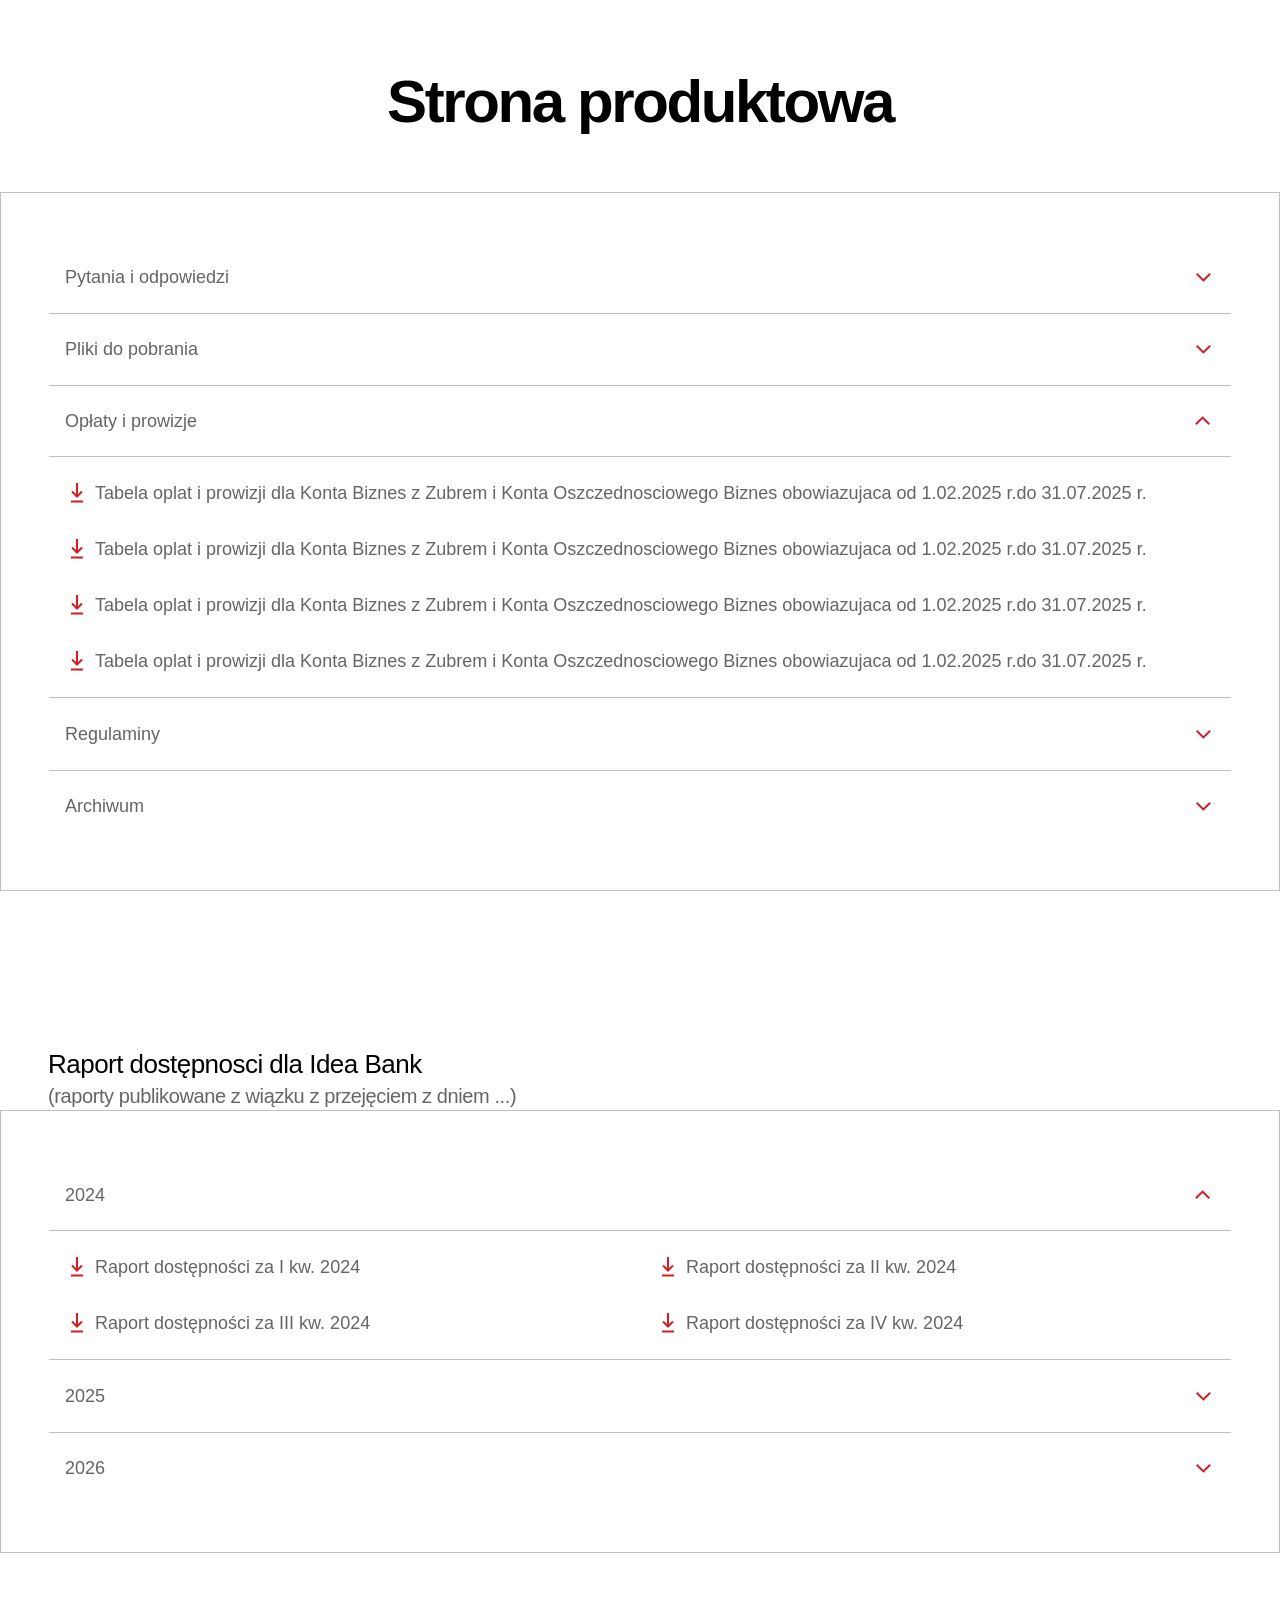
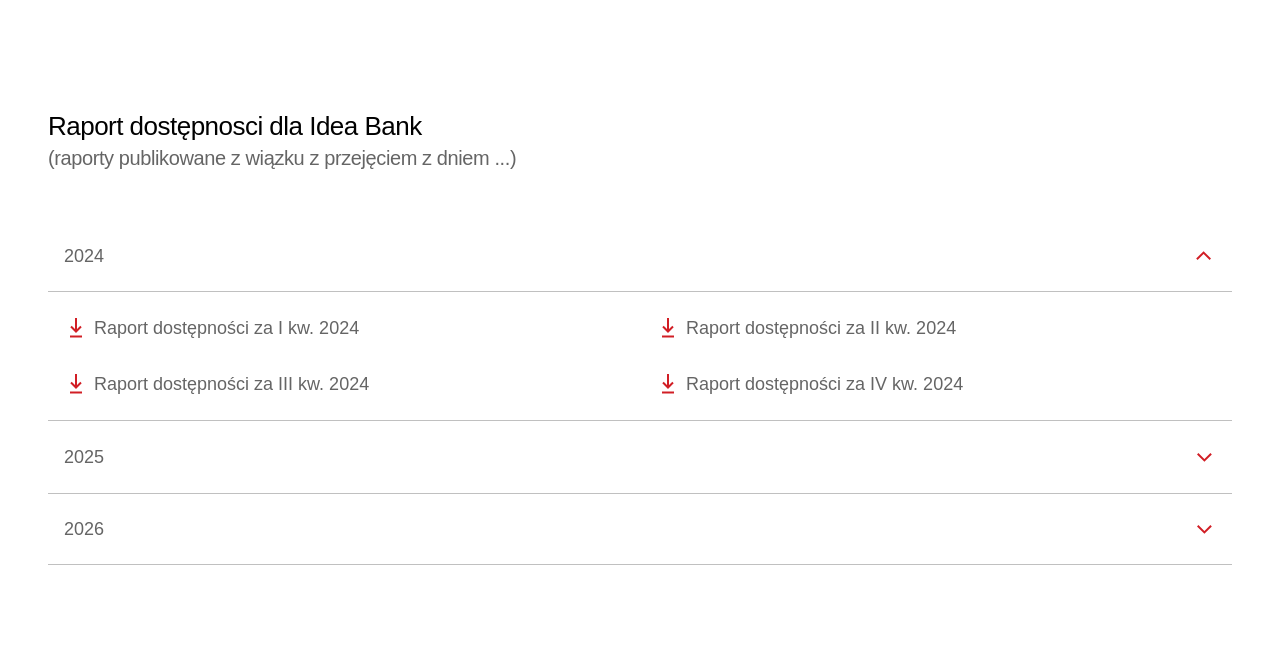
<file: public/index.html>
<!doctype html>
<html lang="pl">
  <head>
    <meta charset="utf-8" />
    <meta name="viewport" content="width=device-width, initial-scale=1" />
    <title>Strona produktowa</title>
    <link rel="stylesheet" href="./assets/css/styles.css" />
  </head>
  <body>
    <div class="paccordion-container">
      <header class="paccordion-container__header">
        <span class="paccordion-container__title" role="heading" aria-level="1">Strona produktowa</span>
      </header>

      <section class="paccordion-container__section" aria-label="Sekcje">
        <div class="paccordion paccordion--framed">
          <div class="paccordion__item paccordion__item--l1" id="faq">
            <div class="paccordion__heading" role="heading" aria-level="2">
              <button
                class="paccordion__button"
                type="button"
                aria-expanded="false"
                aria-controls="panel-faq"
                id="button-faq"
              >
                <span class="paccordion__label">Pytania i odpowiedzi</span>
                <span class="paccordion__icon paccordion__icon--chevron" aria-hidden="true"></span>
              </button>
            </div>
            <div
              class="paccordion__panel"
              id="panel-faq"
              role="region"
              aria-labelledby="button-faq"
              hidden
            >
              <div class="paccordion paccordion--nested" itemscope itemtype="https://schema.org/FAQPage">
                <div class="paccordion__item paccordion__item--l2" id="pytanie-1" itemscope itemtype="https://schema.org/Question" itemprop="mainEntity">
                  <div class="paccordion__heading" role="heading" aria-level="3">
                    <button
                      class="paccordion__button paccordion__button--startIcon"
                      type="button"
                      aria-expanded="false"
                      aria-controls="panel-pytanie-1"
                      id="button-pytanie-1"
                    >
                      <span class="paccordion__icon paccordion__icon--plusminus" aria-hidden="true"></span>
                      <span class="paccordion__label" itemprop="name">Kto może otworzyć Konto Przekorzystne?</span>
                    </button>
                  </div>
                  <div
                    class="paccordion__panel"
                    id="panel-pytanie-1"
                    hidden
                    itemprop="acceptedAnswer"
                    itemscope
                    itemtype="https://schema.org/Answer"
                  >
                    <div class="paccordion__richtext" itemprop="text">
                      <p><strong>Jeśli masz mniej niż 18 lat</strong> – Konto Przekorzystne może w Twoim imieniu założyć rodzic lub inny przedstawiciel ustawowy dziecka.</p>
                      <p><strong>Jeśli jesteś rodzicem</strong>, możesz założyć dla Twojego dziecka konto:</p>
                      <ul>
                        <li>w aplikacji PeoPay,</li>
                        <li>w serwisie internetowym Pekao24,</li>
                        <li>osobiście w dowolnym oddziale banku – bez obecności dziecka.</li>
                      </ul>
                      <p><strong>Jeśli jesteś innym przedstawicielem ustawowym</strong>, możesz otworzyć konto tylko osobiście w oddziale banku oraz wymagana jest obecność osoby reprezentowanej (małoletniej powyżej 13 r.ż lub częściowo ubezwłasnowolnionej) w celu złożenia wzoru podpisu.</p>
                      <p><strong>Jeśli masz 18 lat lub więcej</strong> – Konto Przekorzystne możesz otworzyć samodzielnie:</p>
                      <ul>
                        <li>w aplikacji PeoPay – na selfie,</li>
                        <li>osobiście w dowolnej placówce banku.</li>
                      </ul>
                    </div>
                  </div>
                </div>

                <div class="paccordion__item paccordion__item--l2" id="pytanie-2" itemscope itemtype="https://schema.org/Question" itemprop="mainEntity">
                  <div class="paccordion__heading" role="heading" aria-level="3">
                    <button
                      class="paccordion__button paccordion__button--startIcon"
                      type="button"
                      aria-expanded="false"
                      aria-controls="panel-pytanie-2"
                      id="button-pytanie-2"
                    >
                      <span class="paccordion__icon paccordion__icon--plusminus" aria-hidden="true"></span>
                      <span class="paccordion__label" itemprop="name">Pytanie 2</span>
                    </button>
                  </div>
                  <div
                    class="paccordion__panel"
                    id="panel-pytanie-2"
                    hidden
                    itemprop="acceptedAnswer"
                    itemscope
                    itemtype="https://schema.org/Answer"
                  >
                    <div class="paccordion__richtext" itemprop="text">
                      <p>Lorem ipsum dolor sit amet, consectetur adipiscing elit.</p>
                    </div>
                  </div>
                </div>

                <div class="paccordion__item paccordion__item--l2" id="pytanie-3" itemscope itemtype="https://schema.org/Question" itemprop="mainEntity">
                  <div class="paccordion__heading" role="heading" aria-level="3">
                    <button
                      class="paccordion__button paccordion__button--startIcon"
                      type="button"
                      aria-expanded="false"
                      aria-controls="panel-pytanie-3"
                      id="button-pytanie-3"
                    >
                      <span class="paccordion__icon paccordion__icon--plusminus" aria-hidden="true"></span>
                      <span class="paccordion__label" itemprop="name">Pytanie 3</span>
                    </button>
                  </div>
                  <div
                    class="paccordion__panel"
                    id="panel-pytanie-3"
                    hidden
                    itemprop="acceptedAnswer"
                    itemscope
                    itemtype="https://schema.org/Answer"
                  >
                    <div class="paccordion__richtext" itemprop="text">
                      <p>Lorem ipsum dolor sit amet, consectetur adipiscing elit.</p>
                    </div>
                  </div>
                </div>
              </div>
            </div>
          </div>

          <div class="paccordion__item paccordion__item--l1" id="downloads">
            <div class="paccordion__heading" role="heading" aria-level="2">
              <button
                class="paccordion__button"
                type="button"
                aria-expanded="false"
                aria-controls="panel-downloads"
                id="button-downloads"
              >
                <span class="paccordion__label">Pliki do pobrania</span>
                <span class="paccordion__icon paccordion__icon--chevron" aria-hidden="true"></span>
              </button>
            </div>
            <div class="paccordion__panel" id="panel-downloads" role="region" aria-labelledby="button-downloads" hidden>
              <ul class="paccordion__file-list paccordion__file-list--cols-1">
                <li class="paccordion__file-item">
                  <a class="paccordion__file-link" href="#">
                    <span class="paccordion__file-text">
                      Tabela oplat i prowizji dla Konta Biznes z Zubrem i Konta Oszczednosciowego Biznes obowiazujaca od
                      1.02.2025 r.do 31.07.2025 r.
                    </span>
                  </a>
                </li>
              </ul>
            </div>
          </div>

          <div class="paccordion__item paccordion__item--l1" id="oplaty-i-prowizje" data-open>
            <div class="paccordion__heading" role="heading" aria-level="2">
              <button
                class="paccordion__button"
                type="button"
                aria-expanded="false"
                aria-controls="panel-oplaty-i-prowizje"
                id="button-oplaty-i-prowizje"
              >
                <span class="paccordion__label">Opłaty i prowizje</span>
                <span class="paccordion__icon paccordion__icon--chevron" aria-hidden="true"></span>
              </button>
            </div>
            <div class="paccordion__panel" id="panel-oplaty-i-prowizje" role="region" aria-labelledby="button-oplaty-i-prowizje" hidden>
              <ul class="paccordion__file-list paccordion__file-list--cols-1">
                <li class="paccordion__file-item">
                  <a class="paccordion__file-link" href="#" id="tabela-oplat-1">
                    <span class="paccordion__file-text">
                      Tabela oplat i prowizji dla Konta Biznes z Zubrem i Konta Oszczednosciowego Biznes obowiazujaca od
                      1.02.2025 r.do 31.07.2025 r.
                    </span>
                  </a>
                </li>
                <li class="paccordion__file-item">
                  <a class="paccordion__file-link" href="#">
                    <span class="paccordion__file-text">
                      Tabela oplat i prowizji dla Konta Biznes z Zubrem i Konta Oszczednosciowego Biznes obowiazujaca od
                      1.02.2025 r.do 31.07.2025 r.
                    </span>
                  </a>
                </li>
                <li class="paccordion__file-item">
                  <a class="paccordion__file-link" href="#">
                    <span class="paccordion__file-text">
                      Tabela oplat i prowizji dla Konta Biznes z Zubrem i Konta Oszczednosciowego Biznes obowiazujaca od
                      1.02.2025 r.do 31.07.2025 r.
                    </span>
                  </a>
                </li>
                <li class="paccordion__file-item">
                  <a class="paccordion__file-link" href="#">
                    <span class="paccordion__file-text">
                      Tabela oplat i prowizji dla Konta Biznes z Zubrem i Konta Oszczednosciowego Biznes obowiazujaca od
                      1.02.2025 r.do 31.07.2025 r.
                    </span>
                  </a>
                </li>
              </ul>
            </div>
          </div>

          <div class="paccordion__item paccordion__item--l1" id="regulaminy">
            <div class="paccordion__heading" role="heading" aria-level="2">
              <button
                class="paccordion__button"
                type="button"
                aria-expanded="false"
                aria-controls="panel-regulaminy"
                id="button-regulaminy"
              >
                <span class="paccordion__label">Regulaminy</span>
                <span class="paccordion__icon paccordion__icon--chevron" aria-hidden="true"></span>
              </button>
            </div>
            <div class="paccordion__panel" id="panel-regulaminy" role="region" aria-labelledby="button-regulaminy" hidden>
              <ul class="paccordion__file-list paccordion__file-list--cols-1">
                <li class="paccordion__file-item">
                  <a class="paccordion__file-link" href="#">
                    <span class="paccordion__file-text">Placeholder: regulamin (PDF)</span>
                  </a>
                </li>
              </ul>
            </div>
          </div>

          <div class="paccordion__item paccordion__item--l1" id="archiwum">
            <div class="paccordion__heading" role="heading" aria-level="2">
              <button
                class="paccordion__button"
                type="button"
                aria-expanded="false"
                aria-controls="panel-archiwum"
                id="button-archiwum"
              >
                <span class="paccordion__label">Archiwum</span>
                <span class="paccordion__icon paccordion__icon--chevron" aria-hidden="true"></span>
              </button>
            </div>
            <div class="paccordion__panel" id="panel-archiwum" role="region" aria-labelledby="button-archiwum" hidden>
              <ul class="paccordion__file-list paccordion__file-list--cols-1">
                <li class="paccordion__file-item">
                  <a class="paccordion__file-link" href="#">
                    <span class="paccordion__file-text">Placeholder: archiwum (PDF)</span>
                  </a>
                </li>
              </ul>
            </div>
          </div>
        </div>
      </section>

    </div>

    <div class="paccordion-container paccordion-container--thin">
      <section class="paccordion-container__section" aria-label="Przykłady CMS">
        <header class="paccordion-container__header paccordion-container__header--spaced">
          <span class="paccordion-container__title" role="heading" aria-level="1">Raport dostępnosci dla Idea Bank</span>
          <span class="paccordion-container__subtitle" role="heading" aria-level="2">(raporty publikowane z wiązku z przejęciem z dniem ...)</span>
        </header>
        <div class="paccordion paccordion--framed">
          <div class="paccordion__item paccordion__item--l1" id="report-2024" data-open>
            <div class="paccordion__heading" role="heading" aria-level="2">
              <button
                class="paccordion__button"
                type="button"
                aria-expanded="false"
                aria-controls="panel-report-2024"
                id="button-report-2024"
              >
                <span class="paccordion__label">2024</span>
                <span class="paccordion__icon paccordion__icon--chevron" aria-hidden="true"></span>
              </button>
            </div>
            <div class="paccordion__panel" id="panel-report-2024" role="region" aria-labelledby="button-report-2024" hidden>
              <ul class="paccordion__file-list paccordion__file-list--cols-2">
                <li class="paccordion__file-item">
                  <a class="paccordion__file-link" href="#">
                    <span class="paccordion__file-text">Raport dostępności za I kw. 2024</span>
                  </a>
                </li>
                <li class="paccordion__file-item">
                  <a class="paccordion__file-link" href="#">
                    <span class="paccordion__file-text">Raport dostępności za II kw. 2024</span>
                  </a>
                </li>
                <li class="paccordion__file-item">
                  <a class="paccordion__file-link" href="#">
                    <span class="paccordion__file-text">Raport dostępności za III kw. 2024</span>
                  </a>
                </li>
                <li class="paccordion__file-item">
                  <a class="paccordion__file-link" href="#">
                    <span class="paccordion__file-text">Raport dostępności za IV kw. 2024</span>
                  </a>
                </li>
              </ul>
            </div>
          </div>
          <div class="paccordion__item paccordion__item--l1" id="report-2025">
            <div class="paccordion__heading" role="heading" aria-level="2">
              <button
                class="paccordion__button"
                type="button"
                aria-expanded="false"
                aria-controls="panel-report-2025"
                id="button-report-2025"
              >
                <span class="paccordion__label">2025</span>
                <span class="paccordion__icon paccordion__icon--chevron" aria-hidden="true"></span>
              </button>
            </div>
            <div class="paccordion__panel" id="panel-report-2025" role="region" aria-labelledby="button-report-2025" hidden>
              <ul class="paccordion__file-list paccordion__file-list--cols-2">
                <li class="paccordion__file-item">
                  <a class="paccordion__file-link" href="#">
                    <span class="paccordion__file-text">Raport dostępności za I kw. 2025</span>
                  </a>
                </li>
                <li class="paccordion__file-item">
                  <a class="paccordion__file-link" href="#">
                    <span class="paccordion__file-text">Raport dostępności za II kw. 2025</span>
                  </a>
                </li>
                <li class="paccordion__file-item">
                  <a class="paccordion__file-link" href="#">
                    <span class="paccordion__file-text">Raport dostępności za III kw. 2025</span>
                  </a>
                </li>
                <li class="paccordion__file-item">
                  <a class="paccordion__file-link" href="#">
                    <span class="paccordion__file-text">Raport dostępności za IV kw. 2025</span>
                  </a>
                </li>
              </ul>
            </div>
          </div>
          <div class="paccordion__item paccordion__item--l1" id="report-2026">
            <div class="paccordion__heading" role="heading" aria-level="2">
              <button
                class="paccordion__button"
                type="button"
                aria-expanded="false"
                aria-controls="panel-report-2026"
                id="button-report-2026"
              >
                <span class="paccordion__label">2026</span>
                <span class="paccordion__icon paccordion__icon--chevron" aria-hidden="true"></span>
              </button>
            </div>
            <div class="paccordion__panel" id="panel-report-2026" role="region" aria-labelledby="button-report-2026" hidden>
              <ul class="paccordion__file-list paccordion__file-list--cols-2">
                <li class="paccordion__file-item">
                  <a class="paccordion__file-link" href="#">
                    <span class="paccordion__file-text">Raport dostępności za I kw. 2026</span>
                  </a>
                </li>
                <li class="paccordion__file-item">
                  <a class="paccordion__file-link" href="#">
                    <span class="paccordion__file-text">Raport dostępności za II kw. 2026</span>
                  </a>
                </li>
                <li class="paccordion__file-item">
                  <a class="paccordion__file-link" href="#">
                    <span class="paccordion__file-text">Raport dostępności za III kw. 2026</span>
                  </a>
                </li>
                <li class="paccordion__file-item">
                  <a class="paccordion__file-link" href="#">
                    <span class="paccordion__file-text">Raport dostępności za IV kw. 2026</span>
                  </a>
                </li>
              </ul>
            </div>
          </div>
        </div>
      </section>

      <section class="paccordion-container__section" aria-label="Przykłady CMS bez obramowania">
        <header class="paccordion-container__header paccordion-container__header--spaced">
          <span class="paccordion-container__title" role="heading" aria-level="1">Raport dostępnosci dla Idea Bank</span>
          <span class="paccordion-container__subtitle" role="heading" aria-level="2">(raporty publikowane z wiązku z przejęciem z dniem ...)</span>
        </header>
        <div class="paccordion">
          <div class="paccordion__item paccordion__item--l1" id="report-2024-unframed" data-open>
            <div class="paccordion__heading" role="heading" aria-level="2">
              <button
                class="paccordion__button"
                type="button"
                aria-expanded="false"
                aria-controls="panel-report-2024-unframed"
                id="button-report-2024-unframed"
              >
                <span class="paccordion__label">2024</span>
                <span class="paccordion__icon paccordion__icon--chevron" aria-hidden="true"></span>
              </button>
            </div>
            <div class="paccordion__panel" id="panel-report-2024-unframed" role="region" aria-labelledby="button-report-2024-unframed" hidden>
              <ul class="paccordion__file-list paccordion__file-list--cols-2">
                <li class="paccordion__file-item">
                  <a class="paccordion__file-link" href="#">
                    <span class="paccordion__file-text">Raport dostępności za I kw. 2024</span>
                  </a>
                </li>
                <li class="paccordion__file-item">
                  <a class="paccordion__file-link" href="#">
                    <span class="paccordion__file-text">Raport dostępności za II kw. 2024</span>
                  </a>
                </li>
                <li class="paccordion__file-item">
                  <a class="paccordion__file-link" href="#">
                    <span class="paccordion__file-text">Raport dostępności za III kw. 2024</span>
                  </a>
                </li>
                <li class="paccordion__file-item">
                  <a class="paccordion__file-link" href="#">
                    <span class="paccordion__file-text">Raport dostępności za IV kw. 2024</span>
                  </a>
                </li>
              </ul>
            </div>
          </div>
          <div class="paccordion__item paccordion__item--l1" id="report-2025-unframed">
            <div class="paccordion__heading" role="heading" aria-level="2">
              <button
                class="paccordion__button"
                type="button"
                aria-expanded="false"
                aria-controls="panel-report-2025-unframed"
                id="button-report-2025-unframed"
              >
                <span class="paccordion__label">2025</span>
                <span class="paccordion__icon paccordion__icon--chevron" aria-hidden="true"></span>
              </button>
            </div>
            <div class="paccordion__panel" id="panel-report-2025-unframed" role="region" aria-labelledby="button-report-2025-unframed" hidden>
              <ul class="paccordion__file-list paccordion__file-list--cols-2">
                <li class="paccordion__file-item">
                  <a class="paccordion__file-link" href="#">
                    <span class="paccordion__file-text">Raport dostępności za I kw. 2025</span>
                  </a>
                </li>
                <li class="paccordion__file-item">
                  <a class="paccordion__file-link" href="#">
                    <span class="paccordion__file-text">Raport dostępności za II kw. 2025</span>
                  </a>
                </li>
                <li class="paccordion__file-item">
                  <a class="paccordion__file-link" href="#">
                    <span class="paccordion__file-text">Raport dostępności za III kw. 2025</span>
                  </a>
                </li>
                <li class="paccordion__file-item">
                  <a class="paccordion__file-link" href="#">
                    <span class="paccordion__file-text">Raport dostępności za IV kw. 2025</span>
                  </a>
                </li>
              </ul>
            </div>
          </div>
          <div class="paccordion__item paccordion__item--l1" id="report-2026-unframed">
            <div class="paccordion__heading" role="heading" aria-level="2">
              <button
                class="paccordion__button"
                type="button"
                aria-expanded="false"
                aria-controls="panel-report-2026-unframed"
                id="button-report-2026-unframed"
              >
                <span class="paccordion__label">2026</span>
                <span class="paccordion__icon paccordion__icon--chevron" aria-hidden="true"></span>
              </button>
            </div>
            <div class="paccordion__panel" id="panel-report-2026-unframed" role="region" aria-labelledby="button-report-2026-unframed" hidden>
              <ul class="paccordion__file-list paccordion__file-list--cols-2">
                <li class="paccordion__file-item">
                  <a class="paccordion__file-link" href="#">
                    <span class="paccordion__file-text">Raport dostępności za I kw. 2026</span>
                  </a>
                </li>
                <li class="paccordion__file-item">
                  <a class="paccordion__file-link" href="#">
                    <span class="paccordion__file-text">Raport dostępności za II kw. 2026</span>
                  </a>
                </li>
                <li class="paccordion__file-item">
                  <a class="paccordion__file-link" href="#">
                    <span class="paccordion__file-text">Raport dostępności za III kw. 2026</span>
                  </a>
                </li>
                <li class="paccordion__file-item">
                  <a class="paccordion__file-link" href="#">
                    <span class="paccordion__file-text">Raport dostępności za IV kw. 2026</span>
                  </a>
                </li>
              </ul>
            </div>
          </div>
        </div>
      </section>

    </div>

    <script src="./assets/js/paccordion.js" type="module"></script>
  </body>
</html>
</file>
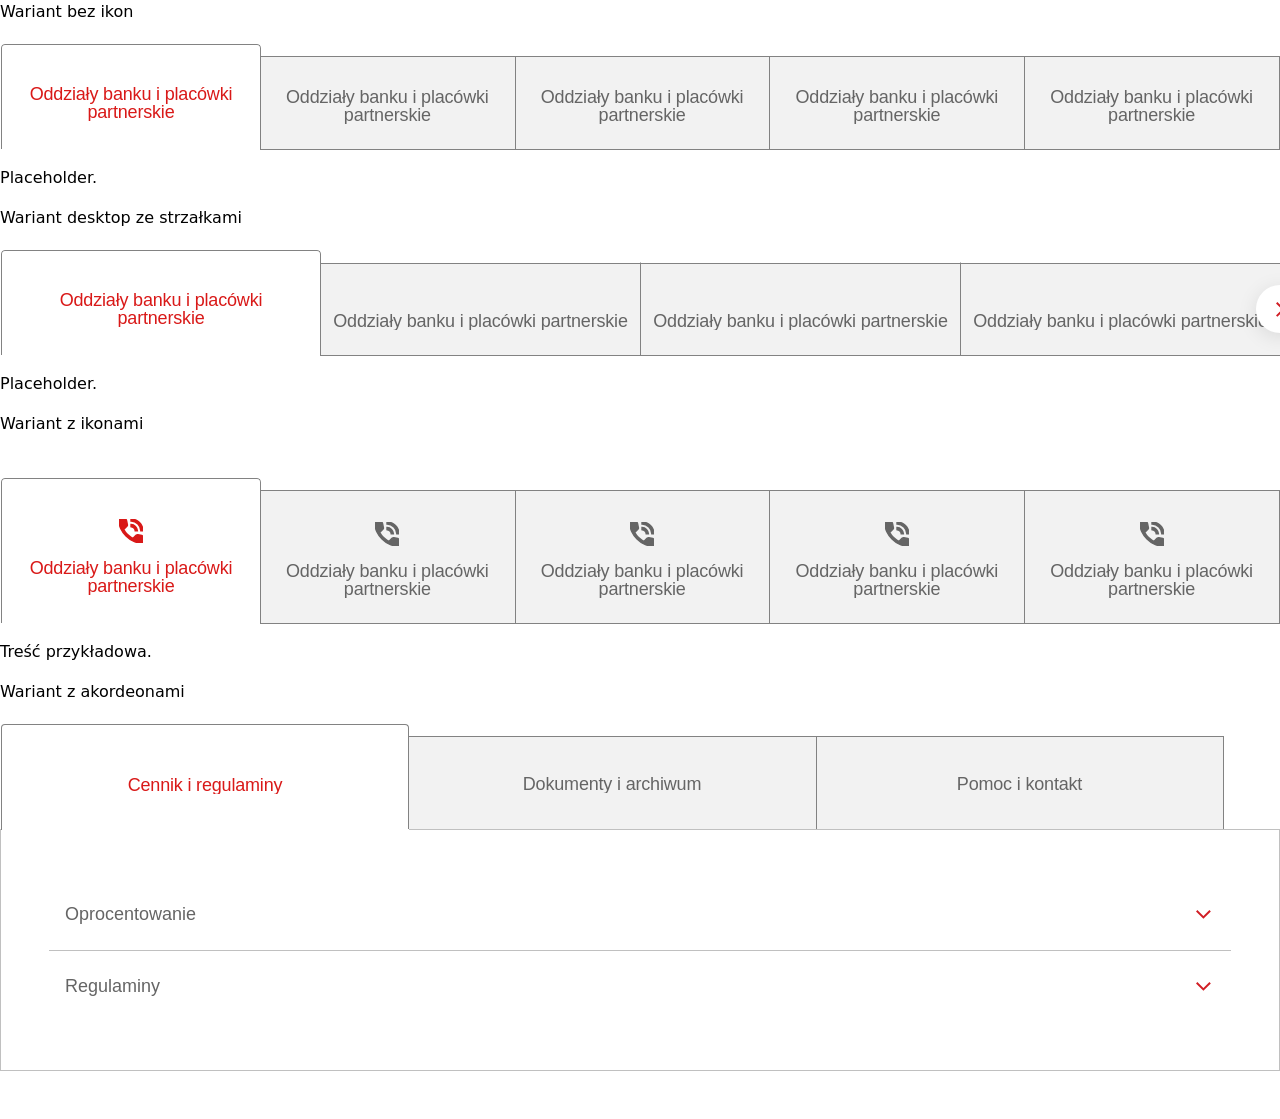
<file: public/ptabs.html>
<!doctype html>
<html lang="pl">
  <head>
    <meta charset="utf-8" />
    <meta name="viewport" content="width=device-width, initial-scale=1" />
    <title>Taby uniwersalne - test</title>
    <link rel="stylesheet" href="./assets/css/styles.css" />
  </head>
  <body>
    <main class="ptabs-demo">
      <section class="ptabs-container">
        <div class="ptabs-container__title" id="ptabs-title-noicons" role="heading" aria-level="2">Wariant bez ikon</div>
        <div class="ptabs ptabs--no-icons" data-ptabs>
          <div class="ptabs__list" role="tablist" aria-labelledby="ptabs-title-noicons">
            <button class="ptabs__tab" role="tab" id="noicon-tab-1" aria-controls="noicon-panel-1" aria-selected="true" tabindex="0">
              <span class="ptabs__label">Oddziały banku i placówki partnerskie</span>
            </button>
            <button class="ptabs__tab" role="tab" id="noicon-tab-2" aria-controls="noicon-panel-2" aria-selected="false" tabindex="-1">
              <span class="ptabs__label">Oddziały banku i placówki partnerskie</span>
            </button>
            <button class="ptabs__tab" role="tab" id="noicon-tab-3" aria-controls="noicon-panel-3" aria-selected="false" tabindex="-1">
              <span class="ptabs__label">Oddziały banku i placówki partnerskie</span>
            </button>
            <button class="ptabs__tab" role="tab" id="noicon-tab-4" aria-controls="noicon-panel-4" aria-selected="false" tabindex="-1">
              <span class="ptabs__label">Oddziały banku i placówki partnerskie</span>
            </button>
            <button class="ptabs__tab" role="tab" id="noicon-tab-5" aria-controls="noicon-panel-5" aria-selected="false" tabindex="-1">
              <span class="ptabs__label">Oddziały banku i placówki partnerskie</span>
            </button>
          </div>
          <div class="ptabs__panel" role="tabpanel" id="noicon-panel-1" aria-labelledby="noicon-tab-1" tabindex="-1">
            <p>Placeholder.</p>
          </div>
          <div class="ptabs__panel" role="tabpanel" id="noicon-panel-2" aria-labelledby="noicon-tab-2" tabindex="-1" hidden>
            <p>Placeholder.</p>
          </div>
          <div class="ptabs__panel" role="tabpanel" id="noicon-panel-3" aria-labelledby="noicon-tab-3" tabindex="-1" hidden>
            <p>Treść przykładowa.</p>
          </div>
          <div class="ptabs__panel" role="tabpanel" id="noicon-panel-4" aria-labelledby="noicon-tab-4" tabindex="-1" hidden>
            <p>Treść przykładowa.</p>
          </div>
          <div class="ptabs__panel" role="tabpanel" id="noicon-panel-5" aria-labelledby="noicon-tab-5" tabindex="-1" hidden>
            <p>Treść przykładowa.</p>
          </div>
        </div>
      </section>

      <section class="ptabs-container">
        <div class="ptabs-container__title" id="ptabs-title-desktop-carousel" role="heading" aria-level="2">
          Wariant desktop ze strzałkami
        </div>
        <div class="ptabs ptabs--no-icons ptabs--desktop-carousel" data-ptabs>
          <div class="ptabs__list" role="tablist" aria-labelledby="ptabs-title-desktop-carousel">
            <button class="ptabs__tab" role="tab" id="desk-tab-1" aria-controls="desk-panel-1" aria-selected="true" tabindex="0">
              <span class="ptabs__label">Oddziały banku i placówki partnerskie</span>
            </button>
            <button class="ptabs__tab" role="tab" id="desk-tab-2" aria-controls="desk-panel-2" aria-selected="false" tabindex="-1">
              <span class="ptabs__label">Oddziały banku i placówki partnerskie</span>
            </button>
            <button class="ptabs__tab" role="tab" id="desk-tab-3" aria-controls="desk-panel-3" aria-selected="false" tabindex="-1">
              <span class="ptabs__label">Oddziały banku i placówki partnerskie</span>
            </button>
            <button class="ptabs__tab" role="tab" id="desk-tab-4" aria-controls="desk-panel-4" aria-selected="false" tabindex="-1">
              <span class="ptabs__label">Oddziały banku i placówki partnerskie</span>
            </button>
            <button class="ptabs__tab" role="tab" id="desk-tab-5" aria-controls="desk-panel-5" aria-selected="false" tabindex="-1">
              <span class="ptabs__label">Oddziały banku i placówki partnerskie</span>
            </button>
            <button class="ptabs__tab" role="tab" id="desk-tab-6" aria-controls="desk-panel-6" aria-selected="false" tabindex="-1">
              <span class="ptabs__label">Oddziały banku i placówki partnerskie</span>
            </button>
          </div>
          <div class="ptabs__panel" role="tabpanel" id="desk-panel-1" aria-labelledby="desk-tab-1" tabindex="-1">
            <p>Placeholder.</p>
          </div>
          <div class="ptabs__panel" role="tabpanel" id="desk-panel-2" aria-labelledby="desk-tab-2" tabindex="-1" hidden>
            <p>Placeholder.</p>
          </div>
          <div class="ptabs__panel" role="tabpanel" id="desk-panel-3" aria-labelledby="desk-tab-3" tabindex="-1" hidden>
            <p>Placeholder.</p>
          </div>
          <div class="ptabs__panel" role="tabpanel" id="desk-panel-4" aria-labelledby="desk-tab-4" tabindex="-1" hidden>
            <p>Placeholder.</p>
          </div>
          <div class="ptabs__panel" role="tabpanel" id="desk-panel-5" aria-labelledby="desk-tab-5" tabindex="-1" hidden>
            <p>Placeholder.</p>
          </div>
          <div class="ptabs__panel" role="tabpanel" id="desk-panel-6" aria-labelledby="desk-tab-6" tabindex="-1" hidden>
            <p>Placeholder.</p>
          </div>
        </div>
      </section>

      <section class="ptabs-container">
        <div class="ptabs-container__title" id="ptabs-title-icons" role="heading" aria-level="2">Wariant z ikonami</div>
        <div class="ptabs ptabs--icons" data-ptabs>
          <div class="ptabs__list" role="tablist" aria-labelledby="ptabs-title-icons">
            <button class="ptabs__tab" role="tab" id="icon-tab-1" aria-controls="icon-panel-1" aria-selected="true" tabindex="0">
              <span class="ptabs__icon" aria-hidden="true">
                <svg width="16" height="16" viewBox="0 0 16 16" fill="none">
                  <path d="M14.5914 7.8662C14.5373 6.08719 13.8814 4.5767 12.6239 3.33472C11.3663 2.0926 9.83709 1.44479 8.03615 1.3913V0C9.13171 0.0238068 10.1574 0.245565 11.1132 0.665275C12.0691 1.08514 12.9041 1.64761 13.6181 2.3527C14.3319 3.05793 14.9013 3.88259 15.3262 4.82667C15.7513 5.7709 15.9759 6.78408 16 7.8662H14.5914ZM10.8352 7.8662C10.7811 7.12294 10.4891 6.48819 9.95933 5.96197C9.42955 5.4359 8.78849 5.14906 8.03615 5.10145V3.71014C9.17866 3.75776 10.152 4.18017 10.9561 4.97739C11.7604 5.77476 12.1896 6.7377 12.2438 7.8662H10.8352ZM14.9687 16C13.199 16 11.4212 15.5936 9.63512 14.7808C7.8492 13.9679 6.20681 12.8213 4.70793 11.341C3.21515 9.86048 2.0573 8.23961 1.23438 6.47838C0.41146 4.7173 0 2.96278 0 1.21484C0 0.93658 0.093905 0.70315 0.281715 0.514551C0.469525 0.326106 0.704287 0.231884 0.986002 0.231884H4.04871C4.28582 0.231884 4.495 0.308329 4.67623 0.461218C4.85747 0.613952 4.97274 0.802705 5.02204 1.02748L5.56035 3.75652C5.5976 4.00974 5.58977 4.22732 5.53687 4.40928C5.48382 4.59123 5.38866 4.74404 5.2514 4.86771L3.08267 6.95304C3.43168 7.58439 3.83046 8.18164 4.27902 8.74481C4.72741 9.30783 5.21290 9.84557 5.73548 10.358C6.25071 10.8671 6.79849 11.3398 7.37882 11.7762C7.95915 12.2126 8.58581 12.6187 9.2588 12.9946L11.366 10.8951C11.513 10.744 11.6909 10.6381 11.8999 10.5774C12.1087 10.5168 12.3257 10.502 12.5509 10.5329L15.1584 11.0574C15.3955 11.1192 15.589 11.2387 15.7389 11.4159C15.8889 11.593 15.9638 11.794 15.9638 12.0188V15.0261C15.9638 15.3043 15.8685 15.5362 15.6777 15.7217C15.4867 15.9072 15.2504 16 14.9687 16Z" fill="currentColor"/>
                </svg>
              </span>
              <span class="ptabs__label">Oddziały banku i placówki partnerskie</span>
            </button>
            <button class="ptabs__tab" role="tab" id="icon-tab-2" aria-controls="icon-panel-2" aria-selected="false" tabindex="-1">
              <span class="ptabs__icon" aria-hidden="true">
                <svg width="16" height="16" viewBox="0 0 16 16" fill="none">
                  <path d="M14.5914 7.8662C14.5373 6.08719 13.8814 4.5767 12.6239 3.33472C11.3663 2.0926 9.83709 1.44479 8.03615 1.3913V0C9.13171 0.0238068 10.1574 0.245565 11.1132 0.665275C12.0691 1.08514 12.9041 1.64761 13.6181 2.3527C14.3319 3.05793 14.9013 3.88259 15.3262 4.82667C15.7513 5.7709 15.9759 6.78408 16 7.8662H14.5914ZM10.8352 7.8662C10.7811 7.12294 10.4891 6.48819 9.95933 5.96197C9.42955 5.4359 8.78849 5.14906 8.03615 5.10145V3.71014C9.17866 3.75776 10.152 4.18017 10.9561 4.97739C11.7604 5.77476 12.1896 6.7377 12.2438 7.8662H10.8352ZM14.9687 16C13.199 16 11.4212 15.5936 9.63512 14.7808C7.8492 13.9679 6.20681 12.8213 4.70793 11.341C3.21515 9.86048 2.0573 8.23961 1.23438 6.47838C0.41146 4.7173 0 2.96278 0 1.21484C0 0.93658 0.093905 0.70315 0.281715 0.514551C0.469525 0.326106 0.704287 0.231884 0.986002 0.231884H4.04871C4.28582 0.231884 4.495 0.308329 4.67623 0.461218C4.85747 0.613952 4.97274 0.802705 5.02204 1.02748L5.56035 3.75652C5.5976 4.00974 5.58977 4.22732 5.53687 4.40928C5.48382 4.59123 5.38866 4.74404 5.2514 4.86771L3.08267 6.95304C3.43168 7.58439 3.83046 8.18164 4.27902 8.74481C4.72741 9.30783 5.21290 9.84557 5.73548 10.358C6.25071 10.8671 6.79849 11.3398 7.37882 11.7762C7.95915 12.2126 8.58581 12.6187 9.2588 12.9946L11.366 10.8951C11.513 10.744 11.6909 10.6381 11.8999 10.5774C12.1087 10.5168 12.3257 10.502 12.5509 10.5329L15.1584 11.0574C15.3955 11.1192 15.589 11.2387 15.7389 11.4159C15.8889 11.593 15.9638 11.794 15.9638 12.0188V15.0261C15.9638 15.3043 15.8685 15.5362 15.6777 15.7217C15.4867 15.9072 15.2504 16 14.9687 16Z" fill="currentColor"/>
                </svg>
              </span>
              <span class="ptabs__label">Oddziały banku i placówki partnerskie</span>
            </button>
            <button class="ptabs__tab" role="tab" id="icon-tab-3" aria-controls="icon-panel-3" aria-selected="false" tabindex="-1">
              <span class="ptabs__icon" aria-hidden="true">
                <svg width="16" height="16" viewBox="0 0 16 16" fill="none">
                  <path d="M14.5914 7.8662C14.5373 6.08719 13.8814 4.5767 12.6239 3.33472C11.3663 2.0926 9.83709 1.44479 8.03615 1.3913V0C9.13171 0.0238068 10.1574 0.245565 11.1132 0.665275C12.0691 1.08514 12.9041 1.64761 13.6181 2.3527C14.3319 3.05793 14.9013 3.88259 15.3262 4.82667C15.7513 5.7709 15.9759 6.78408 16 7.8662H14.5914ZM10.8352 7.8662C10.7811 7.12294 10.4891 6.48819 9.95933 5.96197C9.42955 5.4359 8.78849 5.14906 8.03615 5.10145V3.71014C9.17866 3.75776 10.152 4.18017 10.9561 4.97739C11.7604 5.77476 12.1896 6.7377 12.2438 7.8662H10.8352ZM14.9687 16C13.199 16 11.4212 15.5936 9.63512 14.7808C7.8492 13.9679 6.20681 12.8213 4.70793 11.341C3.21515 9.86048 2.0573 8.23961 1.23438 6.47838C0.41146 4.7173 0 2.96278 0 1.21484C0 0.93658 0.093905 0.70315 0.281715 0.514551C0.469525 0.326106 0.704287 0.231884 0.986002 0.231884H4.04871C4.28582 0.231884 4.495 0.308329 4.67623 0.461218C4.85747 0.613952 4.97274 0.802705 5.02204 1.02748L5.56035 3.75652C5.5976 4.00974 5.58977 4.22732 5.53687 4.40928C5.48382 4.59123 5.38866 4.74404 5.2514 4.86771L3.08267 6.95304C3.43168 7.58439 3.83046 8.18164 4.27902 8.74481C4.72741 9.30783 5.21290 9.84557 5.73548 10.358C6.25071 10.8671 6.79849 11.3398 7.37882 11.7762C7.95915 12.2126 8.58581 12.6187 9.2588 12.9946L11.366 10.8951C11.513 10.744 11.6909 10.6381 11.8999 10.5774C12.1087 10.5168 12.3257 10.502 12.5509 10.5329L15.1584 11.0574C15.3955 11.1192 15.589 11.2387 15.7389 11.4159C15.8889 11.593 15.9638 11.794 15.9638 12.0188V15.0261C15.9638 15.3043 15.8685 15.5362 15.6777 15.7217C15.4867 15.9072 15.2504 16 14.9687 16Z" fill="currentColor"/>
                </svg>
              </span>
              <span class="ptabs__label">Oddziały banku i placówki partnerskie</span>
            </button>
            <button class="ptabs__tab" role="tab" id="icon-tab-4" aria-controls="icon-panel-4" aria-selected="false" tabindex="-1">
              <span class="ptabs__icon" aria-hidden="true">
                <svg width="16" height="16" viewBox="0 0 16 16" fill="none">
                  <path d="M14.5914 7.8662C14.5373 6.08719 13.8814 4.5767 12.6239 3.33472C11.3663 2.0926 9.83709 1.44479 8.03615 1.3913V0C9.13171 0.0238068 10.1574 0.245565 11.1132 0.665275C12.0691 1.08514 12.9041 1.64761 13.6181 2.3527C14.3319 3.05793 14.9013 3.88259 15.3262 4.82667C15.7513 5.7709 15.9759 6.78408 16 7.8662H14.5914ZM10.8352 7.8662C10.7811 7.12294 10.4891 6.48819 9.95933 5.96197C9.42955 5.4359 8.78849 5.14906 8.03615 5.10145V3.71014C9.17866 3.75776 10.152 4.18017 10.9561 4.97739C11.7604 5.77476 12.1896 6.7377 12.2438 7.8662H10.8352ZM14.9687 16C13.199 16 11.4212 15.5936 9.63512 14.7808C7.8492 13.9679 6.20681 12.8213 4.70793 11.341C3.21515 9.86048 2.0573 8.23961 1.23438 6.47838C0.41146 4.7173 0 2.96278 0 1.21484C0 0.93658 0.093905 0.70315 0.281715 0.514551C0.469525 0.326106 0.704287 0.231884 0.986002 0.231884H4.04871C4.28582 0.231884 4.495 0.308329 4.67623 0.461218C4.85747 0.613952 4.97274 0.802705 5.02204 1.02748L5.56035 3.75652C5.5976 4.00974 5.58977 4.22732 5.53687 4.40928C5.48382 4.59123 5.38866 4.74404 5.2514 4.86771L3.08267 6.95304C3.43168 7.58439 3.83046 8.18164 4.27902 8.74481C4.72741 9.30783 5.21290 9.84557 5.73548 10.358C6.25071 10.8671 6.79849 11.3398 7.37882 11.7762C7.95915 12.2126 8.58581 12.6187 9.2588 12.9946L11.366 10.8951C11.513 10.744 11.6909 10.6381 11.8999 10.5774C12.1087 10.5168 12.3257 10.502 12.5509 10.5329L15.1584 11.0574C15.3955 11.1192 15.589 11.2387 15.7389 11.4159C15.8889 11.593 15.9638 11.794 15.9638 12.0188V15.0261C15.9638 15.3043 15.8685 15.5362 15.6777 15.7217C15.4867 15.9072 15.2504 16 14.9687 16Z" fill="currentColor"/>
                </svg>
              </span>
              <span class="ptabs__label">Oddziały banku i placówki partnerskie</span>
            </button>
            <button class="ptabs__tab" role="tab" id="icon-tab-5" aria-controls="icon-panel-5" aria-selected="false" tabindex="-1">
              <span class="ptabs__icon" aria-hidden="true">
                <svg width="16" height="16" viewBox="0 0 16 16" fill="none">
                  <path d="M14.5914 7.8662C14.5373 6.08719 13.8814 4.5767 12.6239 3.33472C11.3663 2.0926 9.83709 1.44479 8.03615 1.3913V0C9.13171 0.0238068 10.1574 0.245565 11.1132 0.665275C12.0691 1.08514 12.9041 1.64761 13.6181 2.3527C14.3319 3.05793 14.9013 3.88259 15.3262 4.82667C15.7513 5.7709 15.9759 6.78408 16 7.8662H14.5914ZM10.8352 7.8662C10.7811 7.12294 10.4891 6.48819 9.95933 5.96197C9.42955 5.4359 8.78849 5.14906 8.03615 5.10145V3.71014C9.17866 3.75776 10.152 4.18017 10.9561 4.97739C11.7604 5.77476 12.1896 6.7377 12.2438 7.8662H10.8352ZM14.9687 16C13.199 16 11.4212 15.5936 9.63512 14.7808C7.8492 13.9679 6.20681 12.8213 4.70793 11.341C3.21515 9.86048 2.0573 8.23961 1.23438 6.47838C0.41146 4.7173 0 2.96278 0 1.21484C0 0.93658 0.093905 0.70315 0.281715 0.514551C0.469525 0.326106 0.704287 0.231884 0.986002 0.231884H4.04871C4.28582 0.231884 4.495 0.308329 4.67623 0.461218C4.85747 0.613952 4.97274 0.802705 5.02204 1.02748L5.56035 3.75652C5.5976 4.00974 5.58977 4.22732 5.53687 4.40928C5.48382 4.59123 5.38866 4.74404 5.2514 4.86771L3.08267 6.95304C3.43168 7.58439 3.83046 8.18164 4.27902 8.74481C4.72741 9.30783 5.21290 9.84557 5.73548 10.358C6.25071 10.8671 6.79849 11.3398 7.37882 11.7762C7.95915 12.2126 8.58581 12.6187 9.2588 12.9946L11.366 10.8951C11.513 10.744 11.6909 10.6381 11.8999 10.5774C12.1087 10.5168 12.3257 10.502 12.5509 10.5329L15.1584 11.0574C15.3955 11.1192 15.589 11.2387 15.7389 11.4159C15.8889 11.593 15.9638 11.794 15.9638 12.0188V15.0261C15.9638 15.3043 15.8685 15.5362 15.6777 15.7217C15.4867 15.9072 15.2504 16 14.9687 16Z" fill="currentColor"/>
                </svg>
              </span>
              <span class="ptabs__label">Oddziały banku i placówki partnerskie</span>
            </button>
          </div>
          <div class="ptabs__panel" role="tabpanel" id="icon-panel-1" aria-labelledby="icon-tab-1" tabindex="-1">
            <p>Treść przykładowa.</p>
          </div>
          <div class="ptabs__panel" role="tabpanel" id="icon-panel-2" aria-labelledby="icon-tab-2" tabindex="-1" hidden>
            <p>Treść przykładowa.</p>
          </div>
          <div class="ptabs__panel" role="tabpanel" id="icon-panel-3" aria-labelledby="icon-tab-3" tabindex="-1" hidden>
            <p>Treść przykładowa.</p>
          </div>
          <div class="ptabs__panel" role="tabpanel" id="icon-panel-4" aria-labelledby="icon-tab-4" tabindex="-1" hidden>
            <p>Treść przykładowa.</p>
          </div>
          <div class="ptabs__panel" role="tabpanel" id="icon-panel-5" aria-labelledby="icon-tab-5" tabindex="-1" hidden>
            <p>Treść przykładowa.</p>
          </div>
        </div>
      </section>

      <section class="ptabs-container">
        <div class="ptabs-container__title" id="ptabs-title-accordions" role="heading" aria-level="2">Wariant z akordeonami</div>
        <div class="ptabs ptabs--no-icons" data-ptabs>
          <div class="ptabs__list" role="tablist" aria-labelledby="ptabs-title-accordions">
            <button class="ptabs__tab" role="tab" id="acc-tab-1" aria-controls="acc-panel-1" aria-selected="true" tabindex="0">
              <span class="ptabs__label">Cennik i regulaminy</span>
            </button>
            <button class="ptabs__tab" role="tab" id="acc-tab-2" aria-controls="acc-panel-2" aria-selected="false" tabindex="-1">
              <span class="ptabs__label">Dokumenty i archiwum</span>
            </button>
            <button class="ptabs__tab" role="tab" id="acc-tab-3" aria-controls="acc-panel-3" aria-selected="false" tabindex="-1">
              <span class="ptabs__label">Pomoc i kontakt</span>
            </button>
          </div>
          <div class="ptabs__panel" role="tabpanel" id="acc-panel-1" aria-labelledby="acc-tab-1" tabindex="-1">
            <div class="paccordion-container">
              <section class="paccordion-container__section" aria-label="Cennik i regulaminy">
                <div class="paccordion paccordion--framed">
                  <div class="paccordion__item paccordion__item--l1" id="acc-1-item-1">
                    <div class="paccordion__heading" role="heading" aria-level="3">
                      <button class="paccordion__button" type="button" aria-expanded="false" aria-controls="acc-1-panel-1" id="acc-1-button-1">
                        <span class="paccordion__label">Oprocentowanie</span>
                        <span class="paccordion__icon paccordion__icon--chevron" aria-hidden="true"></span>
                      </button>
                    </div>
                    <div class="paccordion__panel" id="acc-1-panel-1" role="region" aria-labelledby="acc-1-button-1" hidden>
                      <div class="paccordion__richtext"><p>Placeholder.</p></div>
                    </div>
                  </div>
                  <div class="paccordion__item paccordion__item--l1" id="acc-1-item-2">
                    <div class="paccordion__heading" role="heading" aria-level="3">
                      <button class="paccordion__button" type="button" aria-expanded="false" aria-controls="acc-1-panel-2" id="acc-1-button-2">
                        <span class="paccordion__label">Regulaminy</span>
                        <span class="paccordion__icon paccordion__icon--chevron" aria-hidden="true"></span>
                      </button>
                    </div>
                    <div class="paccordion__panel" id="acc-1-panel-2" role="region" aria-labelledby="acc-1-button-2" hidden>
                      <div class="paccordion__richtext"><p>Placeholder.</p></div>
                    </div>
                  </div>
                </div>
              </section>
            </div>
          </div>
          <div class="ptabs__panel" role="tabpanel" id="acc-panel-2" aria-labelledby="acc-tab-2" tabindex="-1" hidden>
            <div class="paccordion-container">
              <section class="paccordion-container__section paccordion-container__section--stacked" aria-label="Dokumenty i archiwum">
                <div class="paccordion paccordion--framed">
                  <div class="paccordion__item paccordion__item--l1" id="acc-2-item-1">
                    <div class="paccordion__heading" role="heading" aria-level="3">
                      <button class="paccordion__button" type="button" aria-expanded="false" aria-controls="acc-2-panel-1" id="acc-2-button-1">
                        <span class="paccordion__label">Dokumenty</span>
                        <span class="paccordion__icon paccordion__icon--chevron" aria-hidden="true"></span>
                      </button>
                    </div>
                    <div class="paccordion__panel" id="acc-2-panel-1" role="region" aria-labelledby="acc-2-button-1" hidden>
                      <div class="paccordion__richtext"><p>Placeholder.</p></div>
                    </div>
                  </div>
                  <div class="paccordion__item paccordion__item--l1" id="acc-2-item-2">
                    <div class="paccordion__heading" role="heading" aria-level="3">
                      <button class="paccordion__button" type="button" aria-expanded="false" aria-controls="acc-2-panel-2" id="acc-2-button-2">
                        <span class="paccordion__label">Archiwum</span>
                        <span class="paccordion__icon paccordion__icon--chevron" aria-hidden="true"></span>
                      </button>
                    </div>
                    <div class="paccordion__panel" id="acc-2-panel-2" role="region" aria-labelledby="acc-2-button-2" hidden>
                      <div class="paccordion__richtext"><p>Placeholder.</p></div>
                    </div>
                  </div>
                </div>
              </section>
            </div>
          </div>
          <div class="ptabs__panel" role="tabpanel" id="acc-panel-3" aria-labelledby="acc-tab-3" tabindex="-1" hidden>
            <div class="paccordion-container">
              <section class="paccordion-container__section paccordion-container__section--stacked" aria-label="Pomoc i kontakt">
                <div class="paccordion paccordion--framed">
                  <div class="paccordion__item paccordion__item--l1" id="acc-3-item-1">
                    <div class="paccordion__heading" role="heading" aria-level="3">
                      <button class="paccordion__button" type="button" aria-expanded="false" aria-controls="acc-3-panel-1" id="acc-3-button-1">
                        <span class="paccordion__label">Kontakt z doradcą</span>
                        <span class="paccordion__icon paccordion__icon--chevron" aria-hidden="true"></span>
                      </button>
                    </div>
                    <div class="paccordion__panel" id="acc-3-panel-1" role="region" aria-labelledby="acc-3-button-1" hidden>
                      <div class="paccordion__richtext"><p>Placeholder.</p></div>
                    </div>
                  </div>
                  <div class="paccordion__item paccordion__item--l1" id="acc-3-item-2">
                    <div class="paccordion__heading" role="heading" aria-level="3">
                      <button class="paccordion__button" type="button" aria-expanded="false" aria-controls="acc-3-panel-2" id="acc-3-button-2">
                        <span class="paccordion__label">Godziny infolinii</span>
                        <span class="paccordion__icon paccordion__icon--chevron" aria-hidden="true"></span>
                      </button>
                    </div>
                    <div class="paccordion__panel" id="acc-3-panel-2" role="region" aria-labelledby="acc-3-button-2" hidden>
                      <div class="paccordion__richtext"><p>Placeholder.</p></div>
                    </div>
                  </div>
                </div>
              </section>
            </div>
          </div>
        </div>
      </section>
    </main>

    <script src="./assets/js/p-tabs.js" type="module"></script>
    <script src="./assets/js/paccordion.js" type="module"></script>
  </body>
</html>
</file>
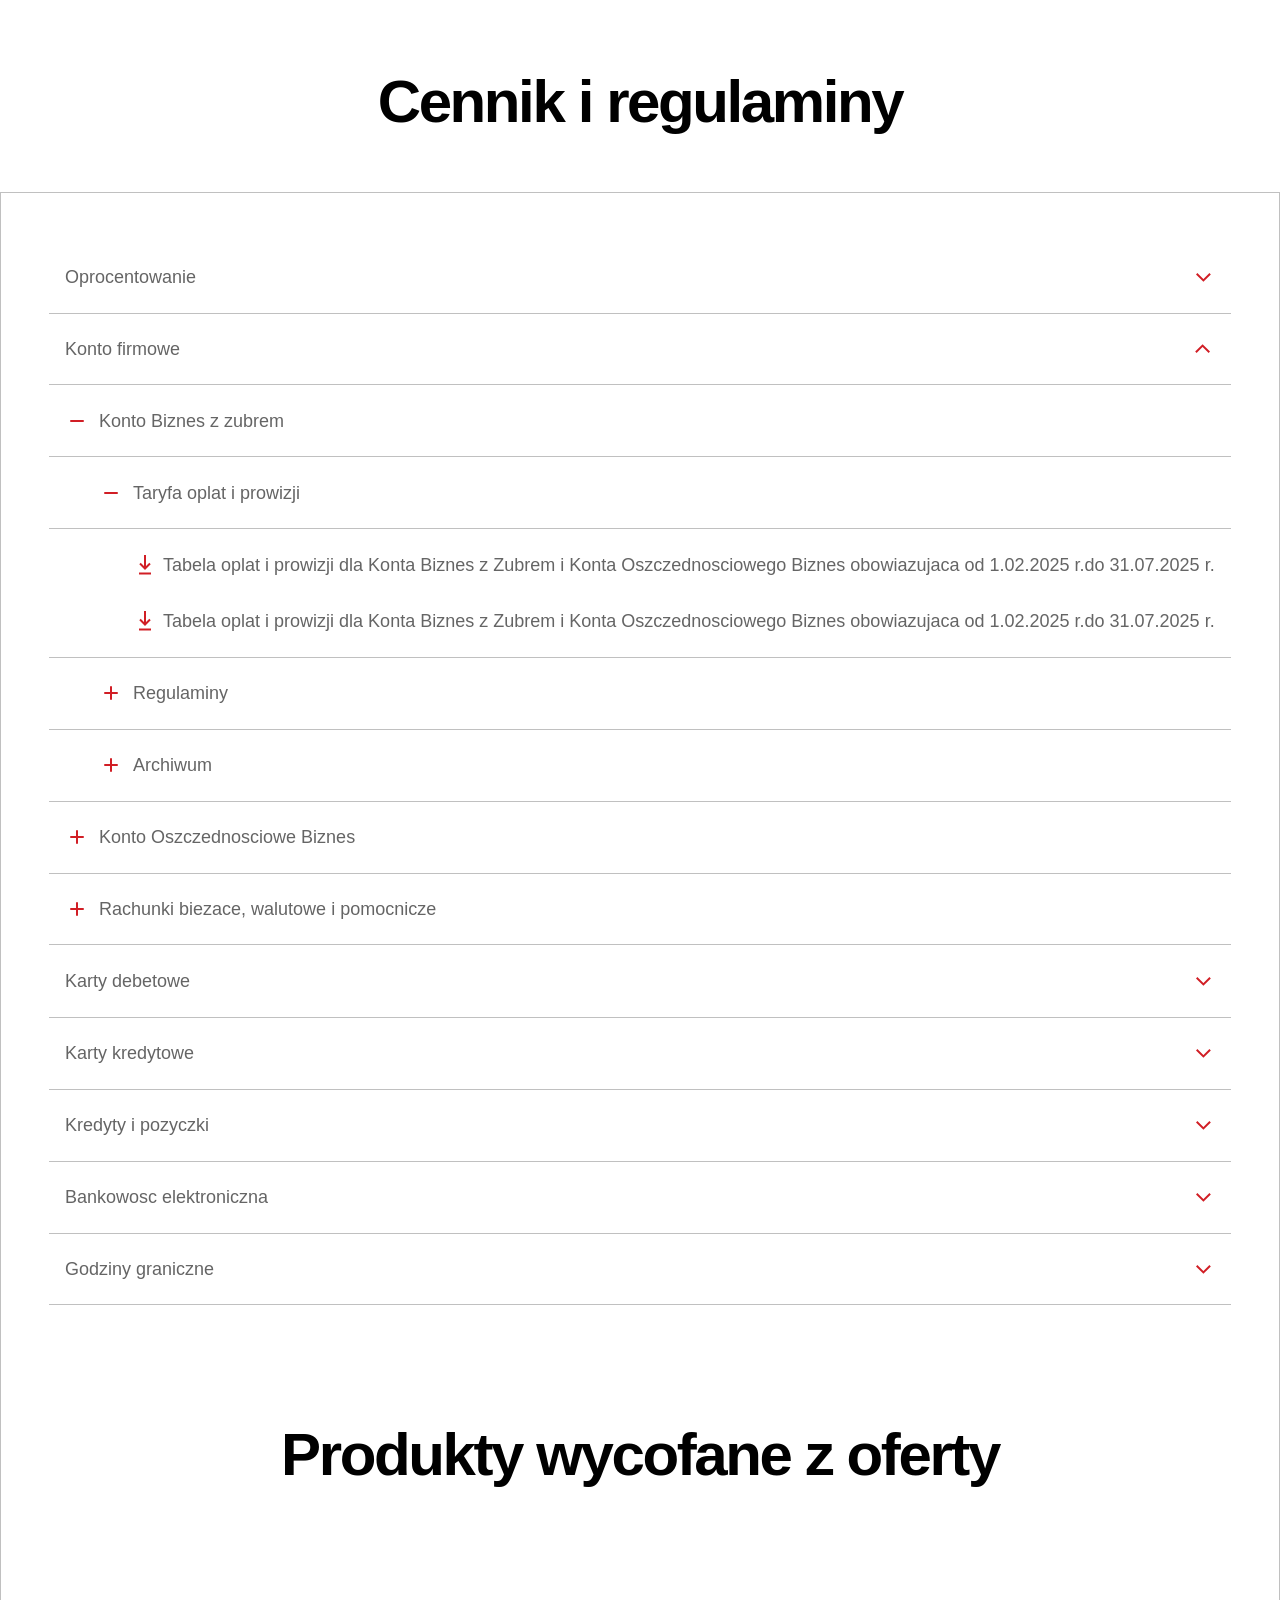
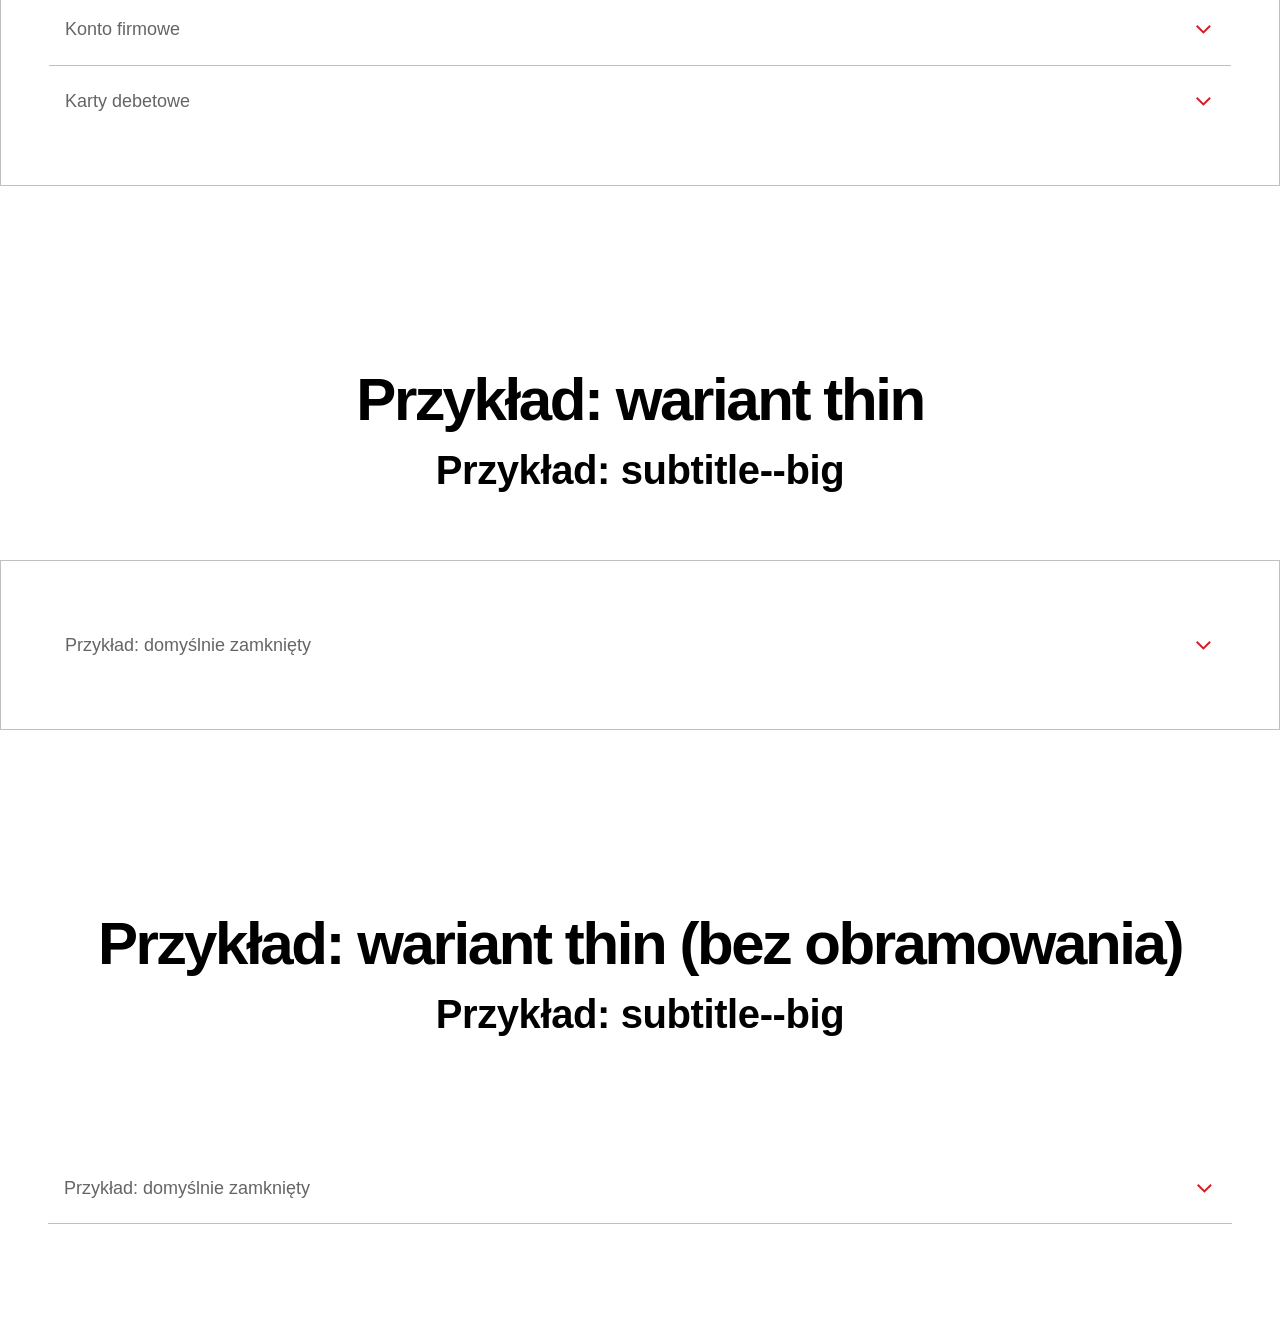
<file: public/strona-2.html>
<!doctype html>
<html lang="pl">
  <head>
    <meta charset="utf-8" />
    <meta name="viewport" content="width=device-width, initial-scale=1" />
    <title>Cennik i regulaminy</title>
    <link rel="stylesheet" href="./assets/css/styles.css" />
  </head>
  <body>
    <div class="paccordion-container">
      <header class="paccordion-container__header">
        <span class="paccordion-container__title" role="heading" aria-level="1">Cennik i regulaminy</span>
      </header>

      <section class="paccordion-container__section paccordion-container__section--stacked" aria-label="Cennik i regulaminy">
        <div class="paccordion paccordion--framed">
          <div class="paccordion__item paccordion__item--l1" id="oprocentowanie">
            <div class="paccordion__heading" role="heading" aria-level="2">
              <button class="paccordion__button" type="button" aria-expanded="false" aria-controls="panel-oprocentowanie" id="button-oprocentowanie">
                <span class="paccordion__label">Oprocentowanie</span>
                <span class="paccordion__icon paccordion__icon--chevron" aria-hidden="true"></span>
              </button>
            </div>
            <div class="paccordion__panel" id="panel-oprocentowanie" role="region" aria-labelledby="button-oprocentowanie" hidden>
              <div class="paccordion__richtext"><p>Placeholder.</p></div>
            </div>
          </div>

          <div class="paccordion__item paccordion__item--l1" id="konto-firmowe">
            <div class="paccordion__heading" role="heading" aria-level="2">
              <button class="paccordion__button" type="button" aria-expanded="false" aria-controls="panel-konto-firmowe" id="button-konto-firmowe">
                <span class="paccordion__label">Konto firmowe</span>
                <span class="paccordion__icon paccordion__icon--chevron" aria-hidden="true"></span>
              </button>
            </div>
            <div class="paccordion__panel" id="panel-konto-firmowe" role="region" aria-labelledby="button-konto-firmowe" hidden>
              <div class="paccordion paccordion--nested">
                <div class="paccordion__item paccordion__item--l2" id="konto-biznes-zubrem">
                  <div class="paccordion__heading" role="heading" aria-level="3">
                    <button class="paccordion__button paccordion__button--startIcon" type="button" aria-expanded="false" aria-controls="panel-konto-biznes-zubrem" id="button-konto-biznes-zubrem">
                      <span class="paccordion__icon paccordion__icon--plusminus" aria-hidden="true"></span>
                      <span class="paccordion__label">Konto Biznes z zubrem</span>
                    </button>
                  </div>
                  <div class="paccordion__panel" id="panel-konto-biznes-zubrem" hidden>
                    <div class="paccordion paccordion--nested">
                      <div class="paccordion__item paccordion__item--l3" id="taryfa-oplat-i-prowizji" data-open>
                        <div class="paccordion__heading" role="heading" aria-level="4">
                          <button class="paccordion__button paccordion__button--startIcon" type="button" aria-expanded="false" aria-controls="panel-taryfa-oplat-i-prowizji" id="button-taryfa-oplat-i-prowizji" >
                            <span class="paccordion__icon paccordion__icon--plusminus" aria-hidden="true"></span>
                            <span class="paccordion__label">Taryfa oplat i prowizji</span>
                          </button>
                        </div>
                        <div class="paccordion__panel" id="panel-taryfa-oplat-i-prowizji" hidden>
                          <ul class="paccordion__file-list paccordion__file-list--cols-1">
                            <li class="paccordion__file-item">
                              <a class="paccordion__file-link" href="#">
                                <span class="paccordion__file-text">
                                  Tabela oplat i prowizji dla Konta Biznes z Zubrem i Konta Oszczednosciowego Biznes
                                  obowiazujaca od 1.02.2025 r.do 31.07.2025 r.
                                </span>
                              </a>
                            </li>
                            <li class="paccordion__file-item">
                              <a class="paccordion__file-link" href="#">
                                <span class="paccordion__file-text">
                                  Tabela oplat i prowizji dla Konta Biznes z Zubrem i Konta Oszczednosciowego Biznes
                                  obowiazujaca od 1.02.2025 r.do 31.07.2025 r.
                                </span>
                              </a>
                            </li>
                          </ul>
                        </div>
                      </div>

                      <div class="paccordion__item paccordion__item--l3" id="regulaminy-konto-biznes">
                        <div class="paccordion__heading" role="heading" aria-level="4">
                          <button class="paccordion__button paccordion__button--startIcon" type="button" aria-expanded="false" aria-controls="panel-regulaminy-konto-biznes" id="button-regulaminy-konto-biznes">
                            <span class="paccordion__icon paccordion__icon--plusminus" aria-hidden="true"></span>
                            <span class="paccordion__label">Regulaminy</span>
                          </button>
                        </div>
                        <div class="paccordion__panel" id="panel-regulaminy-konto-biznes" hidden>
                          <ul class="paccordion__file-list paccordion__file-list--cols-1">
                            <li class="paccordion__file-item"><a class="paccordion__file-link" href="#"><span class="paccordion__file-text">Placeholder.</span></a></li>
                          </ul>
                        </div>
                      </div>

                      <div class="paccordion__item paccordion__item--l3" id="archiwum-konto-biznes">
                        <div class="paccordion__heading" role="heading" aria-level="4">
                          <button class="paccordion__button paccordion__button--startIcon" type="button" aria-expanded="false" aria-controls="panel-archiwum-konto-biznes" id="button-archiwum-konto-biznes">
                            <span class="paccordion__icon paccordion__icon--plusminus" aria-hidden="true"></span>
                            <span class="paccordion__label">Archiwum</span>
                          </button>
                        </div>
                        <div class="paccordion__panel" id="panel-archiwum-konto-biznes" hidden>
                          <div class="paccordion paccordion--nested">
                            <div class="paccordion__item paccordion__item--l4" id="archiwum-taryfa-oplat">
                              <div class="paccordion__heading" role="heading" aria-level="5">
                                <button class="paccordion__button paccordion__button--startIcon" type="button" aria-expanded="false" aria-controls="panel-archiwum-taryfa-oplat" id="button-archiwum-taryfa-oplat">
                                  <span class="paccordion__icon paccordion__icon--plusminus" aria-hidden="true"></span>
                                  <span class="paccordion__label">Taryfa oplat i prowizji</span>
                                </button>
                              </div>
                              <div class="paccordion__panel" id="panel-archiwum-taryfa-oplat" hidden>
                                <ul class="paccordion__file-list paccordion__file-list--cols-1">
                                  <li class="paccordion__file-item">
                                    <a class="paccordion__file-link" href="#">
                                      <span class="paccordion__file-text">
                                        Tabela oplat i prowizji dla Konta Biznes z Zubrem i Konta Oszczednosciowego Biznes
                                        obowiazujaca od 1.02.2025 r.do 31.07.2025 r.
                                      </span>
                                    </a>
                                  </li>
                                  <li class="paccordion__file-item">
                                    <a class="paccordion__file-link" href="#">
                                      <span class="paccordion__file-text">
                                        Tabela oplat i prowizji dla Konta Biznes z Zubrem i Konta Oszczednosciowego Biznes
                                        obowiazujaca od 1.02.2025 r.do 31.07.2025 r.
                                      </span>
                                    </a>
                                  </li>
                                  <li class="paccordion__file-item">
                                    <a class="paccordion__file-link" href="#">
                                      <span class="paccordion__file-text">
                                        Tabela oplat i prowizji dla Konta Biznes z Zubrem i Konta Oszczednosciowego Biznes
                                        obowiazujaca od 1.02.2025 r.do 31.07.2025 r.
                                      </span>
                                    </a>
                                  </li>
                                  <li class="paccordion__file-item">
                                    <a class="paccordion__file-link" href="#">
                                      <span class="paccordion__file-text">
                                        Tabela oplat i prowizji dla Konta Biznes z Zubrem i Konta Oszczednosciowego Biznes
                                        obowiazujaca od 1.02.2025 r.do 31.07.2025 r.
                                      </span>
                                    </a>
                                  </li>
                                </ul>
                              </div>
                            </div>
                          </div>
                        </div>
                      </div>
                    </div>
                  </div>
                </div>

                <div class="paccordion__item paccordion__item--l2" id="konto-oszczednosciowe">
                  <div class="paccordion__heading" role="heading" aria-level="3">
                    <button class="paccordion__button paccordion__button--startIcon" type="button" aria-expanded="false" aria-controls="panel-konto-oszczednosciowe" id="button-konto-oszczednosciowe">
                      <span class="paccordion__icon paccordion__icon--plusminus" aria-hidden="true"></span>
                      <span class="paccordion__label">Konto Oszczednosciowe Biznes</span>
                    </button>
                  </div>
                  <div class="paccordion__panel" id="panel-konto-oszczednosciowe" hidden>
                    <div class="paccordion__richtext"><p>Placeholder.</p></div>
                  </div>
                </div>

                <div class="paccordion__item paccordion__item--l2" id="rachunki-biezace">
                  <div class="paccordion__heading" role="heading" aria-level="3">
                    <button class="paccordion__button paccordion__button--startIcon" type="button" aria-expanded="false" aria-controls="panel-rachunki-biezace" id="button-rachunki-biezace">
                      <span class="paccordion__icon paccordion__icon--plusminus" aria-hidden="true"></span>
                      <span class="paccordion__label">Rachunki biezace, walutowe i pomocnicze</span>
                    </button>
                  </div>
                  <div class="paccordion__panel" id="panel-rachunki-biezace" hidden>
                    <div class="paccordion__richtext"><p>Placeholder.</p></div>
                  </div>
                </div>
              </div>
            </div>
          </div>

          <div class="paccordion__item paccordion__item--l1" id="karty-debetowe">
            <div class="paccordion__heading" role="heading" aria-level="2">
              <button class="paccordion__button" type="button" aria-expanded="false" aria-controls="panel-karty-debetowe" id="button-karty-debetowe">
                <span class="paccordion__label">Karty debetowe</span>
                <span class="paccordion__icon paccordion__icon--chevron" aria-hidden="true"></span>
              </button>
            </div>
            <div class="paccordion__panel" id="panel-karty-debetowe" role="region" aria-labelledby="button-karty-debetowe" hidden>
              <div class="paccordion__richtext"><p>Placeholder.</p></div>
            </div>
          </div>

          <div class="paccordion__item paccordion__item--l1" id="karty-kredytowe">
            <div class="paccordion__heading" role="heading" aria-level="2">
              <button class="paccordion__button" type="button" aria-expanded="false" aria-controls="panel-karty-kredytowe" id="button-karty-kredytowe">
                <span class="paccordion__label">Karty kredytowe</span>
                <span class="paccordion__icon paccordion__icon--chevron" aria-hidden="true"></span>
              </button>
            </div>
            <div class="paccordion__panel" id="panel-karty-kredytowe" role="region" aria-labelledby="button-karty-kredytowe" hidden>
              <div class="paccordion__richtext"><p>Placeholder.</p></div>
            </div>
          </div>

          <div class="paccordion__item paccordion__item--l1" id="kredyty">
            <div class="paccordion__heading" role="heading" aria-level="2">
              <button class="paccordion__button" type="button" aria-expanded="false" aria-controls="panel-kredyty" id="button-kredyty">
                <span class="paccordion__label">Kredyty i pozyczki</span>
                <span class="paccordion__icon paccordion__icon--chevron" aria-hidden="true"></span>
              </button>
            </div>
            <div class="paccordion__panel" id="panel-kredyty" role="region" aria-labelledby="button-kredyty" hidden>
              <div class="paccordion__richtext"><p>Placeholder.</p></div>
            </div>
          </div>

          <div class="paccordion__item paccordion__item--l1" id="bankowosc-elektroniczna">
            <div class="paccordion__heading" role="heading" aria-level="2">
              <button class="paccordion__button" type="button" aria-expanded="false" aria-controls="panel-bankowosc-elektroniczna" id="button-bankowosc-elektroniczna">
                <span class="paccordion__label">Bankowosc elektroniczna</span>
                <span class="paccordion__icon paccordion__icon--chevron" aria-hidden="true"></span>
              </button>
            </div>
            <div class="paccordion__panel" id="panel-bankowosc-elektroniczna" role="region" aria-labelledby="button-bankowosc-elektroniczna" hidden>
              <div class="paccordion__richtext"><p>Placeholder.</p></div>
            </div>
          </div>

          <div class="paccordion__item paccordion__item--l1" id="godziny-graniczne">
            <div class="paccordion__heading" role="heading" aria-level="2">
              <button class="paccordion__button" type="button" aria-expanded="false" aria-controls="panel-godziny-graniczne" id="button-godziny-graniczne">
                <span class="paccordion__label">Godziny graniczne</span>
                <span class="paccordion__icon paccordion__icon--chevron" aria-hidden="true"></span>
              </button>
            </div>
            <div class="paccordion__panel" id="panel-godziny-graniczne" role="region" aria-labelledby="button-godziny-graniczne" hidden>
              <div class="paccordion__richtext"><p>Placeholder.</p></div>
            </div>
          </div>
        </div>
      </section>

      <header class="paccordion-container__header paccordion-container__header--spaced" id="produkty-wycofane">
        <span class="paccordion-container__title" role="heading" aria-level="2">Produkty wycofane z oferty</span>
      </header>

      <section class="paccordion-container__section" aria-label="Produkty wycofane z oferty">
        <div class="paccordion paccordion--framed">
          <div class="paccordion__item paccordion__item--l1" id="wycofane-konto-firmowe">
            <div class="paccordion__heading" role="heading" aria-level="3">
              <button class="paccordion__button" type="button" aria-expanded="false" aria-controls="panel-wycofane-konto-firmowe" id="button-wycofane-konto-firmowe">
                <span class="paccordion__label">Konto firmowe</span>
                <span class="paccordion__icon paccordion__icon--chevron" aria-hidden="true"></span>
              </button>
            </div>
            <div class="paccordion__panel" id="panel-wycofane-konto-firmowe" role="region" aria-labelledby="button-wycofane-konto-firmowe" hidden>
              <div class="paccordion paccordion--nested">
                <div class="paccordion__item paccordion__item--l2" id="wycofane-konto-biznes">
                  <div class="paccordion__heading" role="heading" aria-level="4">
                    <button class="paccordion__button paccordion__button--startIcon" type="button" aria-expanded="false" aria-controls="panel-wycofane-konto-biznes" id="button-wycofane-konto-biznes">
                      <span class="paccordion__icon paccordion__icon--plusminus" aria-hidden="true"></span>
                      <span class="paccordion__label">Konto Biznes z zubrem</span>
                    </button>
                  </div>
                  <div class="paccordion__panel" id="panel-wycofane-konto-biznes" hidden>
                    <div class="paccordion paccordion--nested">
                      <div class="paccordion__item paccordion__item--l3" id="wycofane-taryfa-oplat">
                        <div class="paccordion__heading" role="heading" aria-level="5">
                          <button class="paccordion__button paccordion__button--startIcon" type="button" aria-expanded="false" aria-controls="panel-wycofane-taryfa-oplat" id="button-wycofane-taryfa-oplat">
                            <span class="paccordion__icon paccordion__icon--plusminus" aria-hidden="true"></span>
                            <span class="paccordion__label">Taryfa oplat i prowizji</span>
                          </button>
                        </div>
                        <div class="paccordion__panel" id="panel-wycofane-taryfa-oplat" hidden>
                          <ul class="paccordion__file-list paccordion__file-list--cols-1">
                            <li class="paccordion__file-item"><a class="paccordion__file-link" href="#"><span class="paccordion__file-text">Tabela oplat i prowizji ...</span></a></li>
                            <li class="paccordion__file-item"><a class="paccordion__file-link" href="#"><span class="paccordion__file-text">Tabela oplat i prowizji ...</span></a></li>
                            <li class="paccordion__file-item"><a class="paccordion__file-link" href="#"><span class="paccordion__file-text">Tabela oplat i prowizji ...</span></a></li>
                            <li class="paccordion__file-item"><a class="paccordion__file-link" href="#"><span class="paccordion__file-text">Tabela oplat i prowizji ...</span></a></li>
                          </ul>
                        </div>
                      </div>

                      <div class="paccordion__item paccordion__item--l3" id="wycofane-regulaminy">
                        <div class="paccordion__heading" role="heading" aria-level="5">
                          <button class="paccordion__button paccordion__button--startIcon" type="button" aria-expanded="false" aria-controls="panel-wycofane-regulaminy" id="button-wycofane-regulaminy">
                            <span class="paccordion__icon paccordion__icon--plusminus" aria-hidden="true"></span>
                            <span class="paccordion__label">Regulaminy</span>
                          </button>
                        </div>
                        <div class="paccordion__panel" id="panel-wycofane-regulaminy" hidden>
                          <ul class="paccordion__file-list paccordion__file-list--cols-1">
                            <li class="paccordion__file-item"><a class="paccordion__file-link" href="#"><span class="paccordion__file-text">Placeholder.</span></a></li>
                          </ul>
                        </div>
                      </div>
                    </div>
                  </div>
                </div>

                <div class="paccordion__item paccordion__item--l2" id="wycofane-konto-oszczednosciowe">
                  <div class="paccordion__heading" role="heading" aria-level="4">
                    <button class="paccordion__button paccordion__button--startIcon" type="button" aria-expanded="false" aria-controls="panel-wycofane-konto-oszczednosciowe" id="button-wycofane-konto-oszczednosciowe">
                      <span class="paccordion__icon paccordion__icon--plusminus" aria-hidden="true"></span>
                      <span class="paccordion__label">Konto Oszczednosciowe Biznes</span>
                    </button>
                  </div>
                  <div class="paccordion__panel" id="panel-wycofane-konto-oszczednosciowe" hidden>
                    <div class="paccordion__richtext"><p>Placeholder.</p></div>
                  </div>
                </div>

                <div class="paccordion__item paccordion__item--l2" id="wycofane-rachunki">
                  <div class="paccordion__heading" role="heading" aria-level="4">
                    <button class="paccordion__button paccordion__button--startIcon" type="button" aria-expanded="false" aria-controls="panel-wycofane-rachunki" id="button-wycofane-rachunki">
                      <span class="paccordion__icon paccordion__icon--plusminus" aria-hidden="true"></span>
                      <span class="paccordion__label">Rachunki biezace, walutowe i pomocnicze</span>
                    </button>
                  </div>
                  <div class="paccordion__panel" id="panel-wycofane-rachunki" hidden>
                    <div class="paccordion__richtext"><p>Placeholder.</p></div>
                  </div>
                </div>
              </div>
            </div>
          </div>

          <div class="paccordion__item paccordion__item--l1" id="wycofane-karty">
            <div class="paccordion__heading" role="heading" aria-level="3">
              <button class="paccordion__button" type="button" aria-expanded="false" aria-controls="panel-wycofane-karty" id="button-wycofane-karty">
                <span class="paccordion__label">Karty debetowe</span>
                <span class="paccordion__icon paccordion__icon--chevron" aria-hidden="true"></span>
              </button>
            </div>
            <div class="paccordion__panel" id="panel-wycofane-karty" role="region" aria-labelledby="button-wycofane-karty" hidden>
              <div class="paccordion__richtext"><p>Placeholder.</p></div>
            </div>
          </div>
        </div>
      </section>

      <section class="paccordion-container__section" aria-label="Przykłady CMS">
        <header class="paccordion-container__header paccordion-container__header--spaced">
          <span class="paccordion-container__title" role="heading" aria-level="1">Przykład: wariant thin</span>
          <span class="paccordion-container__subtitle paccordion-container__subtitle--big" role="heading" aria-level="2">Przykład: subtitle--big</span>
        </header>
        <div class="paccordion paccordion--framed">
          <div class="paccordion__item paccordion__item--l1" id="example-closed">
            <div class="paccordion__heading" role="heading" aria-level="3">
              <button class="paccordion__button" type="button" aria-expanded="false" aria-controls="panel-example-closed" id="button-example-closed">
                <span class="paccordion__label">Przykład: domyślnie zamknięty</span>
                <span class="paccordion__icon paccordion__icon--chevron" aria-hidden="true"></span>
              </button>
            </div>
            <div class="paccordion__panel" id="panel-example-closed" role="region" aria-labelledby="button-example-closed" hidden>
              <div class="paccordion__richtext"><p>Przykład treści richtext.</p></div>
            </div>
          </div>
        </div>
      </section>

      <section class="paccordion-container__section" aria-label="Przykłady CMS bez obramowania">
        <header class="paccordion-container__header paccordion-container__header--spaced">
          <span class="paccordion-container__title" role="heading" aria-level="1">Przykład: wariant thin (bez obramowania)</span>
          <span class="paccordion-container__subtitle paccordion-container__subtitle--big" role="heading" aria-level="2">Przykład: subtitle--big</span>
        </header>
        <div class="paccordion">
          <div class="paccordion__item paccordion__item--l1" id="example-closed-unframed">
            <div class="paccordion__heading" role="heading" aria-level="3">
              <button class="paccordion__button" type="button" aria-expanded="false" aria-controls="panel-example-closed-unframed" id="button-example-closed-unframed">
                <span class="paccordion__label">Przykład: domyślnie zamknięty</span>
                <span class="paccordion__icon paccordion__icon--chevron" aria-hidden="true"></span>
              </button>
            </div>
            <div class="paccordion__panel" id="panel-example-closed-unframed" role="region" aria-labelledby="button-example-closed-unframed" hidden>
              <div class="paccordion__richtext"><p>Przykład treści richtext.</p></div>
            </div>
          </div>
        </div>
      </section>

    </div>

    <script src="./assets/js/paccordion.js" type="module"></script>
  </body>
</html>
</file>
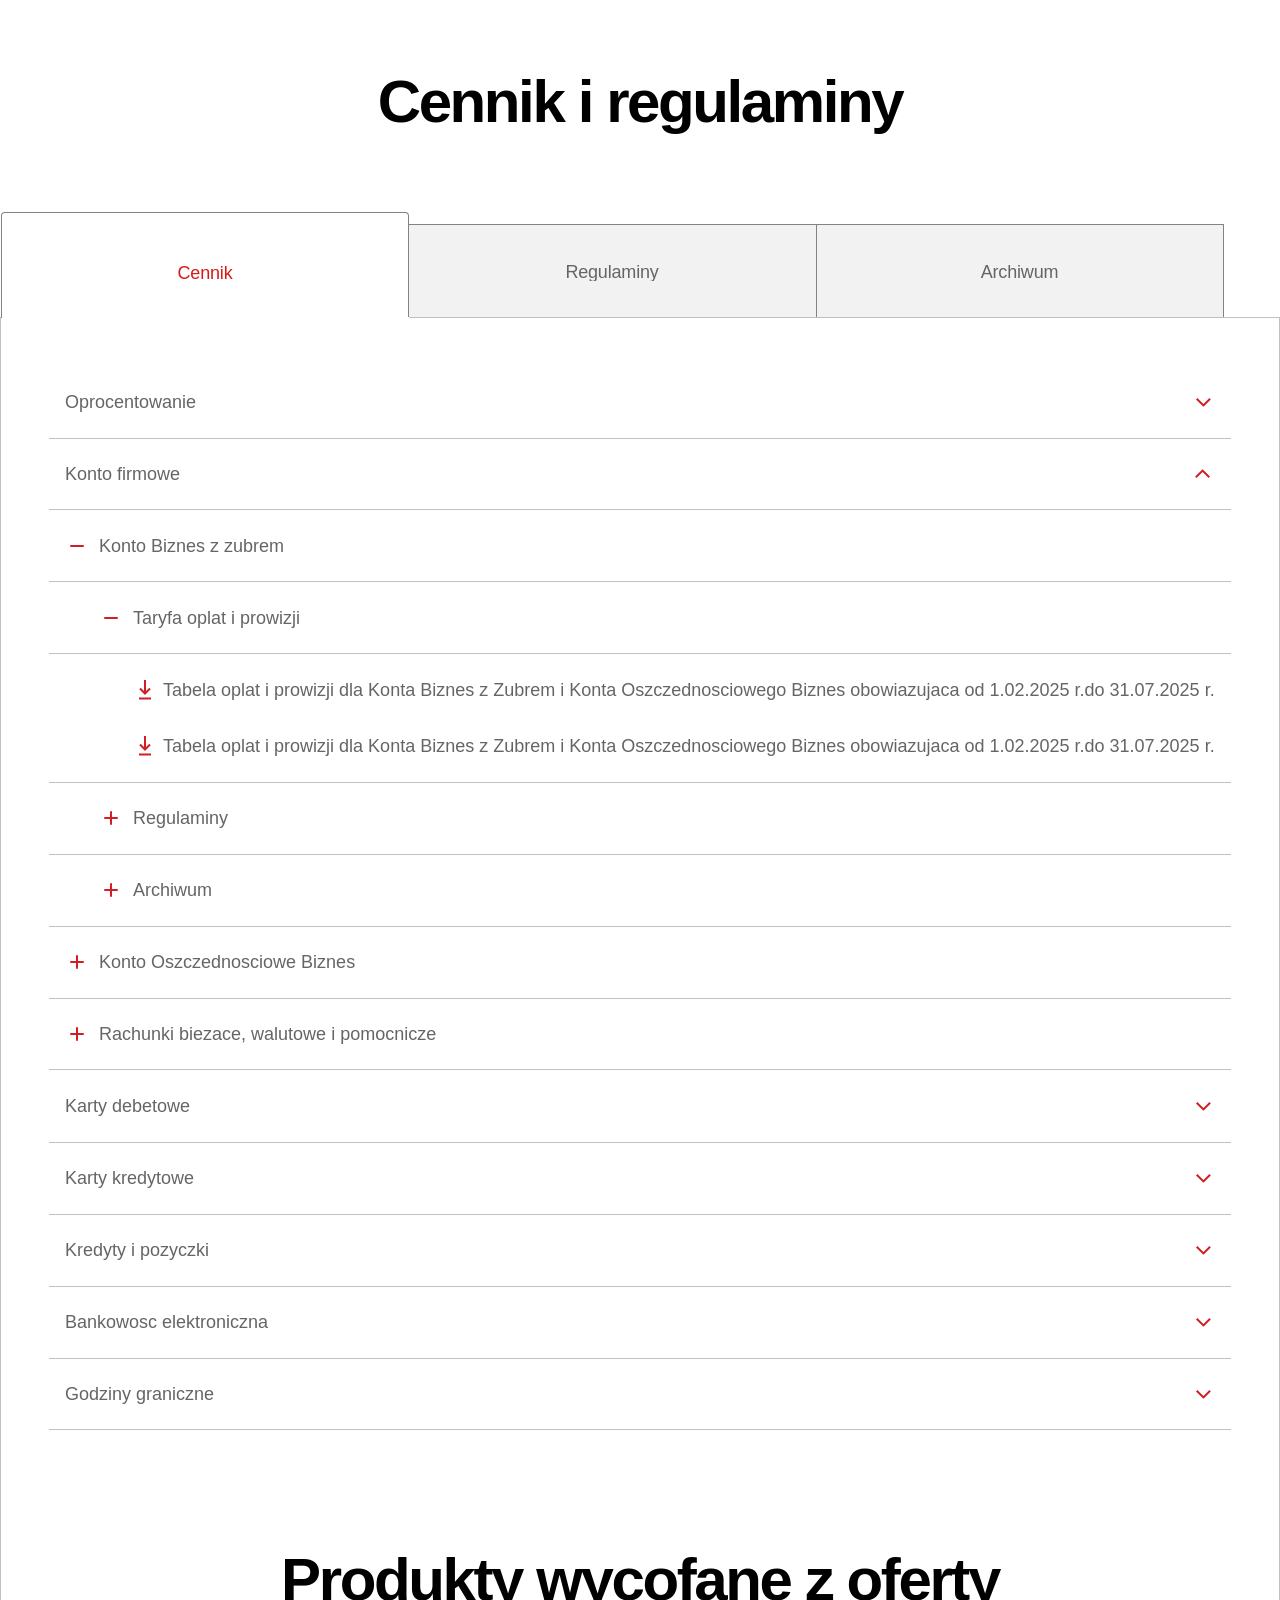
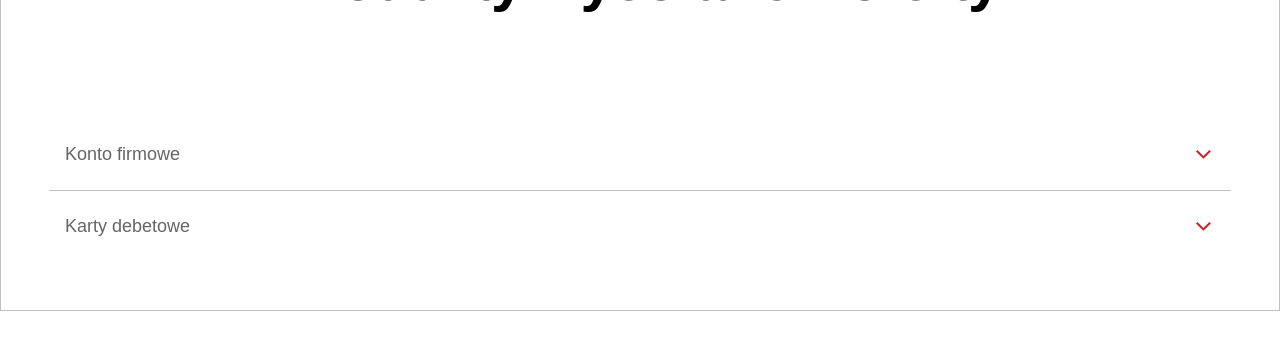
<file: public/taby-akordeony.html>
<!doctype html>
<html lang="pl">
  <head>
    <meta charset="utf-8" />
    <meta name="viewport" content="width=device-width, initial-scale=1" />
    <title>Cennik i regulaminy</title>
    <link rel="stylesheet" href="./assets/css/styles.css" />
  </head>
  <body>
    <div class="paccordion-container">
      <header class="paccordion-container__header">
        <span class="paccordion-container__title" role="heading" aria-level="1">Cennik i regulaminy</span>
      </header>

      <section class="ptabs-container">
        <div class="ptabs ptabs--no-icons" data-ptabs>
          <div class="ptabs__list" role="tablist" aria-label="Cennik i regulaminy">
            <button class="ptabs__tab" role="tab" id="cennik-tab-1" aria-controls="cennik-panel-1" aria-selected="true" tabindex="0">
              <span class="ptabs__label">Cennik</span>
            </button>
            <button class="ptabs__tab" role="tab" id="cennik-tab-2" aria-controls="cennik-panel-2" aria-selected="false" tabindex="-1">
              <span class="ptabs__label">Regulaminy</span>
            </button>
            <button class="ptabs__tab" role="tab" id="cennik-tab-3" aria-controls="cennik-panel-3" aria-selected="false" tabindex="-1">
              <span class="ptabs__label">Archiwum</span>
            </button>
          </div>
          <div class="ptabs__panel" role="tabpanel" id="cennik-panel-1" aria-labelledby="cennik-tab-1" tabindex="-1">
            <section class="paccordion-container__section paccordion-container__section--stacked" aria-label="Cennik i regulaminy">
              <div class="paccordion paccordion--framed">
                <div class="paccordion__item paccordion__item--l1" id="oprocentowanie">
                  <div class="paccordion__heading" role="heading" aria-level="2">
                    <button class="paccordion__button" type="button" aria-expanded="false" aria-controls="panel-oprocentowanie" id="button-oprocentowanie">
                      <span class="paccordion__label">Oprocentowanie</span>
                      <span class="paccordion__icon paccordion__icon--chevron" aria-hidden="true"></span>
                    </button>
                  </div>
                  <div class="paccordion__panel" id="panel-oprocentowanie" role="region" aria-labelledby="button-oprocentowanie" hidden>
                    <div class="paccordion__richtext"><p>Placeholder.</p></div>
                  </div>
                </div>

                <div class="paccordion__item paccordion__item--l1" id="konto-firmowe">
                  <div class="paccordion__heading" role="heading" aria-level="2">
                    <button class="paccordion__button" type="button" aria-expanded="false" aria-controls="panel-konto-firmowe" id="button-konto-firmowe">
                      <span class="paccordion__label">Konto firmowe</span>
                      <span class="paccordion__icon paccordion__icon--chevron" aria-hidden="true"></span>
                    </button>
                  </div>
                  <div class="paccordion__panel" id="panel-konto-firmowe" role="region" aria-labelledby="button-konto-firmowe" hidden>
                    <div class="paccordion paccordion--nested">
                      <div class="paccordion__item paccordion__item--l2" id="konto-biznes-zubrem">
                        <div class="paccordion__heading" role="heading" aria-level="3">
                          <button class="paccordion__button paccordion__button--startIcon" type="button" aria-expanded="false" aria-controls="panel-konto-biznes-zubrem" id="button-konto-biznes-zubrem">
                            <span class="paccordion__icon paccordion__icon--plusminus" aria-hidden="true"></span>
                            <span class="paccordion__label">Konto Biznes z zubrem</span>
                          </button>
                        </div>
                        <div class="paccordion__panel" id="panel-konto-biznes-zubrem" hidden>
                          <div class="paccordion paccordion--nested">
                            <div class="paccordion__item paccordion__item--l3" id="taryfa-oplat-i-prowizji" data-open>
                              <div class="paccordion__heading" role="heading" aria-level="4">
                                <button class="paccordion__button paccordion__button--startIcon" type="button" aria-expanded="false" aria-controls="panel-taryfa-oplat-i-prowizji" id="button-taryfa-oplat-i-prowizji" >
                                  <span class="paccordion__icon paccordion__icon--plusminus" aria-hidden="true"></span>
                                  <span class="paccordion__label">Taryfa oplat i prowizji</span>
                                </button>
                              </div>
                              <div class="paccordion__panel" id="panel-taryfa-oplat-i-prowizji" hidden>
                                <ul class="paccordion__file-list paccordion__file-list--cols-1">
                                  <li class="paccordion__file-item">
                                    <a class="paccordion__file-link" href="#">
                                      <span class="paccordion__file-text">
                                        Tabela oplat i prowizji dla Konta Biznes z Zubrem i Konta Oszczednosciowego Biznes
                                        obowiazujaca od 1.02.2025 r.do 31.07.2025 r.
                                      </span>
                                    </a>
                                  </li>
                                  <li class="paccordion__file-item">
                                    <a class="paccordion__file-link" href="#">
                                      <span class="paccordion__file-text">
                                        Tabela oplat i prowizji dla Konta Biznes z Zubrem i Konta Oszczednosciowego Biznes
                                        obowiazujaca od 1.02.2025 r.do 31.07.2025 r.
                                      </span>
                                    </a>
                                  </li>
                                </ul>
                              </div>
                            </div>

                            <div class="paccordion__item paccordion__item--l3" id="regulaminy-konto-biznes">
                              <div class="paccordion__heading" role="heading" aria-level="4">
                                <button class="paccordion__button paccordion__button--startIcon" type="button" aria-expanded="false" aria-controls="panel-regulaminy-konto-biznes" id="button-regulaminy-konto-biznes">
                                  <span class="paccordion__icon paccordion__icon--plusminus" aria-hidden="true"></span>
                                  <span class="paccordion__label">Regulaminy</span>
                                </button>
                              </div>
                              <div class="paccordion__panel" id="panel-regulaminy-konto-biznes" hidden>
                                <ul class="paccordion__file-list paccordion__file-list--cols-1">
                                  <li class="paccordion__file-item"><a class="paccordion__file-link" href="#"><span class="paccordion__file-text">Placeholder.</span></a></li>
                                </ul>
                              </div>
                            </div>

                            <div class="paccordion__item paccordion__item--l3" id="archiwum-konto-biznes">
                              <div class="paccordion__heading" role="heading" aria-level="4">
                                <button class="paccordion__button paccordion__button--startIcon" type="button" aria-expanded="false" aria-controls="panel-archiwum-konto-biznes" id="button-archiwum-konto-biznes">
                                  <span class="paccordion__icon paccordion__icon--plusminus" aria-hidden="true"></span>
                                  <span class="paccordion__label">Archiwum</span>
                                </button>
                              </div>
                              <div class="paccordion__panel" id="panel-archiwum-konto-biznes" hidden>
                                <div class="paccordion paccordion--nested">
                                  <div class="paccordion__item paccordion__item--l4" id="archiwum-taryfa-oplat">
                                    <div class="paccordion__heading" role="heading" aria-level="5">
                                      <button class="paccordion__button paccordion__button--startIcon" type="button" aria-expanded="false" aria-controls="panel-archiwum-taryfa-oplat" id="button-archiwum-taryfa-oplat">
                                        <span class="paccordion__icon paccordion__icon--plusminus" aria-hidden="true"></span>
                                        <span class="paccordion__label">Taryfa oplat i prowizji</span>
                                      </button>
                                    </div>
                                    <div class="paccordion__panel" id="panel-archiwum-taryfa-oplat" hidden>
                                      <ul class="paccordion__file-list paccordion__file-list--cols-1">
                                        <li class="paccordion__file-item">
                                          <a class="paccordion__file-link" href="#">
                                            <span class="paccordion__file-text">
                                              Tabela oplat i prowizji dla Konta Biznes z Zubrem i Konta Oszczednosciowego Biznes
                                              obowiazujaca od 1.02.2025 r.do 31.07.2025 r.
                                            </span>
                                          </a>
                                        </li>
                                        <li class="paccordion__file-item">
                                          <a class="paccordion__file-link" href="#">
                                            <span class="paccordion__file-text">
                                              Tabela oplat i prowizji dla Konta Biznes z Zubrem i Konta Oszczednosciowego Biznes
                                              obowiazujaca od 1.02.2025 r.do 31.07.2025 r.
                                            </span>
                                          </a>
                                        </li>
                                        <li class="paccordion__file-item">
                                          <a class="paccordion__file-link" href="#">
                                            <span class="paccordion__file-text">
                                              Tabela oplat i prowizji dla Konta Biznes z Zubrem i Konta Oszczednosciowego Biznes
                                              obowiazujaca od 1.02.2025 r.do 31.07.2025 r.
                                            </span>
                                          </a>
                                        </li>
                                        <li class="paccordion__file-item">
                                          <a class="paccordion__file-link" href="#">
                                            <span class="paccordion__file-text">
                                              Tabela oplat i prowizji dla Konta Biznes z Zubrem i Konta Oszczednosciowego Biznes
                                              obowiazujaca od 1.02.2025 r.do 31.07.2025 r.
                                            </span>
                                          </a>
                                        </li>
                                      </ul>
                                    </div>
                                  </div>
                                </div>
                              </div>
                            </div>
                          </div>
                        </div>
                      </div>

                      <div class="paccordion__item paccordion__item--l2" id="konto-oszczednosciowe">
                        <div class="paccordion__heading" role="heading" aria-level="3">
                          <button class="paccordion__button paccordion__button--startIcon" type="button" aria-expanded="false" aria-controls="panel-konto-oszczednosciowe" id="button-konto-oszczednosciowe">
                            <span class="paccordion__icon paccordion__icon--plusminus" aria-hidden="true"></span>
                            <span class="paccordion__label">Konto Oszczednosciowe Biznes</span>
                          </button>
                        </div>
                        <div class="paccordion__panel" id="panel-konto-oszczednosciowe" hidden>
                          <div class="paccordion__richtext"><p>Placeholder.</p></div>
                        </div>
                      </div>

                      <div class="paccordion__item paccordion__item--l2" id="rachunki-biezace">
                        <div class="paccordion__heading" role="heading" aria-level="3">
                          <button class="paccordion__button paccordion__button--startIcon" type="button" aria-expanded="false" aria-controls="panel-rachunki-biezace" id="button-rachunki-biezace">
                            <span class="paccordion__icon paccordion__icon--plusminus" aria-hidden="true"></span>
                            <span class="paccordion__label">Rachunki biezace, walutowe i pomocnicze</span>
                          </button>
                        </div>
                        <div class="paccordion__panel" id="panel-rachunki-biezace" hidden>
                          <div class="paccordion__richtext"><p>Placeholder.</p></div>
                        </div>
                      </div>
                    </div>
                  </div>
                </div>

                <div class="paccordion__item paccordion__item--l1" id="karty-debetowe">
                  <div class="paccordion__heading" role="heading" aria-level="2">
                    <button class="paccordion__button" type="button" aria-expanded="false" aria-controls="panel-karty-debetowe" id="button-karty-debetowe">
                      <span class="paccordion__label">Karty debetowe</span>
                      <span class="paccordion__icon paccordion__icon--chevron" aria-hidden="true"></span>
                    </button>
                  </div>
                  <div class="paccordion__panel" id="panel-karty-debetowe" role="region" aria-labelledby="button-karty-debetowe" hidden>
                    <div class="paccordion__richtext"><p>Placeholder.</p></div>
                  </div>
                </div>

                <div class="paccordion__item paccordion__item--l1" id="karty-kredytowe">
                  <div class="paccordion__heading" role="heading" aria-level="2">
                    <button class="paccordion__button" type="button" aria-expanded="false" aria-controls="panel-karty-kredytowe" id="button-karty-kredytowe">
                      <span class="paccordion__label">Karty kredytowe</span>
                      <span class="paccordion__icon paccordion__icon--chevron" aria-hidden="true"></span>
                    </button>
                  </div>
                  <div class="paccordion__panel" id="panel-karty-kredytowe" role="region" aria-labelledby="button-karty-kredytowe" hidden>
                    <div class="paccordion__richtext"><p>Placeholder.</p></div>
                  </div>
                </div>

                <div class="paccordion__item paccordion__item--l1" id="kredyty">
                  <div class="paccordion__heading" role="heading" aria-level="2">
                    <button class="paccordion__button" type="button" aria-expanded="false" aria-controls="panel-kredyty" id="button-kredyty">
                      <span class="paccordion__label">Kredyty i pozyczki</span>
                      <span class="paccordion__icon paccordion__icon--chevron" aria-hidden="true"></span>
                    </button>
                  </div>
                  <div class="paccordion__panel" id="panel-kredyty" role="region" aria-labelledby="button-kredyty" hidden>
                    <div class="paccordion__richtext"><p>Placeholder.</p></div>
                  </div>
                </div>

                <div class="paccordion__item paccordion__item--l1" id="bankowosc-elektroniczna">
                  <div class="paccordion__heading" role="heading" aria-level="2">
                    <button class="paccordion__button" type="button" aria-expanded="false" aria-controls="panel-bankowosc-elektroniczna" id="button-bankowosc-elektroniczna">
                      <span class="paccordion__label">Bankowosc elektroniczna</span>
                      <span class="paccordion__icon paccordion__icon--chevron" aria-hidden="true"></span>
                    </button>
                  </div>
                  <div class="paccordion__panel" id="panel-bankowosc-elektroniczna" role="region" aria-labelledby="button-bankowosc-elektroniczna" hidden>
                    <div class="paccordion__richtext"><p>Placeholder.</p></div>
                  </div>
                </div>

                <div class="paccordion__item paccordion__item--l1" id="godziny-graniczne">
                  <div class="paccordion__heading" role="heading" aria-level="2">
                    <button class="paccordion__button" type="button" aria-expanded="false" aria-controls="panel-godziny-graniczne" id="button-godziny-graniczne">
                      <span class="paccordion__label">Godziny graniczne</span>
                      <span class="paccordion__icon paccordion__icon--chevron" aria-hidden="true"></span>
                    </button>
                  </div>
                  <div class="paccordion__panel" id="panel-godziny-graniczne" role="region" aria-labelledby="button-godziny-graniczne" hidden>
                    <div class="paccordion__richtext"><p>Placeholder.</p></div>
                  </div>
                </div>
              </div>
            </section>

            <header class="paccordion-container__header paccordion-container__header--spaced" id="produkty-wycofane">
              <span class="paccordion-container__title" role="heading" aria-level="2">Produkty wycofane z oferty</span>
            </header>

            <section class="paccordion-container__section" aria-label="Produkty wycofane z oferty">
              <div class="paccordion paccordion--framed">
                <div class="paccordion__item paccordion__item--l1" id="wycofane-konto-firmowe">
                  <div class="paccordion__heading" role="heading" aria-level="3">
                    <button class="paccordion__button" type="button" aria-expanded="false" aria-controls="panel-wycofane-konto-firmowe" id="button-wycofane-konto-firmowe">
                      <span class="paccordion__label">Konto firmowe</span>
                      <span class="paccordion__icon paccordion__icon--chevron" aria-hidden="true"></span>
                    </button>
                  </div>
                  <div class="paccordion__panel" id="panel-wycofane-konto-firmowe" role="region" aria-labelledby="button-wycofane-konto-firmowe" hidden>
                    <div class="paccordion paccordion--nested">
                      <div class="paccordion__item paccordion__item--l2" id="wycofane-konto-biznes">
                        <div class="paccordion__heading" role="heading" aria-level="4">
                          <button class="paccordion__button paccordion__button--startIcon" type="button" aria-expanded="false" aria-controls="panel-wycofane-konto-biznes" id="button-wycofane-konto-biznes">
                            <span class="paccordion__icon paccordion__icon--plusminus" aria-hidden="true"></span>
                            <span class="paccordion__label">Konto Biznes z zubrem</span>
                          </button>
                        </div>
                        <div class="paccordion__panel" id="panel-wycofane-konto-biznes" hidden>
                          <div class="paccordion paccordion--nested">
                            <div class="paccordion__item paccordion__item--l3" id="wycofane-taryfa-oplat">
                              <div class="paccordion__heading" role="heading" aria-level="5">
                                <button class="paccordion__button paccordion__button--startIcon" type="button" aria-expanded="false" aria-controls="panel-wycofane-taryfa-oplat" id="button-wycofane-taryfa-oplat">
                                  <span class="paccordion__icon paccordion__icon--plusminus" aria-hidden="true"></span>
                                  <span class="paccordion__label">Taryfa oplat i prowizji</span>
                                </button>
                              </div>
                              <div class="paccordion__panel" id="panel-wycofane-taryfa-oplat" hidden>
                                <ul class="paccordion__file-list paccordion__file-list--cols-1">
                                  <li class="paccordion__file-item"><a class="paccordion__file-link" href="#"><span class="paccordion__file-text">Tabela oplat i prowizji ...</span></a></li>
                                  <li class="paccordion__file-item"><a class="paccordion__file-link" href="#"><span class="paccordion__file-text">Tabela oplat i prowizji ...</span></a></li>
                                  <li class="paccordion__file-item"><a class="paccordion__file-link" href="#"><span class="paccordion__file-text">Tabela oplat i prowizji ...</span></a></li>
                                  <li class="paccordion__file-item"><a class="paccordion__file-link" href="#"><span class="paccordion__file-text">Tabela oplat i prowizji ...</span></a></li>
                                </ul>
                              </div>
                            </div>

                            <div class="paccordion__item paccordion__item--l3" id="wycofane-regulaminy">
                              <div class="paccordion__heading" role="heading" aria-level="5">
                                <button class="paccordion__button paccordion__button--startIcon" type="button" aria-expanded="false" aria-controls="panel-wycofane-regulaminy" id="button-wycofane-regulaminy">
                                  <span class="paccordion__icon paccordion__icon--plusminus" aria-hidden="true"></span>
                                  <span class="paccordion__label">Regulaminy</span>
                                </button>
                              </div>
                              <div class="paccordion__panel" id="panel-wycofane-regulaminy" hidden>
                                <ul class="paccordion__file-list paccordion__file-list--cols-1">
                                  <li class="paccordion__file-item"><a class="paccordion__file-link" href="#"><span class="paccordion__file-text">Placeholder.</span></a></li>
                                </ul>
                              </div>
                            </div>
                          </div>
                        </div>
                      </div>

                      <div class="paccordion__item paccordion__item--l2" id="wycofane-konto-oszczednosciowe">
                        <div class="paccordion__heading" role="heading" aria-level="4">
                          <button class="paccordion__button paccordion__button--startIcon" type="button" aria-expanded="false" aria-controls="panel-wycofane-konto-oszczednosciowe" id="button-wycofane-konto-oszczednosciowe">
                            <span class="paccordion__icon paccordion__icon--plusminus" aria-hidden="true"></span>
                            <span class="paccordion__label">Konto Oszczednosciowe Biznes</span>
                          </button>
                        </div>
                        <div class="paccordion__panel" id="panel-wycofane-konto-oszczednosciowe" hidden>
                          <div class="paccordion__richtext"><p>Placeholder.</p></div>
                        </div>
                      </div>

                      <div class="paccordion__item paccordion__item--l2" id="wycofane-rachunki">
                        <div class="paccordion__heading" role="heading" aria-level="4">
                          <button class="paccordion__button paccordion__button--startIcon" type="button" aria-expanded="false" aria-controls="panel-wycofane-rachunki" id="button-wycofane-rachunki">
                            <span class="paccordion__icon paccordion__icon--plusminus" aria-hidden="true"></span>
                            <span class="paccordion__label">Rachunki biezace, walutowe i pomocnicze</span>
                          </button>
                        </div>
                        <div class="paccordion__panel" id="panel-wycofane-rachunki" hidden>
                          <div class="paccordion__richtext"><p>Placeholder.</p></div>
                        </div>
                      </div>
                    </div>
                  </div>
                </div>

                <div class="paccordion__item paccordion__item--l1" id="wycofane-karty">
                  <div class="paccordion__heading" role="heading" aria-level="3">
                    <button class="paccordion__button" type="button" aria-expanded="false" aria-controls="panel-wycofane-karty" id="button-wycofane-karty">
                      <span class="paccordion__label">Karty debetowe</span>
                      <span class="paccordion__icon paccordion__icon--chevron" aria-hidden="true"></span>
                    </button>
                  </div>
                  <div class="paccordion__panel" id="panel-wycofane-karty" role="region" aria-labelledby="button-wycofane-karty" hidden>
                    <div class="paccordion__richtext"><p>Placeholder.</p></div>
                  </div>
                </div>
              </div>
            </section>
          </div>
          <div class="ptabs__panel" role="tabpanel" id="cennik-panel-2" aria-labelledby="cennik-tab-2" tabindex="-1" hidden>
            <p>Treść dla regulaminów.</p>
          </div>
          <div class="ptabs__panel" role="tabpanel" id="cennik-panel-3" aria-labelledby="cennik-tab-3" tabindex="-1" hidden>
            <p>Treść archiwum.</p>
          </div>
        </div>
      </section>

    </div>

    <script src="./assets/js/p-tabs.js" type="module"></script>
    <script src="./assets/js/paccordion.js" type="module"></script>
  </body>
</html>
</file>
<file: public/assets/css/styles.css>
@charset "UTF-8";
/* Entry point: imports in strict order (mobile-first). */
/* 2) Base: reset + global elements */
html,
body {
  height: 100%;
}

body {
  margin: 0;
  font-family: ui-sans-serif, system-ui, -apple-system, Segoe UI, Roboto, Arial, "Noto Sans", "Liberation Sans", sans-serif;
  background: #ffffff;
  color: #000000;
  line-height: 1.5;
}

a {
  color: inherit;
}

:root {
  --primary-color: #D91918;
  --primary-color-alt: #D11E25;
  --primary-color-90: #C61B21;
  --primary-color-alt-90: #BA2025;
  --primary-color-line: #D21D23;
  --primary-color-alpha: rgba(213, 0, 0, 0.9019607843);
  --primary-gradient: linear-gradient(180deg, var(--primary-color), var(--primary-color-alt));
  --primary-gradient-90: linear-gradient(180deg, var(--primary-color), var(--primary-color-alt));
  --primary-color-filter: invert(16%) sepia(77%) saturate(3542%) hue-rotate(349deg) brightness(103%) contrast(104%);
  --primary-color-alt-filter: invert(20%) sepia(88%) saturate(2417%) hue-rotate(342deg) brightness(90%) contrast(104%);
  --primary-color-90-filter: invert(15%) sepia(94%) saturate(4400%) hue-rotate(351deg) brightness(81%) contrast(90%);
}

body.bodytype-privatebanking {
  --primary-color: #B2A163;
  --primary-color-alt: #AAA668;
  --primary-color-90: #A59B5D;
  --primary-color-alt-90: #9A9F62;
  --primary-color-line: #ABA566;
  --primary-color-alpha: rgba(178, 161, 0, 0.9019607843);
  --primary-gradient: linear-gradient(180deg, var(--primary-color), var(--primary-color-alt));
  --primary-gradient-90: linear-gradient(180deg, var(--primary-color), var(--primary-color-alt));
  --primary-color-filter: invert(74%) sepia(10%) saturate(1390%) hue-rotate(10deg) brightness(85%) contrast(91%);
  --primary-color-alt-filter: invert(71%) sepia(15%) saturate(892%) hue-rotate(19deg) brightness(89%) contrast(89%);
  --primary-color-90-filter: invert(73%) sepia(11%) saturate(1425%) hue-rotate(14deg) brightness(84%) contrast(81%);
}

@font-face {
  font-family: "Sofia Pro Light";
  src: local("Sofia Pro Light"), url("./fonts/sofia-pro-light.woff2") format("woff2"), url("./fonts/sofia-pro-light.ttf") format("truetype");
  font-weight: normal;
  font-display: swap;
}
@font-face {
  font-family: "Sofia Pro Medium";
  src: local("Sofia Pro Medium"), url("./fonts/sofia-pro-medium.woff2") format("woff2"), url("./fonts/sofia-pro-medium.ttf") format("truetype");
  font-weight: normal;
  font-display: swap;
}
@font-face {
  font-family: "Sofia Pro Medium Italic";
  src: local("Sofia Pro Medium Italic"), url("./fonts/sofia-pro-medium-italic.woff2") format("woff2"), url("./fonts/sofia-pro-medium-italic.ttf") format("truetype");
  font-weight: normal;
  font-display: swap;
}
@font-face {
  font-family: "Sofia Pro Bold";
  src: local("Sofia Pro Bold"), url("./fonts/sofia-pro-bold.woff2") format("woff2"), url("./fonts/sofia-pro-bold.ttf") format("truetype");
  font-weight: normal;
  font-display: swap;
}
@font-face {
  font-family: "Sofia Pro Bold Italic";
  src: local("Sofia Pro Bold Italic"), url("./fonts/sofia-pro-bold-italic.woff2") format("woff2"), url("./fonts/sofia-pro-bold-italic.ttf") format("truetype");
  font-style: normal;
  font-display: swap;
}
@font-face {
  font-family: "Sofia Pro Extra Light Italic";
  src: local("Sofia Pro Extra Light Italic"), url("./fonts/sofia-pro-extra-light-italic.woff2") format("woff2"), url("./fonts/sofia-pro-extra-light-italic.ttf") format("truetype");
  font-weight: normal;
  font-display: swap;
}
@font-face {
  font-family: "Sofia Pro Semi Bold";
  src: local("Sofia Pro Semi Bold"), url("./fonts/sofia-pro-semi-bold.woff2") format("woff2"), url("./fonts/sofia-pro-semi-bold.ttf") format("truetype");
  font-weight: normal;
  font-display: swap;
}
@font-face {
  font-family: "Sofia Pro Ultra Light Italic";
  src: local("Sofia Pro Ultra Light Italic"), url("./fonts/sofia-pro-ultra-light-italic.woff2") format("woff2"), url("./fonts/sofia-pro-ultra-light-italic.ttf") format("truetype");
  font-weight: normal;
  font-display: swap;
}
@font-face {
  font-family: "Sofia Pro Regular";
  src: local("Sofia Pro Regular"), url("./fonts/sofia-pro-regular.woff2") format("woff2"), url("./fonts/sofia-pro-regular.ttf") format("truetype");
  font-weight: normal;
  font-display: swap;
}
@font-face {
  font-family: "Sofia Pro Regular Italic";
  src: local("Sofia Pro Regular Italic"), url("./fonts/sofia-pro-regular-italic.woff2") format("woff2"), url("./fonts/sofia-pro-regular-italic.ttf") format("truetype");
  font-weight: normal;
  font-display: swap;
}
@font-face {
  font-family: "Sofia Pro Black";
  src: local("Sofia Pro Black"), url("./fonts/sofia-pro-black.woff2") format("woff2"), url("./fonts/sofia-pro-black.ttf") format("truetype");
  font-display: swap;
}
/*
* BREAKPOINTS
* nazwa | od | do | opis
* ------------------------------------------------------------
*
* small, -small | 0 | 639 | tylko small
* -mobile       | 0 | 959 | mobile i mniejsze
* mobile        | 640 | 959 | tylko mobile
* mobile-       | 640 | ∞   | mobile i większe
* -tablet       | 0 | 1279 | tablet i mniejsze
* tablet        | 960 | 1279 | tylko tablet
* tablet-       | 960 | ∞   | tablet i większe
* -desktop      | 0 | 1679 | desktop i mniejsze
* desktop       | 1280 | 1679 | tylko desktop
* desktop-      | 1280 | ∞  | desktop i większe
* big, big-     | 1680 | ∞  | big i większe
*
*/
.paccordion {
  --rp-gutter: 20px;
  --rp-step: 16px;
}
@media (max-width: 959px) {
  .paccordion {
    --rp-step: 0px;
    padding: 16px var(--rp-gutter);
  }
}
@media (min-width: 960px) {
  .paccordion {
    --rp-step: 20px;
    --rp-gutter: 30px;
    padding: 24px var(--rp-gutter);
  }
}
@media (min-width: 1280px) {
  .paccordion.paccordion.paccordion {
    --rp-gutter: 48px;
    padding: 48px 48px;
  }
  .paccordion.paccordion.paccordion.paccordion--nested {
    padding: 0;
  }
}
.paccordion--framed {
  border: 1px solid #C0C0C0;
  background: #FFFFFF;
}
.paccordion-container__header--spaced + .paccordion-container__section > .paccordion--framed {
  border-top: 0;
}
.paccordion-container__section:has(+ .paccordion-container__header) > .paccordion--framed {
  border-bottom: 0;
}
.paccordion--nested {
  border-top: 0;
}
.paccordion__item {
  --rp-lvl: 1;
  --rp-indent: calc(
      var(--rp-gutter) + (var(--rp-lvl) - 1) * var(--rp-step)
  );
  --rp-indent-level: 0px;
  position: relative;
}
.paccordion__item--l1 {
  --rp-lvl: 1;
}
@media (min-width: 960px) {
  .paccordion__item--l1 {
    --rp-indent-level: 0px;
  }
}
@media (max-width: 959px) {
  .paccordion__item--l1 .paccordion__label {
    font-family: "SofiaPro-SemiBold", sans-serif;
    font-weight: 700;
    font-size: 18px;
    line-height: 1;
    letter-spacing: 0;
  }
}
.paccordion__item--l2 {
  --rp-lvl: 2;
}
@media (min-width: 960px) {
  .paccordion__item--l2 {
    --rp-indent-level: 0px;
  }
}
.paccordion__item--l2 .paccordion__label {
  font-size: 18px;
  line-height: 18px;
  font-weight: 400;
  letter-spacing: -0.01em;
}
@media (max-width: 959px) {
  .paccordion__item--l2 .paccordion__label {
    font-family: "SofiaPro-Regular", sans-serif;
    font-weight: 400;
    font-size: 18px;
    line-height: 1;
    letter-spacing: -0.01em;
  }
}
.paccordion__item--l3 {
  --rp-lvl: 3;
}
@media (min-width: 960px) {
  .paccordion__item--l3 {
    --rp-indent-level: 34px;
  }
}
@media (max-width: 959px) {
  .paccordion__item--l3 .paccordion__label {
    font-family: "SofiaPro-Regular", sans-serif;
    font-weight: 400;
    font-size: 18px;
    line-height: 1;
    letter-spacing: -0.01em;
  }
}
.paccordion__item--l4 {
  --rp-lvl: 4;
}
@media (min-width: 960px) {
  .paccordion__item--l4 {
    --rp-indent-level: 68px;
  }
}
@media (max-width: 959px) {
  .paccordion__item--l4 .paccordion__label {
    font-family: "SofiaPro-Regular", sans-serif;
    font-weight: 400;
    font-size: 18px;
    line-height: 1;
    letter-spacing: -0.01em;
  }
}
.paccordion__item::before {
  content: none;
}
.paccordion__item--open + .paccordion__item::before {
  content: none;
  display: none;
}
.paccordion__item:has(> .paccordion__heading > .paccordion__button[aria-expanded=true]) + .paccordion__item::before {
  content: none;
  display: none;
}
.paccordion--nested .paccordion__item::before {
  content: "";
  position: absolute;
  left: var(--rp-gutter);
  right: var(--rp-gutter);
  top: 0;
  height: 1px;
  background: #C0C0C0;
}
@media (max-width: 959px) {
  .paccordion--nested .paccordion__item::before {
    left: 0;
    right: 0;
  }
}
@media (min-width: 960px) {
  .paccordion--nested .paccordion__item::before {
    left: 0;
    right: 0;
  }
}
@media (min-width: 1280px) {
  .paccordion--nested .paccordion__item::before {
    left: 0;
    right: 0;
  }
}
.paccordion [id] {
  scroll-margin-top: 16px;
}
.paccordion > .paccordion__item:first-child::before {
  content: none;
}
.paccordion__panel > .paccordion > .paccordion__item:first-child::before {
  content: none;
}
.paccordion__item--open > .paccordion__panel > .paccordion > .paccordion__item:first-child::before {
  content: none;
}
.paccordion__heading {
  margin: 0;
}
@media (max-width: 959px) {
  .paccordion__heading {
    padding-left: 0;
    padding-right: 0;
  }
}
@media (min-width: 960px) {
  .paccordion__heading {
    padding-left: 0;
    padding-right: 0;
  }
}
.paccordion button.paccordion__button.paccordion__button.paccordion__button {
  width: 100%;
  display: flex;
  align-items: center;
  justify-content: space-between;
  gap: 10px;
  background-color: transparent;
  background-image: linear-gradient(#C0C0C0, #C0C0C0);
  background-size: 100% 1px;
  background-repeat: no-repeat;
  background-position: 0 0;
  border: 0;
  border-radius: 0;
  padding: 9px 28px 9px 28px;
  cursor: pointer;
  font: inherit;
  text-align: left;
  position: relative;
  box-sizing: border-box;
}
.paccordion button.paccordion__button.paccordion__button.paccordion__button--startIcon {
  justify-content: flex-start;
}
@media (max-width: 959px) {
  .paccordion button.paccordion__button.paccordion__button.paccordion__button {
    padding: 8px 8px;
  }
}
@media (min-width: 960px) {
  .paccordion button.paccordion__button.paccordion__button.paccordion__button {
    padding: 24px 16px;
    padding-left: calc(16px + var(--rp-indent-level));
    padding-right: 16px;
  }
}
@media (min-width: 1280px) {
  .paccordion button.paccordion__button.paccordion__button.paccordion__button {
    padding: 24px 16px;
    padding-left: calc(16px + var(--rp-indent-level));
  }
}
.paccordion button.paccordion__button.paccordion__button.paccordion__button:hover, .paccordion button.paccordion__button.paccordion__button.paccordion__button:active {
  background-color: #e2e2e2;
  color: inherit;
}
.paccordion button.paccordion__button.paccordion__button.paccordion__button:focus-visible {
  outline: none;
}
.paccordion button.paccordion__button.paccordion__button.paccordion__button:focus-visible::before {
  content: "";
  position: absolute;
  inset: 0;
  border: 1px solid #D91918;
  pointer-events: none;
  z-index: 1;
}
.paccordion button.paccordion__button.paccordion__button.paccordion__button:focus-visible {
  background-color: #C0C0C0;
}
.paccordion button.paccordion__button.paccordion__button.paccordion__button[aria-expanded=true]:focus-visible::after {
  background: #D91918;
}
.paccordion > .paccordion__item:first-child button.paccordion__button.paccordion__button.paccordion__button {
  background-image: none;
}
@media (min-width: 1280px) {
  .paccordion > .paccordion__item:first-child button.paccordion__button.paccordion__button.paccordion__button {
    padding: 24px 16px;
    padding-left: calc(16px + var(--rp-indent-level));
  }
}
.paccordion__panel > .paccordion > .paccordion__item:first-child > .paccordion__heading > .paccordion__button.paccordion__button.paccordion__button {
  background-image: none;
}
.paccordion__item--open + .paccordion__item > .paccordion__heading > .paccordion__button {
  background-image: none;
}
.paccordion__item:has(> .paccordion__heading > .paccordion__button[aria-expanded=true]) + .paccordion__item > .paccordion__heading > .paccordion__button {
  background-image: none;
}
.paccordion__item:not(:first-child) > .paccordion__heading > .paccordion__button.paccordion__button.paccordion__button:has(.paccordion__icon--plusminus) {
  background-image: linear-gradient(#C0C0C0, #C0C0C0);
  background-size: 100% 1px;
  background-repeat: no-repeat;
  background-position: 0 0;
}
.paccordion button.paccordion__button.paccordion__button.paccordion__button[aria-expanded=true]::after {
  content: "";
  position: absolute;
  left: var(--rp-gutter);
  right: var(--rp-gutter);
  bottom: 0;
  height: 1px;
  background: #C0C0C0;
}
@media (max-width: 959px) {
  .paccordion button.paccordion__button.paccordion__button.paccordion__button[aria-expanded=true]::after {
    left: 0;
    right: 0;
  }
}
@media (min-width: 960px) {
  .paccordion button.paccordion__button.paccordion__button.paccordion__button[aria-expanded=true]::after {
    left: 0;
    right: 0;
  }
}
.paccordion button.paccordion__button.paccordion__button.paccordion__button[aria-expanded=false] {
  background-color: transparent;
  color: #656565;
}
.paccordion button.paccordion__button.paccordion__button.paccordion__button[aria-expanded=false]:hover, .paccordion button.paccordion__button.paccordion__button.paccordion__button[aria-expanded=false]:active {
  background-color: #e2e2e2;
  color: inherit;
}
.paccordion button.paccordion__button.paccordion__button.paccordion__button[aria-expanded=true] {
  background-color: #FFFFFF;
}
@media (min-width: 960px) {
  .paccordion button.paccordion__button.paccordion__button.paccordion__button[aria-expanded=true] {
    padding-top: 24px;
    padding-bottom: 24px;
  }
}
@media (min-width: 1280px) {
  .paccordion button.paccordion__button.paccordion__button.paccordion__button[aria-expanded=true] {
    padding-top: 24px;
    padding-bottom: 24px;
  }
}
.paccordion button.paccordion__button.paccordion__button.paccordion__button[aria-expanded=true]:hover, .paccordion button.paccordion__button.paccordion__button.paccordion__button[aria-expanded=true]:active {
  background-color: #e2e2e2;
  color: #000000;
}
.paccordion button.paccordion__button.paccordion__button.paccordion__button[aria-expanded=false]:active, .paccordion button.paccordion__button.paccordion__button.paccordion__button[aria-expanded=true]:active {
  background-color: #C0C0C0;
}
.paccordion button.paccordion__button.paccordion__button.paccordion__button:active, .paccordion button.paccordion__button.paccordion__button.paccordion__button:focus-visible:active {
  background-color: #C0C0C0;
}
.paccordion button.paccordion__button.paccordion__button.paccordion__button.paccordion__button--key-active {
  background-color: #C0C0C0;
}
.paccordion .paccordion__button.paccordion__button.paccordion__button .paccordion__label.paccordion__label {
  font-size: 18px;
  font-weight: 700;
  line-height: 100%;
  font-family: "SofiaPro-SemiBold", sans-serif;
  color: inherit;
  letter-spacing: 0;
}
@media (min-width: 960px) {
  .paccordion .paccordion__button.paccordion__button.paccordion__button .paccordion__label.paccordion__label {
    font-family: "SofiaPro-Light", sans-serif;
    font-weight: 300;
    font-size: 18px;
    line-height: 1;
    letter-spacing: 0;
  }
}
@media (min-width: 1280px) {
  .paccordion .paccordion__button.paccordion__button.paccordion__button .paccordion__label.paccordion__label {
    font-family: "SofiaPro-Light", sans-serif;
    font-weight: 300;
    font-size: 18px;
    line-height: 1;
    letter-spacing: 0;
  }
}
@media (max-width: 959px) {
  .paccordion .paccordion__item.paccordion__item--l1 > .paccordion__heading > .paccordion__button .paccordion__label {
    font-family: "SofiaPro-SemiBold", sans-serif;
    font-weight: 700;
    font-size: 18px;
    line-height: 1;
    letter-spacing: 0;
  }
}
@media (max-width: 959px) {
  .paccordion .paccordion__item.paccordion__item--l2 > .paccordion__heading > .paccordion__button .paccordion__label, .paccordion .paccordion__item.paccordion__item--l3 > .paccordion__heading > .paccordion__button .paccordion__label, .paccordion .paccordion__item.paccordion__item--l4 > .paccordion__heading > .paccordion__button .paccordion__label {
    font-family: "SofiaPro-Regular", sans-serif;
    font-weight: 400;
    font-size: 18px;
    line-height: 1;
    letter-spacing: -0.01em;
  }
}
.paccordion .paccordion__button.paccordion__button.paccordion__button .paccordion__icon.paccordion__icon {
  width: 24px;
  height: 24px;
  flex: none;
  color: #D11E25;
  position: relative;
}
.paccordion .paccordion__button.paccordion__button.paccordion__button .paccordion__icon.paccordion__icon--chevron {
  width: 24px;
  height: 24px;
  transition: transform 160ms ease;
  display: inline-flex;
  align-items: center;
  justify-content: center;
  position: relative;
}
.paccordion .paccordion__button.paccordion__button.paccordion__button .paccordion__icon.paccordion__icon--chevron::before {
  content: "";
  width: 15px;
  height: 9px;
  background: currentColor;
  -webkit-mask: url("data:image/svg+xml,%3Csvg width='15' height='9' viewBox='0 0 15 9' fill='none' xmlns='http://www.w3.org/2000/svg'%3E%3Cpath d='M1.41406 1.41418L7.41406 7.41418L13.4141 1.41418' stroke='black' stroke-width='2' stroke-linecap='square'/%3E%3C/svg%3E") center/15px 9px no-repeat;
  mask: url("data:image/svg+xml,%3Csvg width='15' height='9' viewBox='0 0 15 9' fill='none' xmlns='http://www.w3.org/2000/svg'%3E%3Cpath d='M1.41406 1.41418L7.41406 7.41418L13.4141 1.41418' stroke='black' stroke-width='2' stroke-linecap='square'/%3E%3C/svg%3E") center/15px 9px no-repeat;
}
.paccordion .paccordion__button.paccordion__button.paccordion__button .paccordion__icon.paccordion__icon--plusminus::before, .paccordion .paccordion__button.paccordion__button.paccordion__button .paccordion__icon.paccordion__icon--plusminus::after {
  content: "";
  position: absolute;
  left: 50%;
  top: 50%;
  width: 14px;
  height: 2px;
  background: currentColor;
  transform: translate(-50%, -50%);
  border-radius: 99px;
}
.paccordion .paccordion__button.paccordion__button.paccordion__button .paccordion__icon.paccordion__icon--plusminus::after {
  width: 2px;
  height: 14px;
  transition: opacity 140ms ease;
}
.paccordion__item > .paccordion__heading > .paccordion__button {
  color: #656565;
}
.paccordion__item--open > .paccordion__heading > .paccordion__button {
  color: #656565;
}
.paccordion .paccordion__button.paccordion__button.paccordion__button[aria-expanded=true] {
  color: #656565;
}
.paccordion__item--has-open-child > .paccordion__heading > .paccordion__button {
  color: #656565;
}
.paccordion__item--has-open-child > .paccordion__heading > button.paccordion__button.paccordion__button.paccordion__button[aria-expanded=true] {
  color: #656565;
}
.paccordion__item--current > .paccordion__heading > .paccordion__button {
  color: #000000;
}
.paccordion .paccordion__item--current > .paccordion__heading > .paccordion__button.paccordion__button.paccordion__button[aria-expanded=true] {
  color: #000000;
}
.paccordion button.paccordion__button.paccordion__button.paccordion__button[aria-expanded=true] .paccordion__icon--chevron {
  transform: rotate(180deg);
}
.paccordion button.paccordion__button.paccordion__button.paccordion__button[aria-expanded=true] .paccordion__icon--plusminus::after {
  opacity: 0;
}
.paccordion .paccordion__panel.paccordion__panel.paccordion__panel {
  padding: 0 var(--rp-gutter) 0 var(--rp-indent);
  transition: height 220ms ease;
}
@media (max-width: 959px) {
  .paccordion .paccordion__panel.paccordion__panel.paccordion__panel {
    padding-left: 0;
    padding-right: 0;
  }
}
@media (min-width: 960px) {
  .paccordion .paccordion__panel.paccordion__panel.paccordion__panel {
    padding-left: 0;
    padding-right: 0;
  }
}
@media (min-width: 1280px) {
  .paccordion .paccordion__panel.paccordion__panel.paccordion__panel {
    padding-left: 0;
    padding-right: 0;
  }
}
.paccordion__panel > .paccordion {
  margin-left: calc(-1 * var(--rp-indent));
  margin-right: calc(-1 * var(--rp-gutter));
  width: calc(100% + var(--rp-indent) + var(--rp-gutter));
  padding: 0;
}
@media (max-width: 959px) {
  .paccordion__panel > .paccordion {
    margin-left: 0;
    margin-right: 0;
    width: 100%;
  }
}
@media (min-width: 960px) {
  .paccordion__panel > .paccordion {
    margin-left: 0;
    margin-right: 0;
    width: 100%;
  }
}
@media (min-width: 1280px) {
  .paccordion__panel > .paccordion.paccordion--nested.paccordion--nested {
    margin-left: 0;
    margin-right: 0;
    width: 100%;
  }
}
.paccordion__richtext {
  color: #000000;
  font-family: "SofiaPro-Regular", sans-serif;
  padding: 16px 0;
  border-bottom: 1px solid #C0C0C0;
  font-size: 18px;
  line-height: 100%;
  font-weight: 300;
  margin-left: 0;
  padding-left: 16px;
  padding-right: 16px;
  width: 100%;
  box-sizing: border-box;
}
.paccordion__richtext p {
  margin: 14px 0 0 0;
}
.paccordion__richtext p:first-child {
  margin-top: 0;
}
.paccordion__richtext ul,
.paccordion__richtext ol {
  margin: 12px 0 12px 20px;
  padding: 0;
}
.paccordion__richtext li {
  margin: 6px 0;
}
.paccordion__richtext li::marker {
  color: #D11E25;
}
.paccordion__richtext strong {
  font-weight: 650;
}
@media (max-width: 959px) {
  .paccordion__richtext {
    padding-left: 8px;
    padding-right: 8px;
    margin-left: 0;
    padding-top: 16px;
    padding-bottom: 16px;
  }
}
@media (min-width: 960px) {
  .paccordion__richtext {
    font-family: "SofiaPro-Light", sans-serif;
    color: #656565;
    padding-left: 16px;
    padding-right: 16px;
  }
}
@media (min-width: 1280px) {
  .paccordion__richtext {
    font-family: "SofiaPro-Light", sans-serif;
    color: #656565;
    padding-left: 16px;
    padding-right: 16px;
    position: relative;
    margin-left: 0;
    border-bottom: 0;
  }
}
@media (min-width: 1280px) {
  .paccordion__richtext::after {
    content: "";
    position: absolute;
    left: 0;
    right: 0;
    bottom: 0;
    height: 1px;
    background: #C0C0C0;
  }
}
.paccordion__item:has(> .paccordion__heading > .paccordion__button .paccordion__icon--plusminus) > .paccordion__panel > .paccordion__richtext {
  border-bottom: 0;
}
@media (min-width: 1280px) {
  .paccordion__item:has(> .paccordion__heading > .paccordion__button .paccordion__icon--plusminus) > .paccordion__panel > .paccordion__richtext::after {
    content: none;
  }
}
.paccordion__item:has(> .paccordion__heading > .paccordion__button .paccordion__icon--plusminus) > .paccordion__panel > .paccordion .paccordion__item:last-child::after {
  content: none;
}
.paccordion__item:has(> .paccordion__heading > .paccordion__button .paccordion__icon--plusminus) > .paccordion__panel > .paccordion__file-list {
  border-bottom: 0;
}
@media (min-width: 960px) {
  .paccordion .paccordion__item--l2 > .paccordion__panel > .paccordion__richtext {
    padding-left: calc(16px + var(--rp-indent-level));
  }
}
@media (min-width: 1280px) {
  .paccordion .paccordion__item--l2 > .paccordion__panel > .paccordion__richtext {
    padding-left: calc(16px + var(--rp-indent-level));
  }
}
@media (min-width: 960px) {
  .paccordion .paccordion__item--l3 > .paccordion__panel > .paccordion__richtext {
    padding-left: calc(16px + var(--rp-indent-level));
  }
}
@media (min-width: 1280px) {
  .paccordion .paccordion__item--l3 > .paccordion__panel > .paccordion__richtext {
    padding-left: calc(16px + var(--rp-indent-level));
  }
}
@media (min-width: 960px) {
  .paccordion .paccordion__item--l4 > .paccordion__panel > .paccordion__richtext {
    padding-left: calc(16px + var(--rp-indent-level));
  }
}
@media (min-width: 1280px) {
  .paccordion .paccordion__item--l4 > .paccordion__panel > .paccordion__richtext {
    padding-left: calc(16px + var(--rp-indent-level));
  }
}
.paccordion__file-list {
  list-style: none;
  padding: 0;
  margin: 0;
  display: grid;
  grid-template-columns: 1fr;
}
.paccordion__file-list--cols-1 {
  grid-template-columns: 1fr;
}
.paccordion__file-list--cols-2 {
  grid-template-columns: 1fr;
}
@media (min-width: 960px) {
  .paccordion__file-list--cols-2 {
    grid-template-columns: 1fr 1fr;
  }
}
@media (min-width: 960px) {
  .paccordion__file-list {
    border-bottom: 1px solid #C0C0C0;
  }
}
.paccordion__file-link {
  display: grid;
  grid-template-columns: 20px 1fr;
  gap: 10px;
  align-items: start;
  padding: 16px 0;
  text-decoration: none;
  color: #656565;
  border-bottom: 1px solid #C0C0C0;
}
.paccordion__file-link::before {
  content: "";
  width: 24px;
  height: 24px;
  display: block;
  color: #D11E25;
  background: currentColor;
  -webkit-mask: url("data:image/svg+xml,%3Csvg width='24' height='24' viewBox='0 0 24 24' fill='none' xmlns='http://www.w3.org/2000/svg'%3E%3Cpath d='M17 10.5L12 15.5L7 10.5' stroke='black' stroke-width='2'/%3E%3Cline x1='12' y1='2' x2='12' y2='15' stroke='black' stroke-width='2'/%3E%3Cpath d='M18 20.5H6' stroke='black' stroke-width='2'/%3E%3C/svg%3E") center/24px 24px no-repeat;
  mask: url("data:image/svg+xml,%3Csvg width='24' height='24' viewBox='0 0 24 24' fill='none' xmlns='http://www.w3.org/2000/svg'%3E%3Cpath d='M17 10.5L12 15.5L7 10.5' stroke='black' stroke-width='2'/%3E%3Cline x1='12' y1='2' x2='12' y2='15' stroke='black' stroke-width='2'/%3E%3Cpath d='M18 20.5H6' stroke='black' stroke-width='2'/%3E%3C/svg%3E") center/24px 24px no-repeat;
}
@media (max-width: 959px) {
  .paccordion__file-link {
    grid-template-columns: 24px 1fr;
    gap: 10px;
    padding: 16px 0 16px 4px;
  }
}
@media (min-width: 960px) {
  .paccordion__file-link {
    padding: 24px 16px 8px;
    gap: 10px;
    border-bottom: 0;
  }
}
@media (min-width: 1280px) {
  .paccordion__file-link {
    padding: 24px 16px 8px;
  }
}
@media (max-width: 959px) {
  .paccordion .paccordion__item--l1 > .paccordion__panel > .paccordion__file-list .paccordion__file-link {
    padding-left: 0;
  }
}
.paccordion .paccordion__panel .paccordion__file-link.paccordion__file-link {
  text-decoration: none;
  color: #656565;
}
.paccordion .paccordion__panel .paccordion__file-link.paccordion__file-link:hover {
  text-decoration: none;
  color: #656565;
}
.paccordion .paccordion__panel .paccordion__file-link.paccordion__file-link:focus-visible {
  text-decoration: none;
  color: #656565;
  outline: none;
  box-shadow: inset 0 0 0 1px #D91918;
}
@media (min-width: 960px) {
  .paccordion__file-item:last-child .paccordion__file-link {
    padding: 24px 16px;
  }
}
@media (min-width: 960px) {
  .paccordion__item:last-child .paccordion__file-list {
    border-bottom: 0;
  }
}
@media (min-width: 960px) {
  .paccordion:not(.paccordion--framed) > .paccordion__item:last-child .paccordion__file-list {
    border-bottom: 1px solid #C0C0C0;
  }
}
@media (min-width: 1280px) {
  .paccordion:not(.paccordion--framed) > .paccordion__item:last-child .paccordion__file-list {
    border-bottom: 1px solid #C0C0C0;
  }
}
.paccordion__panel > .paccordion .paccordion__item:last-child::after {
  content: "";
  position: absolute;
  left: var(--rp-gutter);
  right: var(--rp-gutter);
  bottom: 0;
  height: 1px;
  background: #C0C0C0;
}
@media (max-width: 959px) {
  .paccordion__panel > .paccordion .paccordion__item:last-child::after {
    left: 0;
    right: 0;
  }
}
@media (min-width: 960px) {
  .paccordion__panel > .paccordion .paccordion__item:last-child::after {
    left: 0;
    right: 0;
  }
}
.paccordion.paccordion:not(.paccordion--framed) > .paccordion__item:last-child::after {
  content: "";
  position: absolute;
  left: 0;
  right: 0;
  bottom: 0;
  height: 1px;
  background: #C0C0C0;
}
.paccordion.paccordion:not(.paccordion--framed) > .paccordion__item:last-child > .paccordion__panel > .paccordion__file-list {
  border-bottom: 1px solid #C0C0C0;
}
.paccordion.paccordion:not(.paccordion--framed) > .paccordion__item:last-child .paccordion__file-item:last-child .paccordion__file-link {
  border-bottom: 0;
}
@media (max-width: 959px) {
  .paccordion.paccordion:not(.paccordion--framed) > .paccordion__item:last-child.paccordion__item--open::after {
    content: none;
  }
}
.paccordion__file-text {
  font-size: 18px;
  line-height: 1;
  font-weight: 300;
  font-family: "SofiaPro-Light", sans-serif;
  color: #656565;
  letter-spacing: 0;
  padding: 3px 0 0;
}
@media (min-width: 960px) {
  .paccordion .paccordion__item--l2 > .paccordion__panel .paccordion__file-link {
    padding-left: calc(16px + var(--rp-indent-level) + 34px);
  }
}
@media (min-width: 960px) {
  .paccordion .paccordion__item--l3 > .paccordion__panel .paccordion__file-link {
    padding-left: calc(16px + var(--rp-indent-level) + 34px);
  }
}
@media (min-width: 960px) {
  .paccordion .paccordion__item--l4 > .paccordion__panel .paccordion__file-link {
    padding-left: calc(16px + var(--rp-indent-level) + 34px);
  }
}
.paccordion .paccordion__item--l2 button.paccordion__button.paccordion__button.paccordion__button.paccordion__button--startIcon {
  justify-content: flex-start;
}
@media (max-width: 959px) {
  .paccordion .paccordion__item--l2 button.paccordion__button.paccordion__button.paccordion__button.paccordion__button--startIcon {
    padding: 8px 8px 8px 4px;
  }
}
@media (min-width: 960px) {
  .paccordion .paccordion__item--l2 button.paccordion__button.paccordion__button.paccordion__button.paccordion__button--startIcon {
    padding: 24px 16px;
    padding-left: calc(16px + var(--rp-indent-level));
  }
}
@media (min-width: 1280px) {
  .paccordion .paccordion__item--l2 button.paccordion__button.paccordion__button.paccordion__button.paccordion__button--startIcon {
    padding: 24px 16px;
    padding-left: calc(16px + var(--rp-indent-level));
  }
}
@media (min-width: 1280px) {
  .paccordion .paccordion__item--l2 button.paccordion__button.paccordion__button.paccordion__button.paccordion__button--startIcon[aria-expanded=true] {
    padding: 24px 16px;
  }
}
.paccordion .paccordion__item--l3 button.paccordion__button.paccordion__button.paccordion__button.paccordion__button--startIcon {
  justify-content: flex-start;
}
@media (min-width: 960px) {
  .paccordion .paccordion__item--l3 button.paccordion__button.paccordion__button.paccordion__button.paccordion__button--startIcon {
    padding-top: 24px;
    padding-bottom: 24px;
    padding-left: calc(16px + var(--rp-indent-level));
    padding-right: 16px;
  }
}
.paccordion .paccordion__item--l4 button.paccordion__button.paccordion__button.paccordion__button.paccordion__button--startIcon {
  justify-content: flex-start;
}
@media (min-width: 960px) {
  .paccordion .paccordion__item--l4 button.paccordion__button.paccordion__button.paccordion__button.paccordion__button--startIcon {
    padding-top: 24px;
    padding-bottom: 24px;
    padding-left: calc(16px + var(--rp-indent-level));
    padding-right: 16px;
  }
}
.paccordion.paccordion .paccordion__item--l2 > .paccordion__heading > .paccordion__button, .paccordion.paccordion .paccordion__item--l3 > .paccordion__heading > .paccordion__button, .paccordion.paccordion .paccordion__item--l4 > .paccordion__heading > .paccordion__button {
  justify-content: flex-start;
}
.paccordion.paccordion .paccordion__button.paccordion__button:has(.paccordion__icon--plusminus) {
  justify-content: flex-start;
}
@media (min-width: 960px) {
  .paccordion .paccordion__panel > .paccordion .paccordion__item--l2 button.paccordion__button.paccordion__button.paccordion__button.paccordion__button--startIcon {
    padding: 24px 16px;
    padding-left: calc(16px + var(--rp-indent-level));
  }
}
@media (min-width: 1280px) {
  .paccordion .paccordion__panel > .paccordion .paccordion__item--l2 button.paccordion__button.paccordion__button.paccordion__button.paccordion__button--startIcon {
    padding: 24px 16px;
    padding-left: calc(16px + var(--rp-indent-level));
  }
}
@media (min-width: 960px) {
  .paccordion .paccordion__panel > .paccordion .paccordion__item--l2 button.paccordion__button.paccordion__button.paccordion__button.paccordion__button--startIcon[aria-expanded=true] {
    padding: 24px 16px;
    padding-left: calc(16px + var(--rp-indent-level));
  }
}
@media (min-width: 1280px) {
  .paccordion .paccordion__panel > .paccordion .paccordion__item--l2 button.paccordion__button.paccordion__button.paccordion__button.paccordion__button--startIcon[aria-expanded=true] {
    padding: 24px 16px;
    padding-left: calc(16px + var(--rp-indent-level));
  }
}
@media (min-width: 960px) {
  .paccordion .paccordion__panel > .paccordion .paccordion__item--l2:first-child button.paccordion__button.paccordion__button.paccordion__button.paccordion__button--startIcon {
    padding: 24px 16px;
    padding-left: calc(16px + var(--rp-indent-level));
  }
}
@media (min-width: 1280px) {
  .paccordion .paccordion__panel > .paccordion .paccordion__item--l2:first-child button.paccordion__button.paccordion__button.paccordion__button.paccordion__button--startIcon {
    padding: 24px 16px;
    padding-left: calc(16px + var(--rp-indent-level));
  }
}
@media (min-width: 960px) {
  .paccordion .paccordion__panel > .paccordion .paccordion__item--l2:first-child button.paccordion__button.paccordion__button.paccordion__button.paccordion__button--startIcon[aria-expanded=true] {
    padding: 24px 16px;
    padding-left: calc(16px + var(--rp-indent-level));
  }
}
@media (min-width: 1280px) {
  .paccordion .paccordion__panel > .paccordion .paccordion__item--l2:first-child button.paccordion__button.paccordion__button.paccordion__button.paccordion__button--startIcon[aria-expanded=true] {
    padding: 24px 16px;
    padding-left: calc(16px + var(--rp-indent-level));
  }
}
@media (min-width: 960px) {
  .paccordion .paccordion__panel > .paccordion .paccordion__item--l3 button.paccordion__button.paccordion__button.paccordion__button.paccordion__button--startIcon {
    padding: 24px 16px;
    padding-left: calc(16px + var(--rp-indent-level));
  }
}
@media (min-width: 1280px) {
  .paccordion .paccordion__panel > .paccordion .paccordion__item--l3 button.paccordion__button.paccordion__button.paccordion__button.paccordion__button--startIcon {
    padding: 24px 16px;
    padding-left: calc(16px + var(--rp-indent-level));
  }
}
@media (min-width: 960px) {
  .paccordion .paccordion__panel > .paccordion .paccordion__item--l4 button.paccordion__button.paccordion__button.paccordion__button.paccordion__button--startIcon {
    padding: 24px 16px;
    padding-left: calc(16px + var(--rp-indent-level));
  }
}
@media (min-width: 1280px) {
  .paccordion .paccordion__panel > .paccordion .paccordion__item--l4 button.paccordion__button.paccordion__button.paccordion__button.paccordion__button--startIcon {
    padding: 24px 16px;
    padding-left: calc(16px + var(--rp-indent-level));
  }
}

@media (max-width: 959px) {
  .paccordion-container__header--spaced + .paccordion-container__section > .paccordion.paccordion--framed > .paccordion__item:last-child .paccordion__panel > .paccordion__richtext {
    border-bottom: 0;
  }
}

@media (max-width: 959px) {
  .paccordion-container__section > .paccordion-container__header--spaced + .paccordion.paccordion--framed > .paccordion__item:last-child .paccordion__panel > .paccordion__richtext {
    border-bottom: 0;
  }
}

@media (max-width: 959px) {
  .paccordion-container__section:first-of-type:has(+ .paccordion-container__header) > .paccordion.paccordion--framed > .paccordion__item:last-child .paccordion__panel > .paccordion__richtext {
    border-bottom: 1px solid #C0C0C0;
  }
}

.paccordion-container__section > .paccordion.paccordion--framed > .paccordion__item:last-child .paccordion__panel > .paccordion__richtext {
  border-bottom: 0;
}

@media (min-width: 1280px) {
  .paccordion-container__section > .paccordion.paccordion--framed > .paccordion__item:last-child .paccordion__panel > .paccordion__richtext::after {
    content: none;
  }
}

@media (max-width: 959px) {
  .paccordion-container__section:has(+ .paccordion-container__header) > .paccordion.paccordion--framed > .paccordion__item:last-child::after {
    content: "";
    position: absolute;
    left: 0;
    right: 0;
    bottom: 0;
    height: 1px;
    background: #C0C0C0;
  }
}

.paccordion-container__section--stacked > .paccordion.paccordion--framed {
  border-bottom: 0;
}

.paccordion-container__section--stacked > .paccordion.paccordion--framed > .paccordion__item:last-child::after {
  content: "";
  position: absolute;
  left: 0;
  right: 0;
  bottom: 0;
  height: 1px;
  background: #C0C0C0;
}

.paccordion-container__section:not(.paccordion-container__section--stacked) > .paccordion.paccordion--framed > .paccordion__item:last-child .paccordion__file-list {
  border-bottom: 0;
}

.paccordion-container__section:not(.paccordion-container__section--stacked) > .paccordion.paccordion--framed > .paccordion__item:last-child .paccordion__file-item:last-child .paccordion__file-link {
  border-bottom: 0;
}

@media (max-width: 959px) {
  .paccordion-container__section > .paccordion:not(.paccordion--framed) > .paccordion__item:last-child::after {
    content: "";
    position: absolute;
    left: 0;
    right: 0;
    bottom: 0;
    height: 1px;
    background: #C0C0C0;
  }
}

@media (max-width: 959px) {
  .paccordion-container__section > .paccordion-container__header--spaced + .paccordion.paccordion--framed > .paccordion__item:last-child::after {
    content: none;
  }
}

@media (max-width: 959px) {
  .paccordion-container__header--spaced + .paccordion-container__section > .paccordion > .paccordion__item:first-child::before {
    content: none;
    background: none;
  }
}

@media (max-width: 959px) {
  .paccordion-container__header--spaced + .paccordion-container__section .paccordion__item:first-child::before {
    content: none;
    background: none;
  }
}

@media (max-width: 959px) {
  .paccordion-container__section > .paccordion.paccordion--framed > .paccordion__item:last-child .paccordion__file-link {
    border-bottom: 0;
  }
}

.paccordion-container {
  --paccordion-gutter: 20px;
  width: 100%;
  margin: 0;
  padding: 0;
  background: #FFFFFF;
}
@media (min-width: 960px) {
  .paccordion-container {
    --paccordion-gutter: 30px;
  }
}
@media (min-width: 1280px) {
  .paccordion-container {
    --paccordion-gutter: 48px;
    width: 100%;
    max-width: 1280px;
    margin: 0 auto;
  }
}
@media (min-width: 1680px) {
  .paccordion-container {
    max-width: 1632px;
  }
}
.paccordion-container__section {
  background: transparent;
  padding: 0 0 48px;
  margin: 0;
  width: 100%;
}
@media (max-width: 959px) {
  .paccordion-container__section:has(+ .paccordion-container__header) {
    padding-bottom: 0;
  }
}
.paccordion-container__section > .paccordion {
  max-width: none;
  margin: 0;
}
.paccordion-container__header {
  display: flex;
  flex-direction: column;
  justify-content: center;
  align-items: center;
  padding: 48px var(--paccordion-gutter) 24px;
  gap: 10px;
  text-align: center;
  margin-bottom: 0;
}
.paccordion-container__header--spaced {
  margin-top: 64px;
}
@media (max-width: 959px) {
  .paccordion-container__header--spaced {
    margin-top: 0;
  }
}
@media (max-width: 959px) {
  .paccordion-container__header {
    align-items: center;
    padding-left: var(--paccordion-gutter);
    padding-right: var(--paccordion-gutter);
    background: #FFFFFF;
    position: relative;
    z-index: 1;
  }
}
@media (min-width: 960px) {
  .paccordion-container__header {
    padding-top: 72px;
    padding-bottom: 60px;
  }
}
@media (min-width: 1280px) {
  .paccordion-container__header {
    padding-top: 72px;
    padding-bottom: 60px;
  }
}
@media (max-width: 959px) {
  .paccordion-container__section > .paccordion-container__header {
    align-items: center;
  }
}
@media (max-width: 959px) {
  .paccordion-container__section + .paccordion-container__header {
    margin-top: -1px;
    background: #FFFFFF;
    position: relative;
    z-index: 1;
  }
}
@media (min-width: 960px) {
  .paccordion-container__section + .paccordion-container__header {
    margin-top: 0;
    background: #FFFFFF;
    position: relative;
    z-index: 1;
  }
}
@media (min-width: 1280px) {
  .paccordion-container__section + .paccordion-container__header {
    margin-top: 0;
    background: #FFFFFF;
    position: relative;
    z-index: 1;
  }
}
.paccordion-container__section--stacked + .paccordion-container__header {
  margin-top: 0;
  background: #FFFFFF;
  position: relative;
  z-index: 1;
  border-left: 1px solid #C0C0C0;
  border-right: 1px solid #C0C0C0;
  box-sizing: border-box;
  width: 100%;
}
@media (min-width: 960px) {
  .paccordion-container__section:has(+ .paccordion-container__header) {
    padding-bottom: 0;
  }
}
@media (min-width: 1280px) {
  .paccordion-container__section:has(+ .paccordion-container__header) {
    padding-bottom: 0;
  }
}
.paccordion-container__header:has(.paccordion-container__title--small), .paccordion-container__header:has(.paccordion-container__subtitle--small) {
  align-items: flex-start;
  text-align: left;
  gap: 5px;
  padding: 48px var(--paccordion-gutter) 0;
}
.paccordion-container__title {
  margin: 0;
  font-size: 24px;
  font-weight: 800;
  letter-spacing: -0.02em;
  line-height: 30px;
  color: #656565;
  font-family: "SofiaPro-Bold", sans-serif;
}
.paccordion-container__title--none, .paccordion-container__title--hide {
  display: none;
}
.paccordion-container__title--small {
  font-size: 26px;
  font-weight: 500;
  line-height: 1.1;
  letter-spacing: -0.02em;
  color: #000000;
  font-family: "SofiaPro-Medium", sans-serif;
}
@media (min-width: 960px) {
  .paccordion-container__title--small {
    line-height: 1;
  }
}
.paccordion-container__title--big {
  font-size: 40px;
  line-height: 48px;
}
@media (min-width: 960px) {
  .paccordion-container__title--big {
    font-size: 72px;
  }
}
@media (min-width: 960px) {
  .paccordion-container__title {
    font-size: 60px;
    line-height: 60px;
    letter-spacing: -0.04em;
    color: #000000;
  }
}
@media (min-width: 1280px) {
  .paccordion-container__title {
    font-size: 60px;
    line-height: 60px;
    letter-spacing: -0.04em;
    color: #000000;
  }
}
.paccordion-container__subtitle {
  margin: 0;
  font-size: 28px;
  font-weight: 750;
  letter-spacing: -0.01em;
  font-family: "SofiaPro-Bold", sans-serif;
}
.paccordion-container__subtitle--none, .paccordion-container__subtitle--hide {
  display: none;
}
.paccordion-container__subtitle--small {
  font-size: 20px;
  font-weight: 300;
  line-height: 1.4;
  letter-spacing: -0.02em;
  color: #656565;
  font-family: "SofiaPro-Light", sans-serif;
}
.paccordion-container__subtitle--big {
  font-size: 32px;
}
@media (min-width: 960px) {
  .paccordion-container__subtitle--big {
    font-size: 48px;
  }
}
@media (min-width: 960px) {
  .paccordion-container__subtitle {
    font-size: 40px;
  }
}
@media (min-width: 1280px) {
  .paccordion-container--thin {
    width: 100%;
    max-width: 1328px;
    margin: 0 auto;
  }
}
.paccordion-container--thin .paccordion-container__header {
  align-items: flex-start;
  text-align: left;
  gap: 5px;
  padding: 48px var(--paccordion-gutter) 0;
}
@media (max-width: 959px) {
  .paccordion-container--thin .paccordion-container__header {
    align-items: flex-start;
    text-align: left;
    gap: 5px;
    padding: 48px var(--paccordion-gutter) 0;
  }
}
.paccordion-container--thin .paccordion-container__title {
  font-size: 26px;
  font-weight: 500;
  line-height: 1.1;
  letter-spacing: -0.02em;
  color: #000000;
  font-family: "SofiaPro-Medium", sans-serif;
}
@media (min-width: 960px) {
  .paccordion-container--thin .paccordion-container__title {
    line-height: 1;
  }
}
.paccordion-container--thin .paccordion-container__subtitle {
  font-size: 20px;
  font-weight: 300;
  line-height: 1.4;
  letter-spacing: -0.02em;
  color: #656565;
  font-family: "SofiaPro-Light", sans-serif;
}

/*
* BREAKPOINTS
* nazwa | od | do | opis
* ------------------------------------------------------------
*
* small, -small | 0 | 639 | tylko small
* -mobile       | 0 | 959 | mobile i mniejsze
* mobile        | 640 | 959 | tylko mobile
* mobile-       | 640 | ∞   | mobile i większe
* -tablet       | 0 | 1279 | tablet i mniejsze
* tablet        | 960 | 1279 | tylko tablet
* tablet-       | 960 | ∞   | tablet i większe
* -desktop      | 0 | 1679 | desktop i mniejsze
* desktop       | 1280 | 1679 | tylko desktop
* desktop-      | 1280 | ∞  | desktop i większe
* big, big-     | 1680 | ∞  | big i większe
*
*/
.ptabs-container {
  --ptabs-gutter: 0px;
  --ptabs-tab-width: 204px;
  --ptabs-tab-width-active: 204px;
  --ptabs-tab-width-inactive: 148px;
  --ptabs-tab-height-active: auto;
  --ptabs-tab-height-inactive: auto;
  --ptabs-tablist-height: auto;
  --ptabs-edge-padding: 1px;
  width: 100%;
  margin: 0;
  padding: 0;
  background: #FFFFFF;
}
@media (min-width: 960px) {
  .ptabs-container {
    --ptabs-gutter: 30px;
    --ptabs-tab-width: 318px;
    --ptabs-tab-width-active: 318px;
    --ptabs-tab-width-inactive: 254px;
    --ptabs-tab-height-active: auto;
    --ptabs-tab-height-inactive: auto;
    --ptabs-tablist-height: auto;
    --ptabs-edge-padding: 0px;
  }
}
@media (min-width: 1280px) {
  .ptabs-container {
    --ptabs-gutter: 48px;
    --ptabs-tab-width: 300px;
    --ptabs-tab-width-active: var(--ptabs-tab-width);
    --ptabs-tab-width-inactive: var(--ptabs-tab-width);
    --ptabs-tab-height-active: auto;
    --ptabs-tab-height-inactive: auto;
    --ptabs-tablist-height: auto;
    --ptabs-edge-padding: 0px;
    width: 100%;
    max-width: 1280px;
    margin: 0 auto;
  }
}
@media (min-width: 1680px) {
  .ptabs-container {
    max-width: 1632px;
  }
}

.ptabs {
  display: flex;
  flex-direction: column;
  --ptabs-fade-offset-bottom: 1px;
  --ptabs-fade-height: var(--ptabs-tab-height-inactive, 0px);
}
.ptabs__nav {
  position: relative;
  width: 100%;
  height: auto;
}
.ptabs__viewport {
  overflow-x: auto;
  overflow-y: hidden;
  height: auto;
  padding: 0 var(--ptabs-edge-padding);
  scrollbar-width: none;
  position: relative;
}
.ptabs__viewport::-webkit-scrollbar {
  display: none;
}
@media (min-width: 960px) {
  .ptabs__nav {
    height: var(--ptabs-tablist-height, auto);
  }
  .ptabs__viewport {
    height: 100%;
  }
}
.ptabs__list {
  display: flex;
  flex-wrap: nowrap;
  gap: 0;
  align-items: flex-end;
  padding-left: var(--ptabs-side-padding-left, 0px);
  padding-right: var(--ptabs-side-padding-right, 0px);
  height: var(--ptabs-tablist-height, auto);
  margin: 0 calc(var(--ptabs-edge-padding) * -1);
  position: relative;
}
.ptabs__label {
  line-height: 1.1;
  white-space: normal;
  word-break: break-word;
  hyphens: auto;
  overflow: hidden;
  text-align: center;
  max-width: 100%;
  display: block;
  width: 100%;
  font-weight: 400;
}
@media (min-width: 1280px) {
  .ptabs__list {
    margin-left: 0;
    padding-left: 1px;
  }
}
.ptabs__tab.ptabs__tab.ptabs__tab[role=tab] {
  font-family: "SofiaPro-Regular", sans-serif;
  font-size: 18px;
  line-height: 1;
  letter-spacing: -0.01em;
  cursor: pointer;
  padding: 16px 20px 12px 20px;
  background-color: #F2F2F2;
  border: 1px solid #828282;
  transition: border-color 0.3s, color 0.3s, background-color 0.3s;
  flex: 0 0 var(--ptabs-tab-width-inactive);
  text-align: center;
  user-select: none;
  font-weight: 400;
  margin-top: 0;
  color: #656565;
  display: flex;
  flex-direction: column;
  align-items: center;
  justify-content: center;
  gap: 6px;
  min-height: var(--ptabs-tab-height-inactive);
  height: auto;
  border-radius: 0;
  background-clip: padding-box;
  box-sizing: border-box;
  border-left: 0;
  border-right: 0;
  position: relative;
  --ptabs-icon-filter: grayscale(1) brightness(0.55) saturate(0);
}
@media (min-width: 960px) {
  .ptabs__tab.ptabs__tab.ptabs__tab[role=tab] {
    font-size: 16px;
    line-height: 1.2;
    margin-top: 6px;
    min-height: 96px;
    padding: 18px 24px 16px 24px;
    border-radius: 0;
    justify-content: flex-start;
  }
}
@media (hover: hover) and (pointer: fine) {
  .ptabs__tab.ptabs__tab.ptabs__tab[role=tab]:hover {
    color: #D91918;
    --ptabs-icon-filter: none;
  }
}
.ptabs__tab.ptabs__tab.ptabs__tab[role=tab]:focus:not(:focus-visible) {
  outline: none;
  box-shadow: none;
}
.ptabs__tab.ptabs__tab.ptabs__tab[role=tab]:focus-visible {
  outline: 2px solid #D91918;
  outline-offset: 2px;
}
.ptabs__tab.ptabs__tab.ptabs__tab[role=tab][aria-selected=true], .ptabs__tab--active.ptabs__tab--active.ptabs__tab--active[role=tab] {
  color: #D91918;
  --ptabs-icon-filter: none;
  background-color: #FFFFFF;
  margin-top: 0;
  border: 1px solid #828282;
  border-bottom: 0;
  border-radius: 4px 4px 0 0;
  cursor: default;
  z-index: 1;
  position: relative;
  flex: 0 0 var(--ptabs-tab-width-active);
  min-height: var(--ptabs-tab-height-active);
  -webkit-clip-path: inset(0 0 1px 0 round 4px 4px 0 0);
  clip-path: inset(0 0 1px 0 round 4px 4px 0 0);
}
@media (min-width: 960px) {
  .ptabs__tab.ptabs__tab.ptabs__tab[role=tab][aria-selected=true], .ptabs__tab--active.ptabs__tab--active.ptabs__tab--active[role=tab] {
    padding-top: 24px;
  }
}
.ptabs__tab.ptabs__tab.ptabs__tab[role=tab][aria-selected=true], .ptabs__tab--active.ptabs__tab--active.ptabs__tab--active[role=tab] {
  padding: 20px 28px 12px 28px;
}
.ptabs__tab.ptabs__tab.ptabs__tab[role=tab]:last-child {
  border-right: 1px solid #828282;
}
@media (min-width: 960px) {
  .ptabs:has(.ptabs__panel .paccordion--framed) .ptabs__tab.ptabs__tab.ptabs__tab[role=tab][aria-selected=true],
  .ptabs:has(.ptabs__panel .paccordion--framed) .ptabs__tab--active.ptabs__tab--active.ptabs__tab--active[role=tab] {
    z-index: 2;
    -webkit-clip-path: none;
    clip-path: none;
  }
  .ptabs:has(.ptabs__panel .paccordion--framed) .ptabs__panel {
    position: relative;
    z-index: 1;
    margin-top: -1px;
  }
  .ptabs:has(.ptabs__panel .paccordion--framed) .ptabs__tab.ptabs__tab.ptabs__tab[role=tab][aria-selected=true]::after,
  .ptabs:has(.ptabs__panel .paccordion--framed) .ptabs__tab--active.ptabs__tab--active.ptabs__tab--active[role=tab]::after {
    content: "";
    position: absolute;
    left: -1px;
    right: -1px;
    bottom: -1px;
    height: 2px;
    background: #FFFFFF;
    pointer-events: none;
    z-index: 2;
  }
  .ptabs:has(.ptabs__panel .paccordion--framed) .ptabs__tab.ptabs__tab.ptabs__tab[role=tab][aria-selected=true]:first-child::after,
  .ptabs:has(.ptabs__panel .paccordion--framed) .ptabs__tab--active.ptabs__tab--active.ptabs__tab--active[role=tab]:first-child::after {
    left: 0;
  }
  .ptabs:has(.ptabs__panel .paccordion--framed) .ptabs__tab.ptabs__tab.ptabs__tab[role=tab][aria-selected=true]:last-child::after,
  .ptabs:has(.ptabs__panel .paccordion--framed) .ptabs__tab--active.ptabs__tab--active.ptabs__tab--active[role=tab]:last-child::after {
    right: 0;
  }
}
.ptabs.ptabs--active-visible .ptabs__tab--adjacent-left.ptabs__tab--adjacent-left.ptabs__tab--adjacent-left[role=tab] {
  border-left: 0;
  box-shadow: none;
}
.ptabs.ptabs--active-visible .ptabs__tab--adjacent-right.ptabs__tab--adjacent-right.ptabs__tab--adjacent-right[role=tab] {
  border-right: 0;
}
.ptabs__tab.ptabs__tab.ptabs__tab[role=tab] + .ptabs__tab.ptabs__tab.ptabs__tab[role=tab]:not([aria-selected=true]):not(.ptabs__tab--active.ptabs__tab--active.ptabs__tab--active[role=tab]) {
  box-shadow: inset 1px 0 0 #828282;
}
.ptabs .ptabs__tab.ptabs__tab.ptabs__tab[role=tab][aria-selected=true] + .ptabs__tab.ptabs__tab.ptabs__tab[role=tab],
.ptabs .ptabs__tab--active.ptabs__tab--active.ptabs__tab--active[role=tab] + .ptabs__tab.ptabs__tab.ptabs__tab[role=tab] {
  box-shadow: none;
}
.ptabs__tab.ptabs__tab.ptabs__tab[role=tab]:first-child {
  border-left: 1px solid #828282;
}
.ptabs__tab.ptabs__tab.ptabs__tab[role=tab][aria-selected=true], .ptabs__tab--active.ptabs__tab--active.ptabs__tab--active[role=tab] {
  border-left: 1px solid #828282;
  border-right: 1px solid #828282;
  box-shadow: none;
  margin-left: -1px;
  margin-right: -1px;
}
.ptabs__tab.ptabs__tab.ptabs__tab[role=tab]:first-child[aria-selected=true], .ptabs__tab--active.ptabs__tab--active.ptabs__tab--active[role=tab]:first-child {
  margin-left: 0;
  border-left: 1px solid #828282;
}
.ptabs__nav--overflow .ptabs__tab.ptabs__tab.ptabs__tab[role=tab] {
  box-shadow: none;
  position: relative;
  border: 1px solid #828282;
  z-index: 1;
  border-radius: 0;
}
.ptabs__nav--overflow .ptabs__tab.ptabs__tab.ptabs__tab[role=tab] + .ptabs__tab.ptabs__tab.ptabs__tab[role=tab]:not([aria-selected=true]):not(.ptabs__tab--active.ptabs__tab--active.ptabs__tab--active[role=tab]) {
  box-shadow: none;
}
.ptabs__nav--overflow .ptabs__tab.ptabs__tab.ptabs__tab[role=tab][aria-selected=true]:first-child, .ptabs__nav--overflow .ptabs__tab--active.ptabs__tab--active.ptabs__tab--active[role=tab]:first-child {
  border-left: 1px solid #828282;
}
.ptabs__nav--overflow .ptabs__tab.ptabs__tab.ptabs__tab[role=tab]:not([aria-selected=true]):not(.ptabs__tab--active.ptabs__tab--active.ptabs__tab--active[role=tab]) {
  border-top-color: transparent;
}
.ptabs__nav--overflow .ptabs__tab.ptabs__tab.ptabs__tab[role=tab]:not([aria-selected=true]):not(.ptabs__tab--active.ptabs__tab--active.ptabs__tab--active[role=tab])::before {
  content: "";
  position: absolute;
  left: 0;
  right: 0;
  top: 0;
  height: 1px;
  background: #828282;
  pointer-events: none;
  z-index: 4;
}
.ptabs__nav--overflow .ptabs__tab.ptabs__tab.ptabs__tab[role=tab]::after {
  content: none;
}
.ptabs__nav--overflow .ptabs__tab.ptabs__tab.ptabs__tab[role=tab]:first-child::after {
  content: none;
}
.ptabs__nav--overflow .ptabs__tab--adjacent-right.ptabs__tab--adjacent-right.ptabs__tab--adjacent-right[role=tab]::after {
  border-right: 0;
}
.ptabs__nav--overflow .ptabs__tab--adjacent-left.ptabs__tab--adjacent-left.ptabs__tab--adjacent-left[role=tab]::after {
  border-left: 0;
}
.ptabs__nav--overflow .ptabs__tab--adjacent-left.ptabs__tab--adjacent-left.ptabs__tab--adjacent-left[role=tab]:first-of-type::after {
  border-left: 1px solid #828282;
}
.ptabs__nav--overflow .ptabs__tab.ptabs__tab.ptabs__tab[role=tab][aria-selected=true], .ptabs__nav--overflow .ptabs__tab--active.ptabs__tab--active.ptabs__tab--active[role=tab] {
  margin-left: -1px;
  margin-right: -1px;
  border-bottom: 0;
  -webkit-clip-path: inset(0 0 1px 0 round 4px 4px 0 0);
  clip-path: inset(0 0 1px 0 round 4px 4px 0 0);
  z-index: 4;
  border-radius: 4px 4px 0 0;
}
.ptabs__nav--overflow .ptabs__tab.ptabs__tab.ptabs__tab[role=tab][aria-selected=true]:first-child, .ptabs__nav--overflow .ptabs__tab--active.ptabs__tab--active.ptabs__tab--active[role=tab]:first-child {
  margin-left: 0;
}
.ptabs__nav--overflow .ptabs__tab.ptabs__tab.ptabs__tab[role=tab][aria-selected=true]:last-child, .ptabs__nav--overflow .ptabs__tab--active.ptabs__tab--active.ptabs__tab--active[role=tab]:last-child {
  margin-right: 0;
}
.ptabs__nav--overflow .ptabs__tab.ptabs__tab.ptabs__tab[role=tab]:first-child {
  border-left: 1px solid #828282;
}
.ptabs__label {
  display: block;
  max-width: 132px;
  margin: 0 auto;
  line-height: 1;
}
.ptabs__icon {
  width: 16px;
  height: 16px;
  color: inherit;
}
.ptabs__icon svg {
  width: 100%;
  height: auto;
  display: block;
  stroke: currentColor;
}
.ptabs__icon img {
  width: 100%;
  height: 100%;
  display: block;
  object-fit: contain;
  filter: var(--ptabs-icon-filter, none);
}
.ptabs--icons {
  --ptabs-tab-height-active: 126px;
  --ptabs-tab-height-inactive: 114px;
  --ptabs-tablist-height: auto;
}
@media (max-width: 959px) {
  .ptabs--icons {
    --ptabs-tablist-height: var(--ptabs-tab-height-active);
    --ptabs-fade-height: calc(
        (var(--ptabs-tab-height-inactive) ) - 2px
    );
  }
}
.ptabs--icons .ptabs__tab.ptabs__tab.ptabs__tab[role=tab] {
  padding: 12px 8px;
  gap: 8px;
  justify-content: center;
  min-height: var(--ptabs-tab-height-inactive);
  height: var(--ptabs-tab-height-inactive);
}
.ptabs--icons .ptabs__label {
  line-height: 1;
  margin: 0;
}
.ptabs--icons .ptabs__tab.ptabs__tab.ptabs__tab[role=tab][aria-selected=true],
.ptabs--icons .ptabs__tab--active.ptabs__tab--active.ptabs__tab--active[role=tab] {
  padding: 24px 36px 12px 36px;
  min-height: var(--ptabs-tab-height-active);
  height: var(--ptabs-tab-height-active);
  margin-top: 0;
}
.ptabs--icons .ptabs__icon {
  margin-top: 0;
}
.ptabs--icons .ptabs__tab.ptabs__tab.ptabs__tab[role=tab]:not(:has(.ptabs__icon)) {
  gap: 0;
  justify-content: center;
}
.ptabs--icons .ptabs__tab.ptabs__tab.ptabs__tab[role=tab]:not(:has(.ptabs__icon)) .ptabs__label {
  margin: 0 auto;
  max-width: 132px;
  width: 100%;
  text-align: center;
}
.ptabs--icons .ptabs__tab.ptabs__tab.ptabs__tab[role=tab][aria-selected=true]:not(:has(.ptabs__icon)),
.ptabs--icons .ptabs__tab--active.ptabs__tab--active.ptabs__tab--active[role=tab]:not(:has(.ptabs__icon)) {
  padding: 12px 8px;
}
@media (min-width: 960px) {
  .ptabs--icons {
    --ptabs-tablist-height: 188px;
    --ptabs-tab-height-inactive: 156px;
    --ptabs-tab-height-active: 168px;
    --ptabs-fade-top: calc(
        var(--ptabs-tablist-height) - var(--ptabs-tab-height-inactive)
    );
  }
  .ptabs--icons .ptabs__tab.ptabs__tab.ptabs__tab[role=tab] {
    font-size: 18px;
    line-height: 1;
    padding: 36px 16px;
    gap: 16px;
    min-height: var(--ptabs-tab-height-inactive);
    justify-content: flex-end;
  }
  .ptabs--icons .ptabs__icon {
    width: 24px;
    height: 24px;
  }
  .ptabs--icons .ptabs__tab.ptabs__tab.ptabs__tab[role=tab][aria-selected=true],
  .ptabs--icons .ptabs__tab--active.ptabs__tab--active.ptabs__tab--active[role=tab] {
    padding: 48px 48px 36px 48px;
    min-height: var(--ptabs-tab-height-active);
    margin-top: 0;
  }
  .ptabs--icons .ptabs__tab.ptabs__tab.ptabs__tab[role=tab]:not(:has(.ptabs__icon)) {
    justify-content: center;
    padding: 36px 16px;
  }
  .ptabs--icons .ptabs__tab.ptabs__tab.ptabs__tab[role=tab][aria-selected=true]:not(:has(.ptabs__icon)),
  .ptabs--icons .ptabs__tab--active.ptabs__tab--active.ptabs__tab--active[role=tab]:not(:has(.ptabs__icon)) {
    padding: 36px 16px;
  }
  .ptabs--icons .ptabs__tab.ptabs__tab.ptabs__tab[role=tab]:not(:has(.ptabs__icon)) .ptabs__label {
    max-width: none;
  }
  .ptabs--icons__tab.ptabs__tab.ptabs__tab[role=tab][aria-selected=true]::before, .ptabs--icons__tab--active.ptabs__tab--active.ptabs__tab--active[role=tab]::before {
    display: none;
  }
}
@media (min-width: 960px) and (max-width: 1279px) {
  .ptabs--icons .ptabs__tab.ptabs__tab.ptabs__tab[role=tab] {
    flex: 0 0 var(--ptabs-tab-width-inactive);
    max-width: var(--ptabs-tab-width-inactive);
  }
  .ptabs--icons .ptabs__tab.ptabs__tab.ptabs__tab[role=tab][aria-selected=true],
  .ptabs--icons .ptabs__tab--active.ptabs__tab--active.ptabs__tab--active[role=tab] {
    flex: 0 0 var(--ptabs-tab-width-active);
    max-width: var(--ptabs-tab-width-active);
  }
}
@media (min-width: 1280px) {
  .ptabs--icons {
    --ptabs-tablist-height: 188px;
    --ptabs-tab-height-inactive: 134px;
    --ptabs-tab-height-active: 146px;
    --ptabs-fade-top: calc(
        var(--ptabs-tablist-height) - var(--ptabs-tab-height-inactive)
    );
  }
  .ptabs--icons .ptabs__tab.ptabs__tab.ptabs__tab[role=tab] {
    flex: 1 1 0;
    max-width: 408px;
  }
  .ptabs--icons .ptabs__tab.ptabs__tab.ptabs__tab[role=tab][aria-selected=true],
  .ptabs--icons .ptabs__tab--active.ptabs__tab--active.ptabs__tab--active[role=tab] {
    padding: 48px 16px 36px 16px;
  }
  .ptabs--icons .ptabs__tab.ptabs__tab.ptabs__tab[role=tab][aria-selected=true]:not(:has(.ptabs__icon)),
  .ptabs--icons .ptabs__tab--active.ptabs__tab--active.ptabs__tab--active[role=tab]:not(:has(.ptabs__icon)) {
    padding: 36px 16px;
  }
}
.ptabs--no-icons {
  --ptabs-tab-height-active: 116px;
  --ptabs-tab-height-inactive: 105px;
}
.ptabs--no-icons .ptabs__tab.ptabs__tab.ptabs__tab[role=tab] {
  min-height: 105px;
  height: 105px;
  padding: 12px 8px;
}
.ptabs--no-icons .ptabs__tab.ptabs__tab.ptabs__tab[role=tab][aria-selected=true],
.ptabs--no-icons .ptabs__tab--active.ptabs__tab--active.ptabs__tab--active[role=tab] {
  margin-top: 0;
  min-height: 116px;
  height: 116px;
  padding: 24px 36px 12px 36px;
}
.ptabs--no-icons .ptabs__tab.ptabs__tab.ptabs__tab[role=tab].ptabs__tab--dense {
  padding: 8px 8px;
}
.ptabs--no-icons .ptabs__tab.ptabs__tab.ptabs__tab[role=tab].ptabs__tab--dense[aria-selected=true],
.ptabs--no-icons .ptabs__tab--active.ptabs__tab--active.ptabs__tab--active[role=tab].ptabs__tab--dense {
  padding: 18px 36px 8px 36px;
}
@media (min-width: 960px) {
  .ptabs--no-icons {
    --ptabs-tablist-height: 132px;
    --ptabs-tab-height-inactive: 116px;
    --ptabs-tab-height-active: 128px;
    --ptabs-fade-top: calc(
        var(--ptabs-tablist-height) - var(--ptabs-tab-height-inactive)
    );
  }
  .ptabs--no-icons .ptabs__tab.ptabs__tab.ptabs__tab[role=tab] {
    font-size: 18px;
    line-height: 1;
    min-height: var(--ptabs-tab-height-inactive);
    height: var(--ptabs-tab-height-inactive);
    padding: 36px 16px;
    justify-content: flex-end;
  }
  .ptabs--no-icons .ptabs__tab.ptabs__tab.ptabs__tab[role=tab][aria-selected=true],
  .ptabs--no-icons .ptabs__tab--active.ptabs__tab--active.ptabs__tab--active[role=tab] {
    min-height: var(--ptabs-tab-height-active);
    height: var(--ptabs-tab-height-active);
    padding: 48px 48px 36px 48px;
  }
  .ptabs--no-icons .ptabs__tab.ptabs__tab.ptabs__tab[role=tab].ptabs__tab--dense {
    padding: 28px 16px;
  }
  .ptabs--no-icons .ptabs__tab.ptabs__tab.ptabs__tab[role=tab].ptabs__tab--dense[aria-selected=true],
  .ptabs--no-icons .ptabs__tab--active.ptabs__tab--active.ptabs__tab--active[role=tab].ptabs__tab--dense {
    padding: 40px 48px 28px 48px;
  }
}
@media (min-width: 960px) and (max-width: 1279px) {
  .ptabs--no-icons .ptabs__tab.ptabs__tab.ptabs__tab[role=tab] {
    flex: 0 0 var(--ptabs-tab-width-inactive);
    max-width: var(--ptabs-tab-width-inactive);
  }
  .ptabs--no-icons .ptabs__tab.ptabs__tab.ptabs__tab[role=tab][aria-selected=true],
  .ptabs--no-icons .ptabs__tab--active.ptabs__tab--active.ptabs__tab--active[role=tab] {
    flex: 0 0 var(--ptabs-tab-width-active);
    max-width: var(--ptabs-tab-width-active);
  }
}
@media (min-width: 1280px) {
  .ptabs--no-icons {
    --ptabs-tablist-height: 126px;
    --ptabs-tab-height-inactive: 94px;
    --ptabs-tab-height-active: 106px;
    --ptabs-fade-top: calc(
        var(--ptabs-tablist-height) - var(--ptabs-tab-height-inactive)
    );
  }
  .ptabs--no-icons .ptabs__tab.ptabs__tab.ptabs__tab[role=tab] {
    flex: 1 1 0;
    max-width: 408px;
  }
  .ptabs--no-icons .ptabs__tab.ptabs__tab.ptabs__tab[role=tab][aria-selected=true],
  .ptabs--no-icons .ptabs__tab--active.ptabs__tab--active.ptabs__tab--active[role=tab] {
    padding: 48px 16px 36px 16px;
  }
}
@media (min-width: 640px) and (max-width: 959px) {
  .ptabs--desktop-carousel .ptabs__nav {
    max-width: var(--ptabs-nav-max-width, none);
    margin-left: auto;
    margin-right: auto;
  }
  .ptabs--desktop-carousel .ptabs__tab.ptabs__tab.ptabs__tab[role=tab] {
    flex: 0 0 var(--ptabs-tab-width-inactive);
    max-width: var(--ptabs-tab-width-inactive);
  }
  .ptabs--desktop-carousel .ptabs__tab.ptabs__tab.ptabs__tab[role=tab][aria-selected=true],
  .ptabs--desktop-carousel .ptabs__tab--active.ptabs__tab--active.ptabs__tab--active[role=tab] {
    flex: 0 0 var(--ptabs-tab-width-active);
    max-width: var(--ptabs-tab-width-active);
  }
}
@media (min-width: 960px) and (max-width: 1279px) {
  .ptabs--desktop-carousel .ptabs__nav {
    max-width: var(--ptabs-nav-max-width, none);
    margin-left: auto;
    margin-right: auto;
  }
  .ptabs--desktop-carousel .ptabs__tab.ptabs__tab.ptabs__tab[role=tab] {
    flex: 0 0 var(--ptabs-tab-width-inactive);
    max-width: var(--ptabs-tab-width-inactive);
  }
  .ptabs--desktop-carousel .ptabs__tab.ptabs__tab.ptabs__tab[role=tab][aria-selected=true],
  .ptabs--desktop-carousel .ptabs__tab--active.ptabs__tab--active.ptabs__tab--active[role=tab] {
    flex: 0 0 var(--ptabs-tab-width-active);
    max-width: var(--ptabs-tab-width-active);
  }
}
@media (min-width: 1280px) {
  .ptabs--desktop-carousel {
    --ptabs-desktop-visible: 4;
    --ptabs-tab-width: 408px;
    --ptabs-tab-width-active: var(--ptabs-tab-width);
    --ptabs-tab-width-inactive: 408px;
    --ptabs-nav-max-width: calc(
        var(--ptabs-tab-width) * var(--ptabs-desktop-visible)
    );
  }
  .ptabs--desktop-carousel .ptabs__nav {
    max-width: var(--ptabs-nav-max-width, none);
    width: var(--ptabs-nav-max-width, none);
    margin-left: auto;
    margin-right: auto;
  }
  .ptabs--desktop-carousel .ptabs__viewport {
    width: calc(100% + 1px);
    margin-right: -1px;
    box-sizing: border-box;
  }
  .ptabs--desktop-carousel .ptabs__list {
    margin: 0;
  }
  .ptabs--desktop-carousel .ptabs__tab.ptabs__tab.ptabs__tab[role=tab] {
    flex: 0 0 var(--ptabs-tab-width-inactive);
    max-width: var(--ptabs-tab-width-inactive);
  }
  .ptabs--desktop-carousel .ptabs__nav--overflow .ptabs__tab.ptabs__tab.ptabs__tab[role=tab] {
    border-left-color: #828282;
    border-right: 0;
    box-shadow: none;
  }
  .ptabs--desktop-carousel .ptabs__nav--overflow .ptabs__tab.ptabs__tab.ptabs__tab[role=tab]:last-child {
    border-right: 1px solid #828282;
  }
  .ptabs--desktop-carousel .ptabs__nav--overflow .ptabs__tab.ptabs__tab.ptabs__tab[role=tab][aria-selected=true],
  .ptabs--desktop-carousel .ptabs__nav--overflow .ptabs__tab--active.ptabs__tab--active.ptabs__tab--active[role=tab] {
    border-right: 1px solid #828282;
  }
  .ptabs--desktop-carousel .ptabs__nav--overflow .ptabs__tab.ptabs__tab.ptabs__tab[role=tab].ptabs__tab--visible-first {
    border-left-width: 1px;
    border-left-style: solid;
    border-left-color: #828282;
    box-shadow: none;
  }
  .ptabs--desktop-carousel .ptabs__nav--overflow .ptabs__tab.ptabs__tab.ptabs__tab[role=tab].ptabs__tab--visible-first.ptabs__tab--adjacent-left {
    border-left-width: 1px;
    border-left-style: solid;
    border-left-color: #828282;
    box-shadow: none;
  }
  .ptabs--desktop-carousel.ptabs--framed .ptabs__panel {
    width: calc(100% + 1px);
    max-width: var(--ptabs-nav-max-width);
    margin-left: auto;
    margin-right: auto;
    transform: translateX(0);
  }
  .ptabs--desktop-carousel.ptabs--framed:has(.ptabs__tab.ptabs__tab.ptabs__tab[role=tab][aria-selected=true]:first-child) .ptabs__panel, .ptabs--desktop-carousel.ptabs--framed:has(.ptabs__tab--active.ptabs__tab--active.ptabs__tab--active[role=tab]:first-child) .ptabs__panel {
    transform: translateX(1px);
  }
}
@media (min-width: 1280px) and (max-width: 1679px) {
  .ptabs--desktop-carousel {
    --ptabs-tab-width: calc(100% / var(--ptabs-desktop-visible));
    --ptabs-tab-width-active: calc(100% / var(--ptabs-desktop-visible));
    --ptabs-tab-width-inactive: calc(100% / var(--ptabs-desktop-visible));
    --ptabs-nav-max-width: 100%;
  }
}
@media (min-width: 1680px) {
  .ptabs--desktop-carousel .ptabs__nav {
    width: var(--ptabs-nav-max-width, 100%);
  }
}
@media (min-width: 960px) and (max-width: 1279px) {
  .ptabs--desktop-carousel {
    --ptabs-desktop-visible: 4;
    --ptabs-tab-width: calc(100% / var(--ptabs-desktop-visible));
    --ptabs-tab-width-active: calc(100% / var(--ptabs-desktop-visible));
    --ptabs-tab-width-inactive: calc(100% / var(--ptabs-desktop-visible));
    --ptabs-nav-max-width: 100%;
  }
}
@media (min-width: 640px) and (max-width: 959px) {
  .ptabs--desktop-carousel {
    --ptabs-desktop-visible: 4;
    --ptabs-tab-width: calc(100% / var(--ptabs-desktop-visible));
    --ptabs-tab-width-active: calc(100% / var(--ptabs-desktop-visible));
    --ptabs-tab-width-inactive: calc(100% / var(--ptabs-desktop-visible));
    --ptabs-nav-max-width: 100%;
  }
}
.ptabs .ptabs__tab.ptabs__tab.ptabs__tab[role=tab][aria-selected=true]:has(.ptabs__icon),
.ptabs .ptabs__tab--active.ptabs__tab--active.ptabs__tab--active[role=tab]:has(.ptabs__icon) {
  margin-top: 6px;
}
@media (min-width: 960px) {
  .ptabs .ptabs__tab.ptabs__tab.ptabs__tab[role=tab][aria-selected=true]:has(.ptabs__icon),
  .ptabs .ptabs__tab--active.ptabs__tab--active.ptabs__tab--active[role=tab]:has(.ptabs__icon) {
    margin-top: 0;
  }
}
.ptabs .ptabs__tab.ptabs__tab.ptabs__tab[role=tab][aria-selected=true] .ptabs__label,
.ptabs .ptabs__tab--active.ptabs__tab--active.ptabs__tab--active[role=tab] .ptabs__label {
  font-family: "SofiaPro-Regular", sans-serif;
  font-size: 18px;
  line-height: 1;
  letter-spacing: -0.01em;
  font-weight: 400;
  text-align: center;
}
@media (min-width: 960px) {
  .ptabs__label {
    max-width: none;
  }
}
@media (hover: hover) and (pointer: fine) {
  .ptabs .ptabs__tab.ptabs__tab.ptabs__tab[role=tab]:hover .ptabs__label {
    font-family: "SofiaPro-SemiBold", sans-serif;
    font-weight: 700;
    font-size: 18px;
    color: #D91918;
    text-align: center;
  }
}
.ptabs .ptabs__tab--pressed.ptabs__tab--pressed.ptabs__tab--pressed[role=tab] {
  background-color: #C0C0C0;
  border: 1px solid #828282;
  color: #000000;
  font-family: "SofiaPro-Regular", sans-serif;
  font-size: 18px;
  line-height: 1;
  letter-spacing: -0.01em;
  font-weight: 400;
  text-align: center;
}
.ptabs .ptabs__tab--pressed.ptabs__tab--pressed.ptabs__tab--pressed[role=tab] .ptabs__label {
  color: #000000;
  font-family: "SofiaPro-Regular", sans-serif;
  font-weight: 400;
}
.ptabs .ptabs__tab--pressed.ptabs__tab--pressed.ptabs__tab--pressed[role=tab] .ptabs__icon {
  color: #000000;
}
.ptabs .ptabs__tab--pressed.ptabs__tab--pressed.ptabs__tab--pressed[role=tab] {
  --ptabs-icon-filter: brightness(0) saturate(100%);
}
.ptabs .ptabs__tab--pressed.ptabs__tab--pressed.ptabs__tab--pressed[role=tab]:hover .ptabs__label {
  color: #000000;
  font-family: "SofiaPro-Regular", sans-serif;
  font-weight: 400;
}
.ptabs .ptabs__tab.ptabs__tab.ptabs__tab[role=tab][aria-selected=true]:focus-visible,
.ptabs .ptabs__tab--active.ptabs__tab--active.ptabs__tab--active[role=tab]:focus-visible {
  outline: none;
  border: 2px solid #D91918;
  border-bottom: 0;
  box-shadow: 0 0 4px 0 rgba(217, 25, 24, 0.6);
}
.ptabs .ptabs__tab.ptabs__tab.ptabs__tab[role=tab]:not([aria-selected=true]):not(.ptabs__tab--active.ptabs__tab--active.ptabs__tab--active[role=tab]):focus-visible {
  outline: none;
  border: 2px solid #D91918;
  box-shadow: 0 0 4px 0 rgba(217, 25, 24, 0.6);
  position: relative;
  z-index: 4;
}
@media (max-width: 959px) {
  .ptabs .ptabs__tab.ptabs__tab.ptabs__tab[role=tab][aria-selected=true],
  .ptabs .ptabs__tab--active.ptabs__tab--active.ptabs__tab--active[role=tab] {
    margin-left: 0;
    margin-right: 0;
    border-left: 1px solid #828282;
    border-right: 1px solid #828282;
  }
  .ptabs .ptabs__tab--adjacent-right.ptabs__tab--adjacent-right.ptabs__tab--adjacent-right[role=tab] {
    box-shadow: none;
  }
  .ptabs .ptabs__nav--overflow .ptabs__tab--adjacent-right.ptabs__tab--adjacent-right.ptabs__tab--adjacent-right[role=tab]::after {
    border-right: 0;
  }
  .ptabs .ptabs__tab.ptabs__tab.ptabs__tab[role=tab][aria-selected=true] + .ptabs__tab.ptabs__tab.ptabs__tab[role=tab]:not([aria-selected=true]):not(.ptabs__tab--active.ptabs__tab--active.ptabs__tab--active[role=tab]),
  .ptabs .ptabs__tab--active.ptabs__tab--active.ptabs__tab--active[role=tab] + .ptabs__tab.ptabs__tab.ptabs__tab[role=tab]:not([aria-selected=true]):not(.ptabs__tab--active.ptabs__tab--active.ptabs__tab--active[role=tab]) {
    box-shadow: none;
  }
  .ptabs .ptabs__nav--overflow .ptabs__tab.ptabs__tab.ptabs__tab[role=tab][aria-selected=true]::after,
  .ptabs .ptabs__nav--overflow .ptabs__tab--active.ptabs__tab--active.ptabs__tab--active[role=tab]::after {
    border-left: 1px solid #828282;
    border-right: 1px solid #828282;
  }
  .ptabs .ptabs__nav--overflow .ptabs__tab.ptabs__tab.ptabs__tab[role=tab][aria-selected=true] + .ptabs__tab.ptabs__tab.ptabs__tab[role=tab]::after,
  .ptabs .ptabs__nav--overflow .ptabs__tab--active.ptabs__tab--active.ptabs__tab--active[role=tab] + .ptabs__tab.ptabs__tab.ptabs__tab[role=tab]::after {
    border-left: 0;
  }
  .ptabs .ptabs__tab.ptabs__tab.ptabs__tab[role=tab]:not([aria-selected=true]):not(.ptabs__tab--active.ptabs__tab--active.ptabs__tab--active[role=tab]) {
    border-bottom: 1px solid #828282;
  }
  .ptabs .ptabs__tab.ptabs__tab.ptabs__tab[role=tab][aria-selected=true],
  .ptabs .ptabs__tab--active.ptabs__tab--active.ptabs__tab--active[role=tab] {
    z-index: 2;
    -webkit-clip-path: none;
    clip-path: none;
  }
  .ptabs .ptabs__panel {
    position: relative;
    z-index: 1;
    margin-top: -1px;
  }
  .ptabs .ptabs__tab.ptabs__tab.ptabs__tab[role=tab][aria-selected=true]::after,
  .ptabs .ptabs__tab--active.ptabs__tab--active.ptabs__tab--active[role=tab]::after {
    content: "";
    position: absolute;
    left: -1px;
    right: -1px;
    bottom: -1px;
    height: 2px;
    background: #FFFFFF;
    pointer-events: none;
    z-index: 2;
  }
  .ptabs .ptabs__tab.ptabs__tab.ptabs__tab[role=tab][aria-selected=true]:first-child::after,
  .ptabs .ptabs__tab--active.ptabs__tab--active.ptabs__tab--active[role=tab]:first-child::after {
    left: 0;
  }
  .ptabs .ptabs__tab.ptabs__tab.ptabs__tab[role=tab][aria-selected=true]:last-child::after,
  .ptabs .ptabs__tab--active.ptabs__tab--active.ptabs__tab--active[role=tab]:last-child::after {
    right: 0;
  }
}
@media (max-width: 1279px) {
  .ptabs .ptabs__tab.ptabs__tab.ptabs__tab[role=tab]:not(:first-child):not([aria-selected=true]):not(.ptabs__tab--active.ptabs__tab--active.ptabs__tab--active[role=tab]) {
    border-left: 0;
  }
  .ptabs .ptabs__tab.ptabs__tab.ptabs__tab[role=tab]:not([aria-selected=true]):not(.ptabs__tab--active.ptabs__tab--active.ptabs__tab--active[role=tab]):has(+ .ptabs__tab.ptabs__tab.ptabs__tab[role=tab][aria-selected=true]),
  .ptabs .ptabs__tab.ptabs__tab.ptabs__tab[role=tab]:not([aria-selected=true]):not(.ptabs__tab--active.ptabs__tab--active.ptabs__tab--active[role=tab]):has(+ .ptabs__tab--active.ptabs__tab--active.ptabs__tab--active[role=tab]) {
    border-right: 0;
  }
}
.ptabs__panel,
.ptabs .ptab {
  background-color: transparent;
  padding: 0;
}
.ptabs__panel[hidden],
.ptabs .ptab[hidden] {
  display: none;
}
.ptabs .paccordion button.paccordion__button.paccordion__button.paccordion__button[aria-expanded=true] {
  background-image: linear-gradient(#C0C0C0, #C0C0C0);
  background-size: 100% 1px;
  background-repeat: no-repeat;
  background-position: 0 0;
}
.ptabs__chevron.ptabs__chevron.ptabs__chevron[type=button] {
  position: absolute;
  top: var(--ptabs-chevron-center-top, 50%);
  transform: translateY(var(--ptabs-chevron-translate, -50%));
  width: 48px;
  height: 48px;
  border-radius: 999px;
  border: 0;
  background: #FFFFFF;
  box-shadow: 0 4px 20px 0 rgba(0, 0, 0, 0.1);
  color: #D91918;
  background-image: none;
  display: none;
  align-items: center;
  justify-content: center;
  padding: 10px;
  gap: 10px;
  cursor: pointer;
  z-index: 4;
  outline: none;
}
.ptabs__chevron.ptabs__chevron.ptabs__chevron[type=button]::before {
  content: "";
  display: block;
  width: 9px;
  height: 15px;
  border: 0;
  background-repeat: no-repeat;
  background-position: center;
  background-size: contain;
  transform: translateZ(0);
}
.ptabs__chevron.ptabs__chevron.ptabs__chevron[type=button] svg {
  display: none;
}
.ptabs__chevron.ptabs__chevron.ptabs__chevron[type=button]:focus-visible {
  outline: 2px solid #D91918;
  outline-offset: 2px;
}
.ptabs__chevron.ptabs__chevron.ptabs__chevron[type=button].ptabs__chevron--prev {
  left: 0;
}
.ptabs__chevron.ptabs__chevron.ptabs__chevron[type=button].ptabs__chevron--prev::before {
  background-image: url("data:image/svg+xml;utf8,<svg width='9' height='15' viewBox='0 0 9 15' fill='none' xmlns='http://www.w3.org/2000/svg'><path d='M7.41406 1.41431L1.41406 7.41431L7.41406 13.4143' stroke='%23D11E25' stroke-width='2' stroke-linecap='square'/></svg>");
  transform: none;
}
.ptabs__chevron.ptabs__chevron.ptabs__chevron[type=button].ptabs__chevron--next {
  right: 0;
}
.ptabs__chevron.ptabs__chevron.ptabs__chevron[type=button].ptabs__chevron--next::before {
  background-image: url("data:image/svg+xml;utf8,<svg width='9' height='15' viewBox='0 0 9 15' fill='none' xmlns='http://www.w3.org/2000/svg'><path d='M1.41406 13.4143L7.41406 7.41431L1.41406 1.41431' stroke='%23D11E25' stroke-width='2' stroke-linecap='square'/></svg>");
  transform: rotate(0deg);
}
.ptabs__chevron.ptabs__chevron.ptabs__chevron[type=button][disabled] {
  opacity: 0.35;
  cursor: default;
}
.ptabs__chevron.ptabs__chevron.ptabs__chevron[type=button][aria-disabled=true] {
  display: none;
}
.ptabs__chevron.ptabs__chevron.ptabs__chevron[type=button].ptabs__chevron--hidden {
  display: none;
}
.ptabs__nav--overflow .ptabs__chevron.ptabs__chevron.ptabs__chevron[type=button] {
  display: inline-flex;
}
.ptabs__nav--overflow .ptabs__chevron.ptabs__chevron.ptabs__chevron[type=button][aria-disabled=true], .ptabs__nav--overflow .ptabs__chevron.ptabs__chevron.ptabs__chevron--hidden[type=button] {
  display: none;
}
.ptabs__nav--overflow::before, .ptabs__nav--overflow::after {
  content: "";
  position: absolute;
  top: auto;
  bottom: var(--ptabs-fade-offset-bottom, 1px);
  width: 48px;
  height: calc(var(--ptabs-fade-height, 0px) - (var(--ptabs-fade-offset-bottom, 1px) + 2px));
  z-index: 1;
  pointer-events: none;
  opacity: 0;
  background-repeat: no-repeat;
  background-size: 100% calc(100% - var(--ptabs-fade-offset-bottom, 1px));
  background-position: 0 0;
}
.ptabs__nav--overflow::before {
  left: 1px;
  background: linear-gradient(90deg, transparent 0 1px, #FFFFFF 1px, rgba(255, 255, 255, 0) 100%);
}
.ptabs__nav--overflow::after {
  right: 1px;
  background: linear-gradient(270deg, #FFFFFF 0%, rgba(255, 255, 255, 0) 100%);
}
.ptabs__nav--overflow.ptabs__nav--show-prev::before {
  opacity: 1;
}
.ptabs__nav--overflow.ptabs__nav--show-next::after {
  opacity: 1;
}
.ptabs__nav--overflow .ptabs__list {
  z-index: 2;
}
@media (max-width: 959px) {
  .ptabs__nav--overflow::before {
    background: linear-gradient(90deg, #FFFFFF 0%, rgba(255, 255, 255, 0) 100%);
  }
  .ptabs__nav--overflow::after {
    background: linear-gradient(270deg, #FFFFFF 0%, rgba(255, 255, 255, 0) 100%);
  }
}
@media (min-width: 1280px) {
  .ptabs:not(.ptabs--desktop-carousel) .ptabs__chevron.ptabs__chevron.ptabs__chevron[type=button] {
    display: none;
  }
  .ptabs:not(.ptabs--desktop-carousel) .ptabs__nav--overflow::before,
  .ptabs:not(.ptabs--desktop-carousel) .ptabs__nav--overflow::after {
    display: none;
    opacity: 0;
  }
}
@media (max-width: 1279px) {
  .ptabs__nav {
    margin: 0;
  }
  .ptabs__nav--overflow::before, .ptabs__nav--overflow::after {
    z-index: 3;
  }
  .ptabs__chevron.ptabs__chevron.ptabs__chevron[type=button].ptabs__chevron--prev {
    left: 2px;
    background: linear-gradient(90deg, #FFFFFF 0%, #FFFFFF 100%);
  }
  .ptabs__chevron.ptabs__chevron.ptabs__chevron[type=button].ptabs__chevron--next {
    right: 2px;
    background: linear-gradient(270deg, #FFFFFF 0%, #FFFFFF 100%);
  }
}
@media (min-width: 1280px) {
  .ptabs__nav {
    margin: 0;
  }
  .ptabs__chevron.ptabs__chevron.ptabs__chevron[type=button].ptabs__chevron--prev {
    left: -24px;
  }
  .ptabs__chevron.ptabs__chevron.ptabs__chevron[type=button].ptabs__chevron--next {
    right: -24px;
  }
}
@media (min-width: 960px) and (max-width: 1279px) {
  .ptabs__nav {
    margin: 0;
  }
}
.ptabs--framed .ptabs__panel {
  border-left: 1px solid #828282;
  border-right: 1px solid #828282;
  border-top: 0;
  border-bottom: 1px solid #828282;
  width: 100%;
  margin-left: 0;
  margin-right: 0;
  margin-bottom: 48px;
  position: relative;
  box-sizing: border-box;
}
.ptabs--framed:has(.ptabs__tab.ptabs__tab.ptabs__tab[role=tab][aria-selected=true]:first-child) .ptabs__panel::before, .ptabs--framed:has(.ptabs__tab--active.ptabs__tab--active.ptabs__tab--active[role=tab]:first-child) .ptabs__panel::before {
  content: "";
  position: absolute;
  left: -1px;
  top: -1px;
  width: 1px;
  height: 1px;
  background: #828282;
  pointer-events: none;
}
.ptabs--framed:has(.ptabs__tab.ptabs__tab.ptabs__tab[role=tab][aria-selected=true]:last-child) .ptabs__panel::after, .ptabs--framed:has(.ptabs__tab--active.ptabs__tab--active.ptabs__tab--active[role=tab]:last-child) .ptabs__panel::after {
  content: "";
  position: absolute;
  right: -1px;
  top: -1px;
  width: 1px;
  height: 1px;
  background: #828282;
  pointer-events: none;
}
.ptabs--framed:has(.ptabs__tab.ptabs__tab.ptabs__tab[role=tab][aria-selected=true]:last-child) .ptabs__panel, .ptabs--framed:has(.ptabs__tab--active.ptabs__tab--active.ptabs__tab--active[role=tab]:last-child) .ptabs__panel {
  margin-left: 0;
  margin-right: 0;
}
.ptabs--framed .paccordion-container__section {
  padding-bottom: 0;
  margin-bottom: 0px;
}

/*# sourceMappingURL=styles.css.map */
</file>
